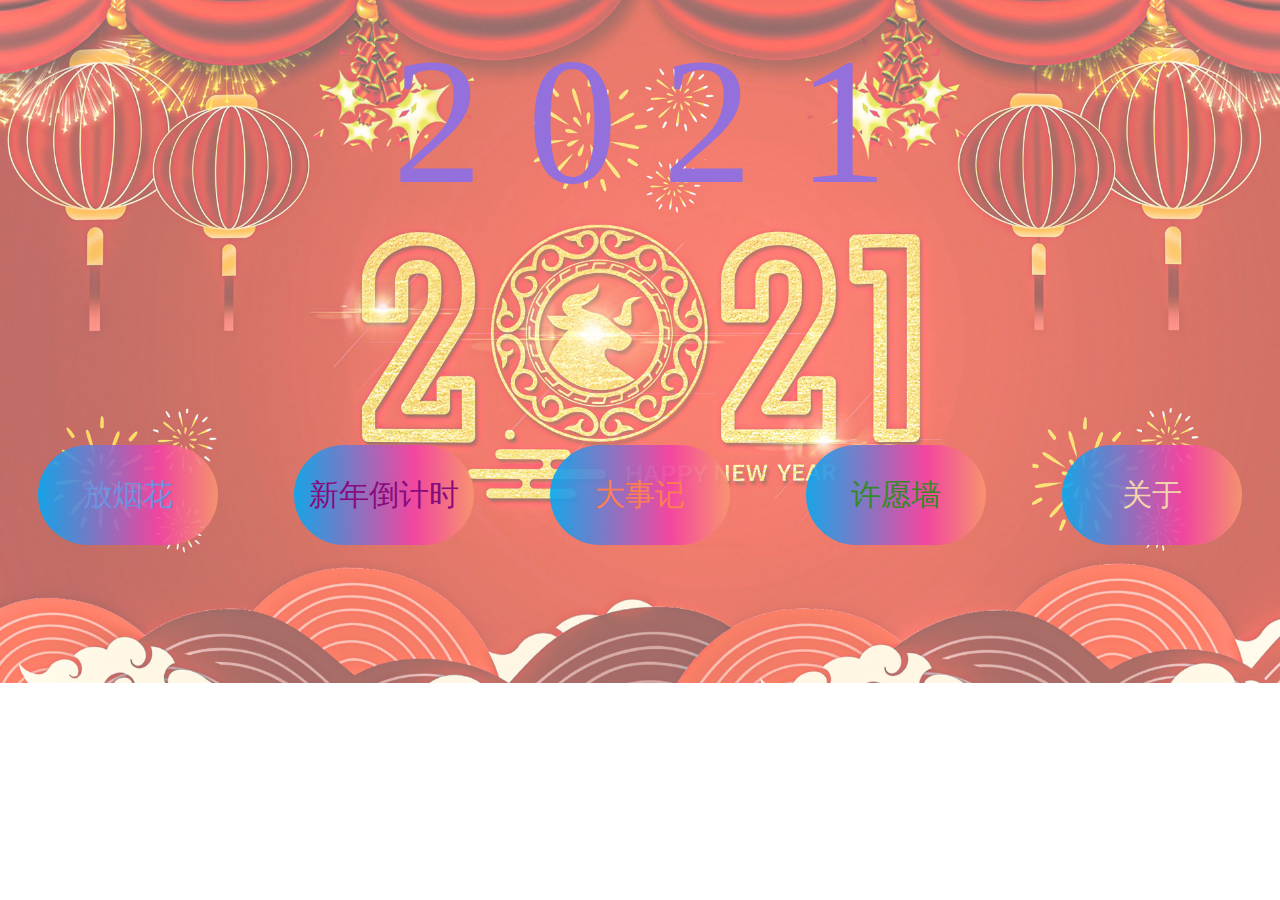
<file: index.html>
<!DOCTYPE html>
<html lang="en">
<head>
    <meta charset="UTF-8">
    <meta name="viewport" content="width=device-width,initial-scale=1.0">
    <link href="css/indexStyle.css" rel="stylesheet">

    <title>Navigate</title>
    <link rel="shortcut icon" href="images/index.ico">
</head>
<body>
<br>

<header style="text-align: center; font-size: 180px;color: mediumpurple;  ">2 0 2 1</header>
<!--按钮控件-->
<a href="html/firework.html" target="_blank" style="color: cornflowerblue; top:55%;left: 10%;">放烟花</a>
<a href="html/Clock.html" target="_blank" style="color: purple; top: 55%; left: 30%">新年倒计时</a>
<a href="html/event.html" target="_blank" style="color:coral; top: 55%; left: 50%">大事记</a>
<a href="html/WishWall.html" target="_blank" style="color: forestgreen; top:55%;left: 70%">许愿墙</a>
<a href="html/About.html" target="_blank" style="color: wheat;top: 55%;left: 90%">关于</a>

<script type="text/javascript">
    function browserRedirect() {
        let sUserAgent = navigator.userAgent.toLowerCase();
        if(/Android|webOS|iPhone|iPod|BlackBerry/i.test(navigator.userAgent)) {
            window.location.href = "html/index_Mobile.html";
        }
    }
    browserRedirect();
</script>
</body>
</html>
</file>
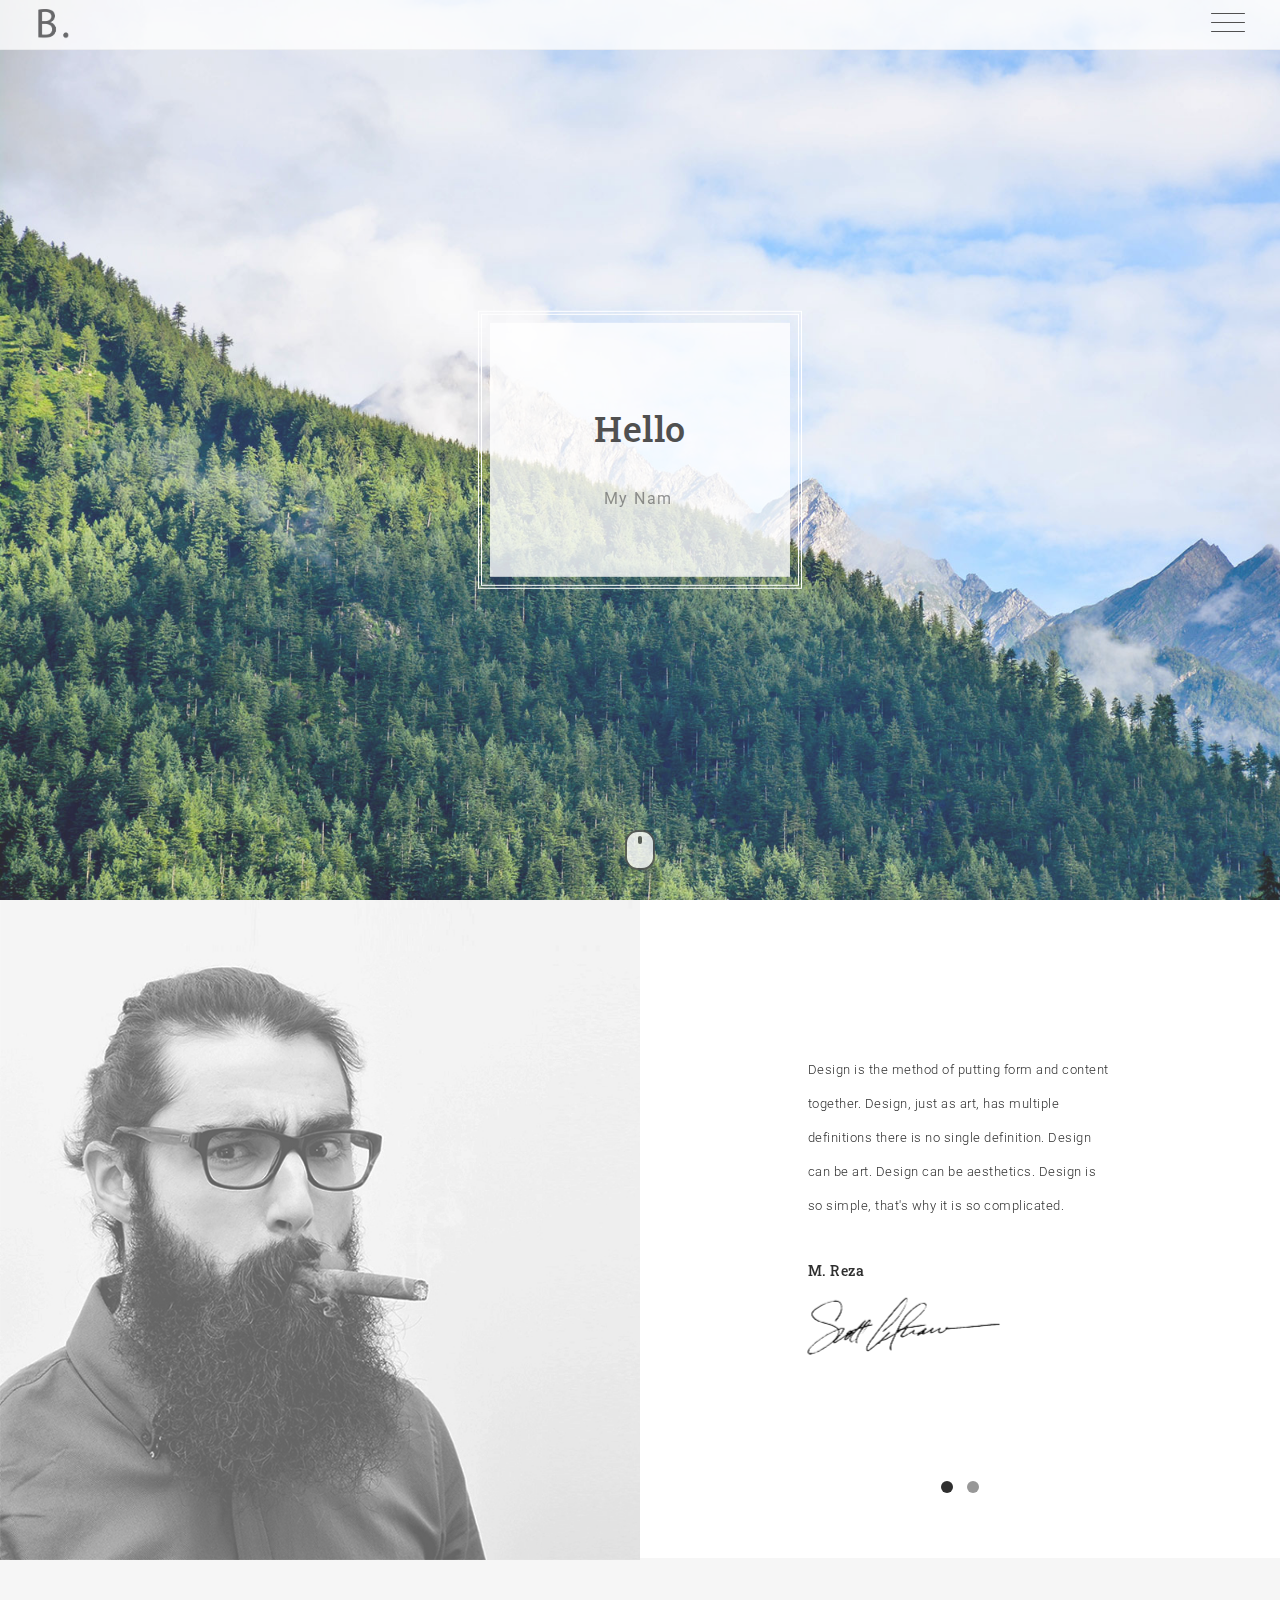
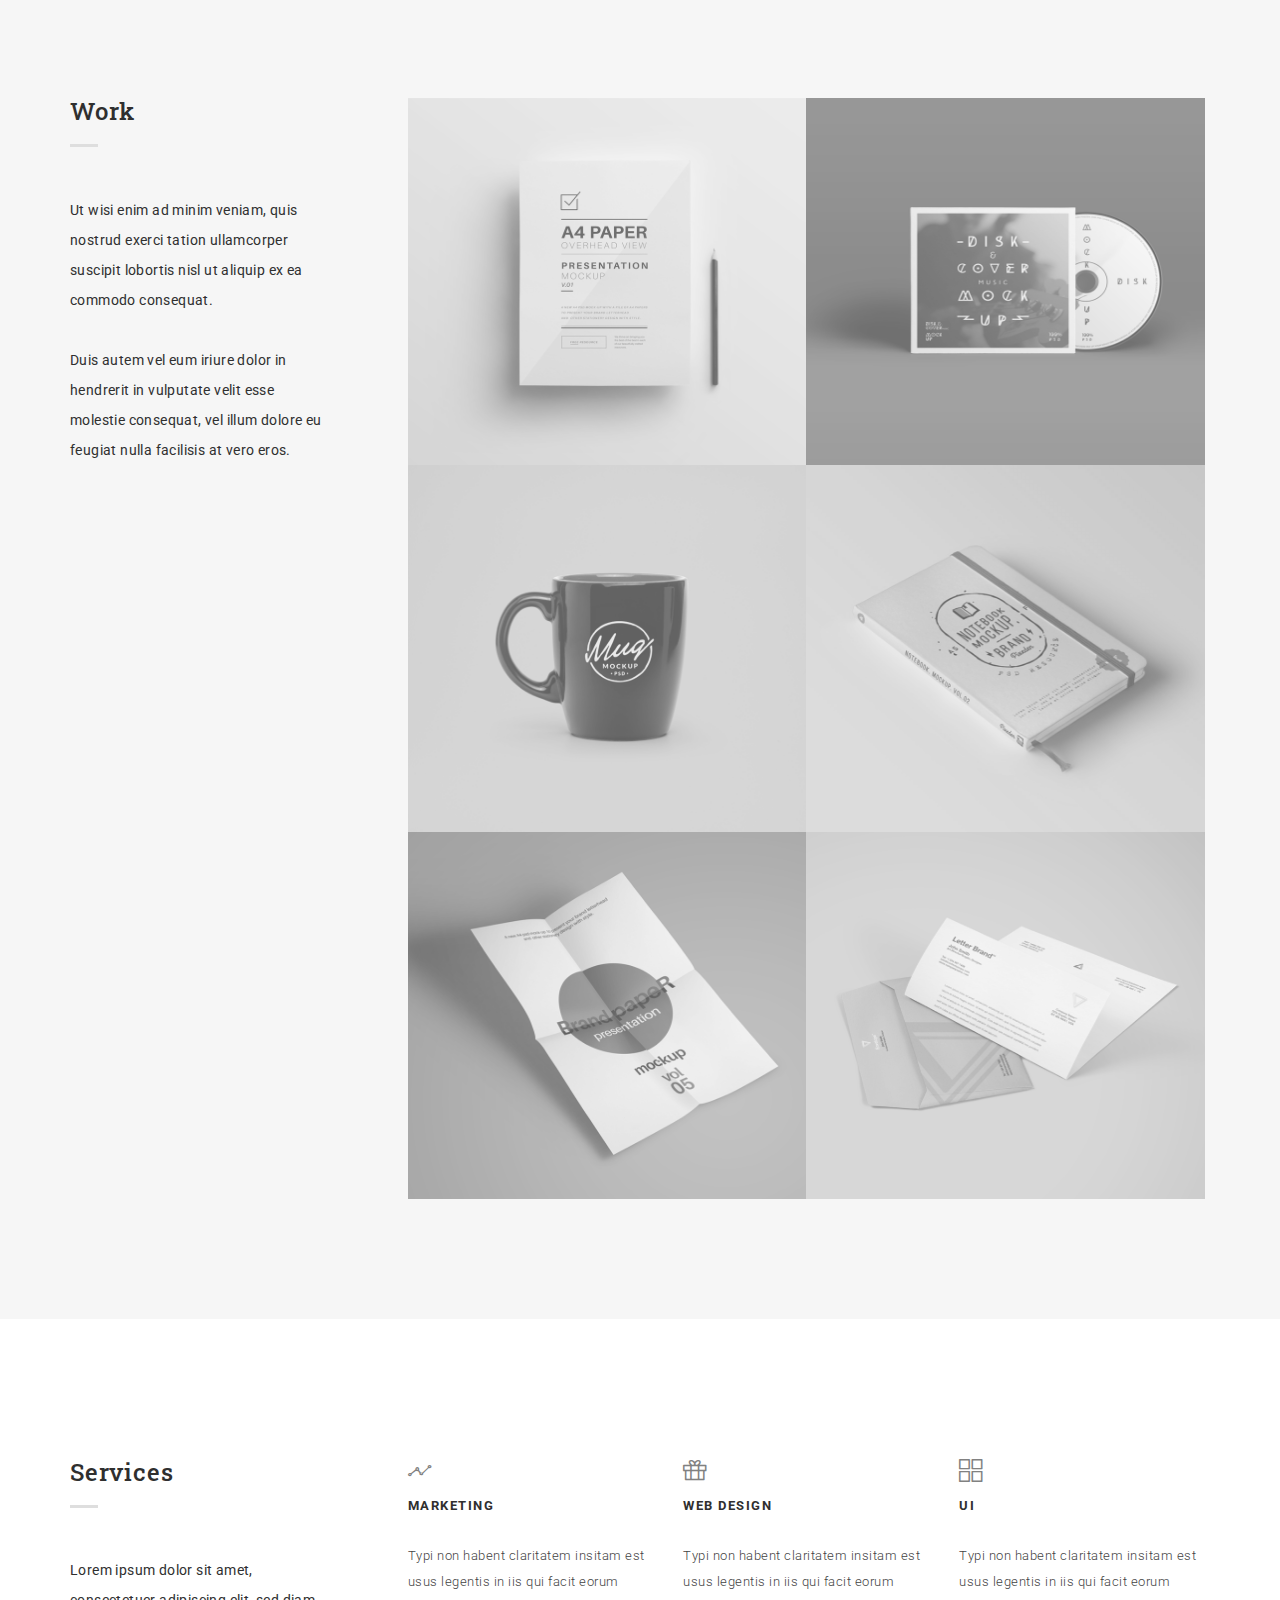
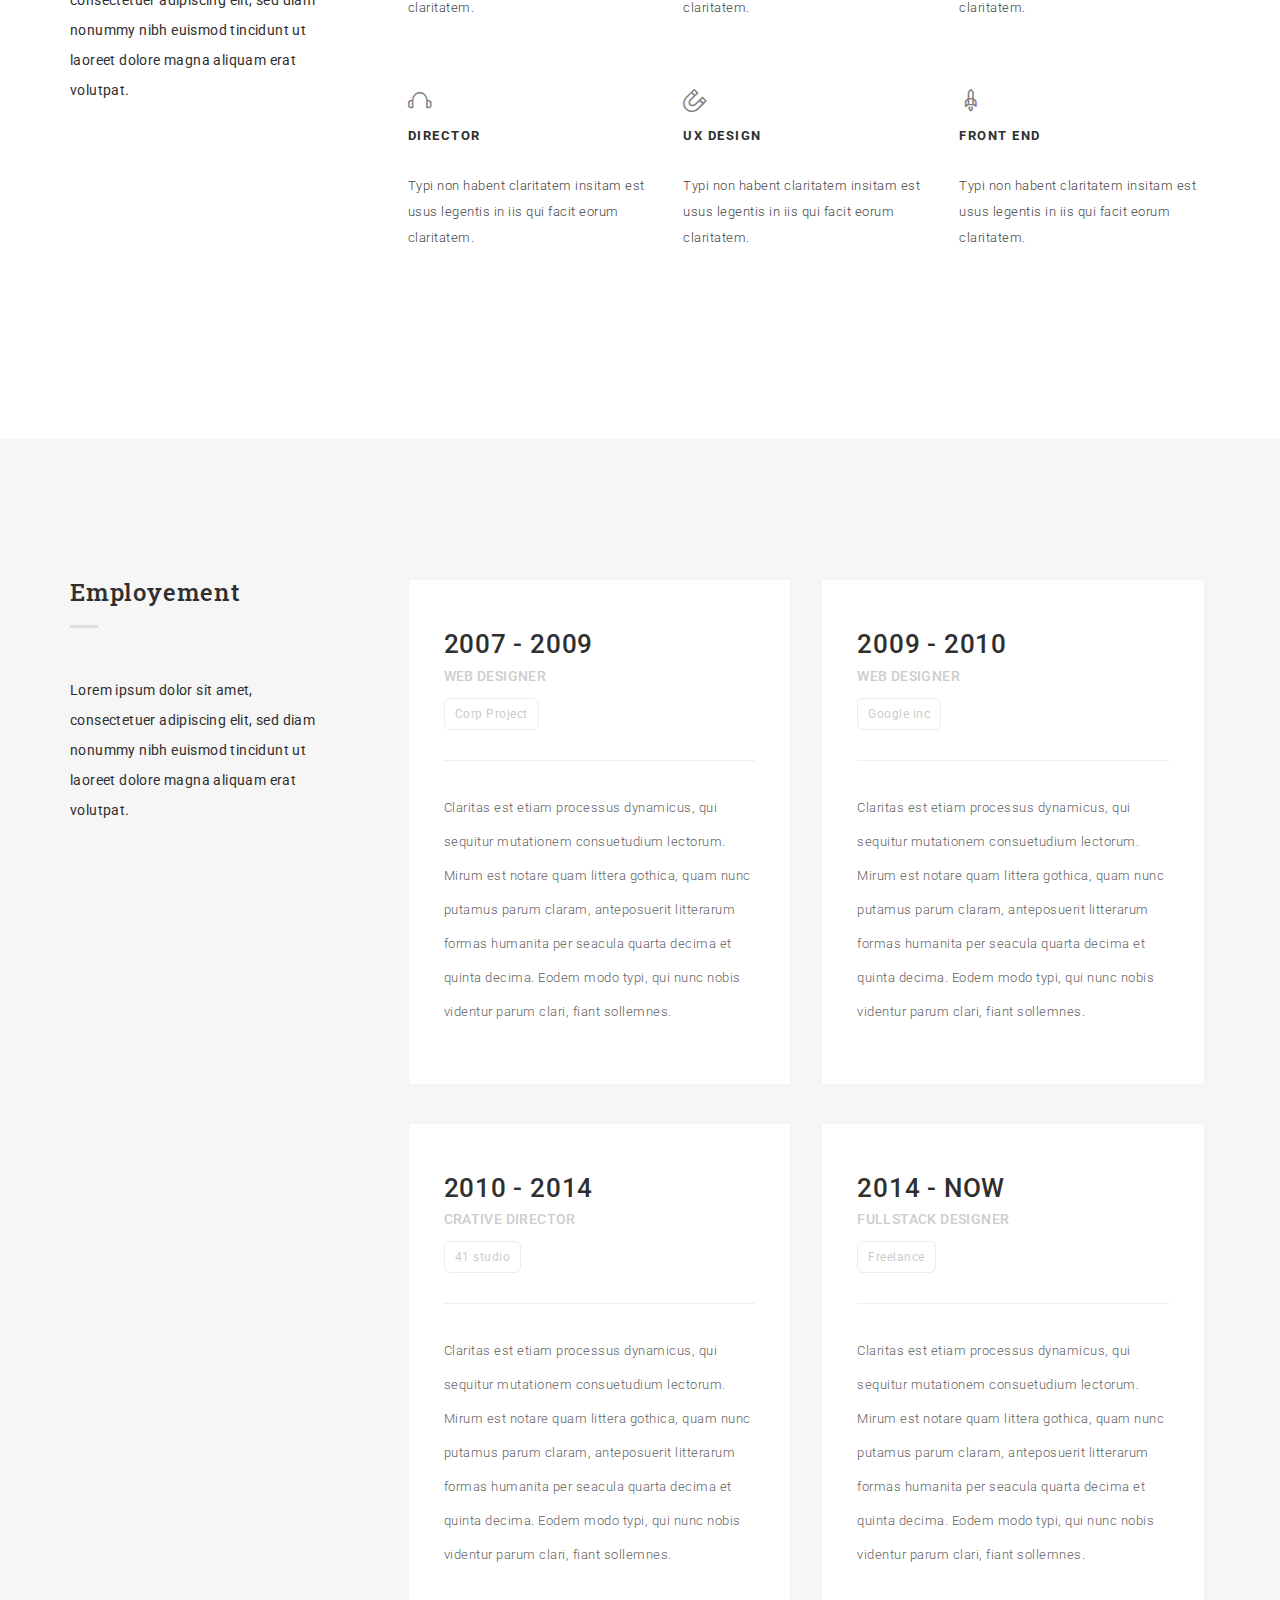
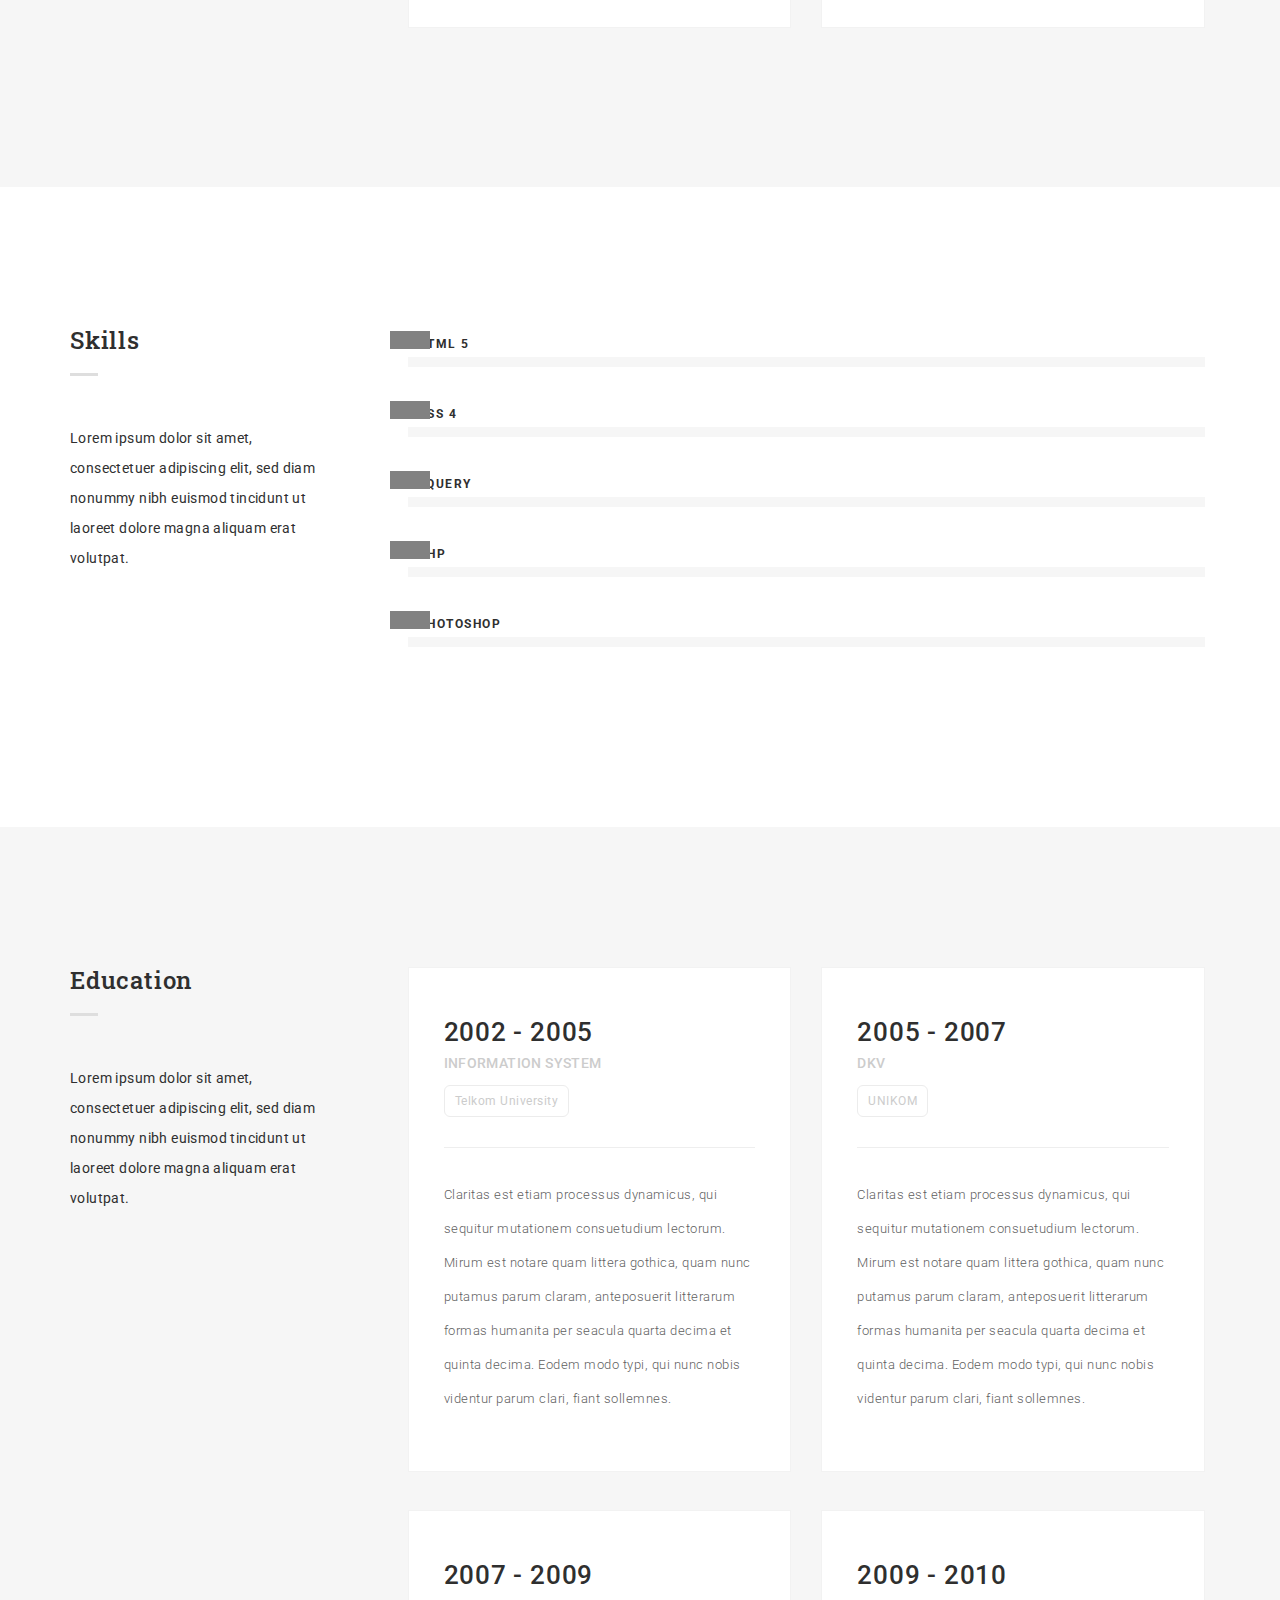
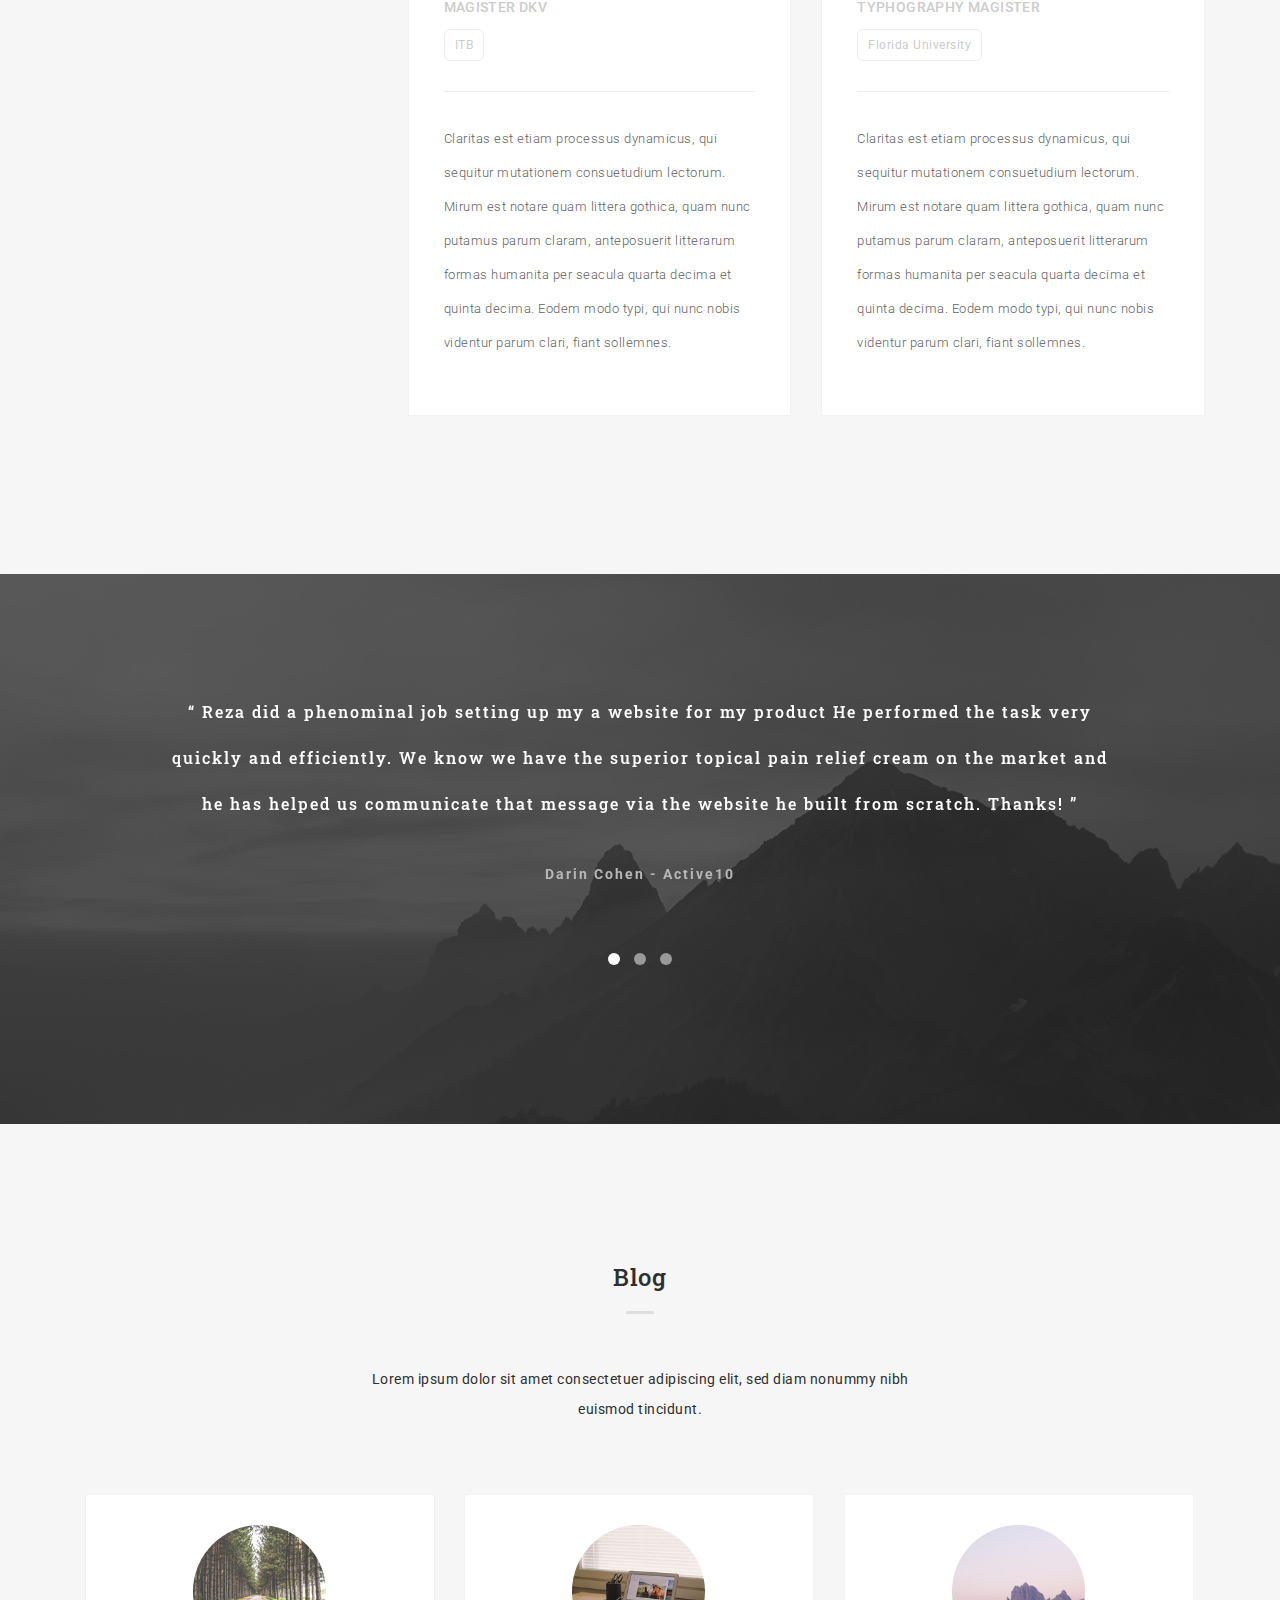
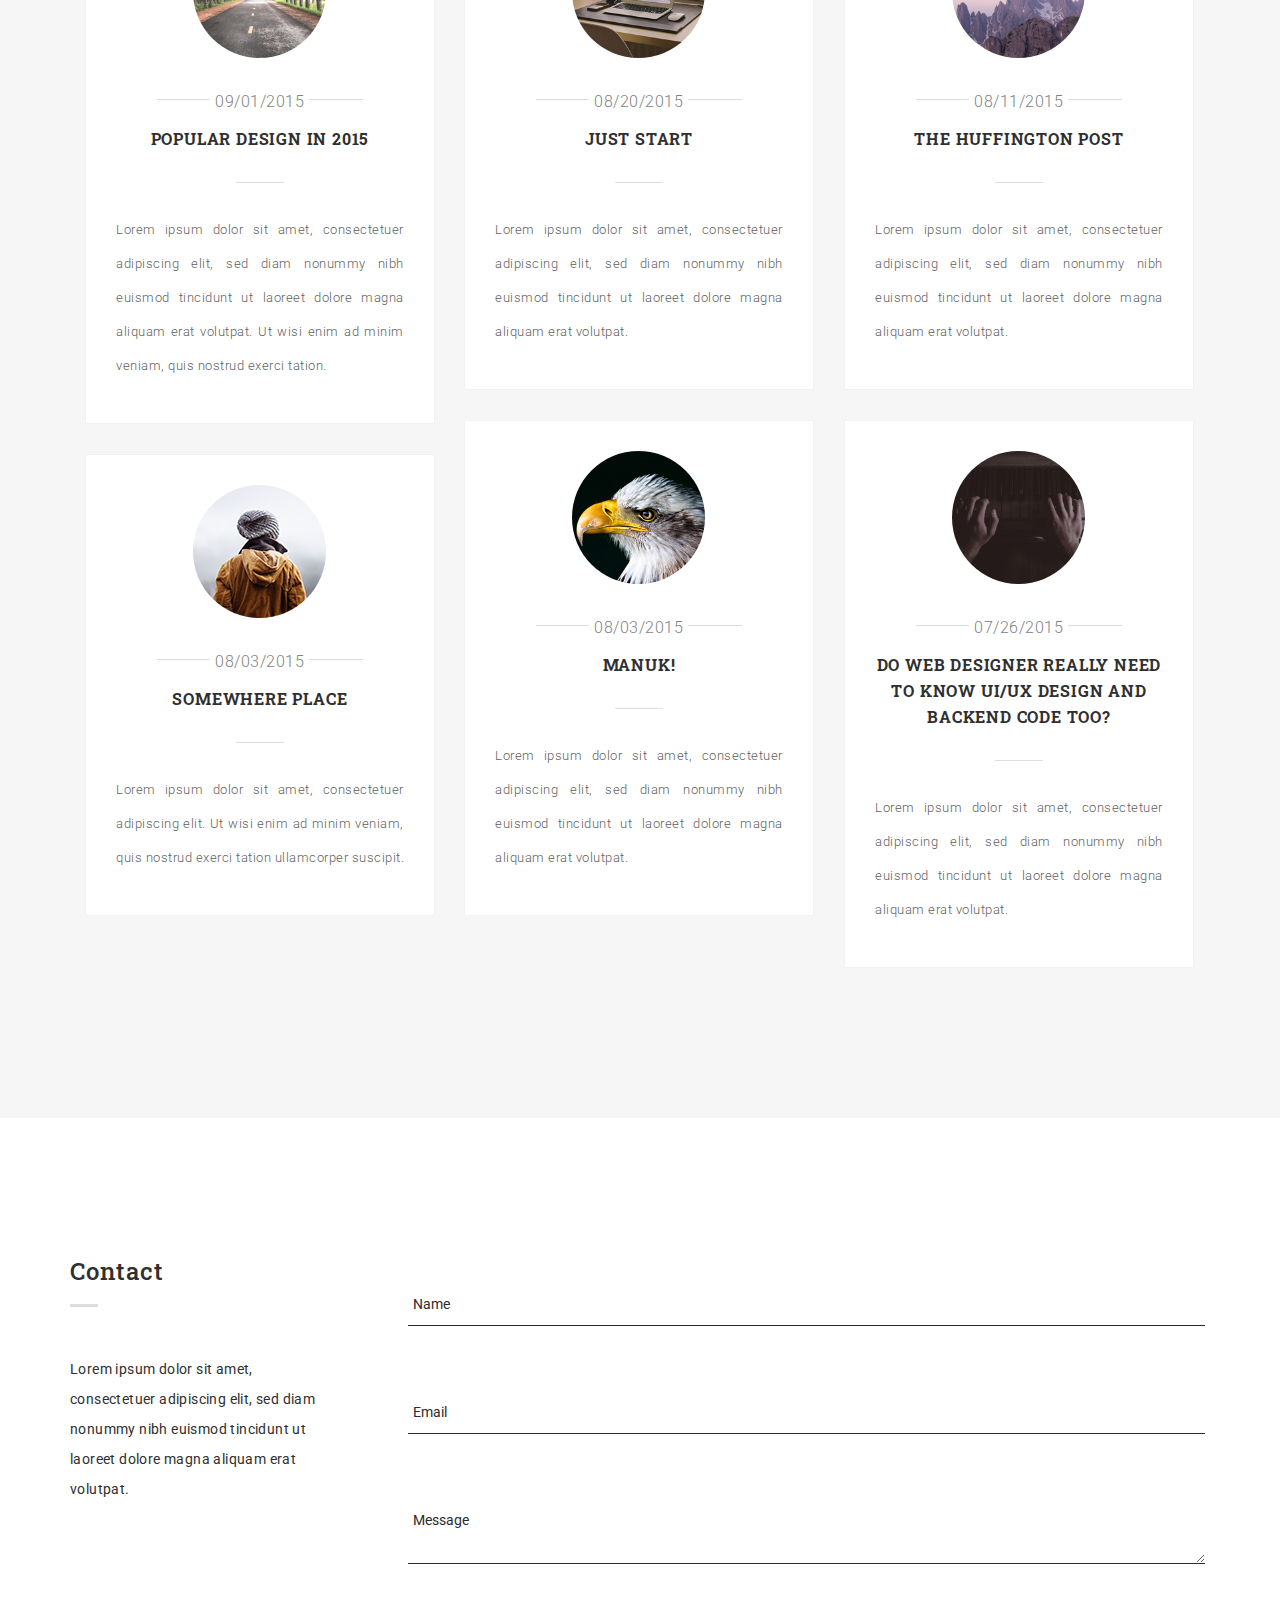
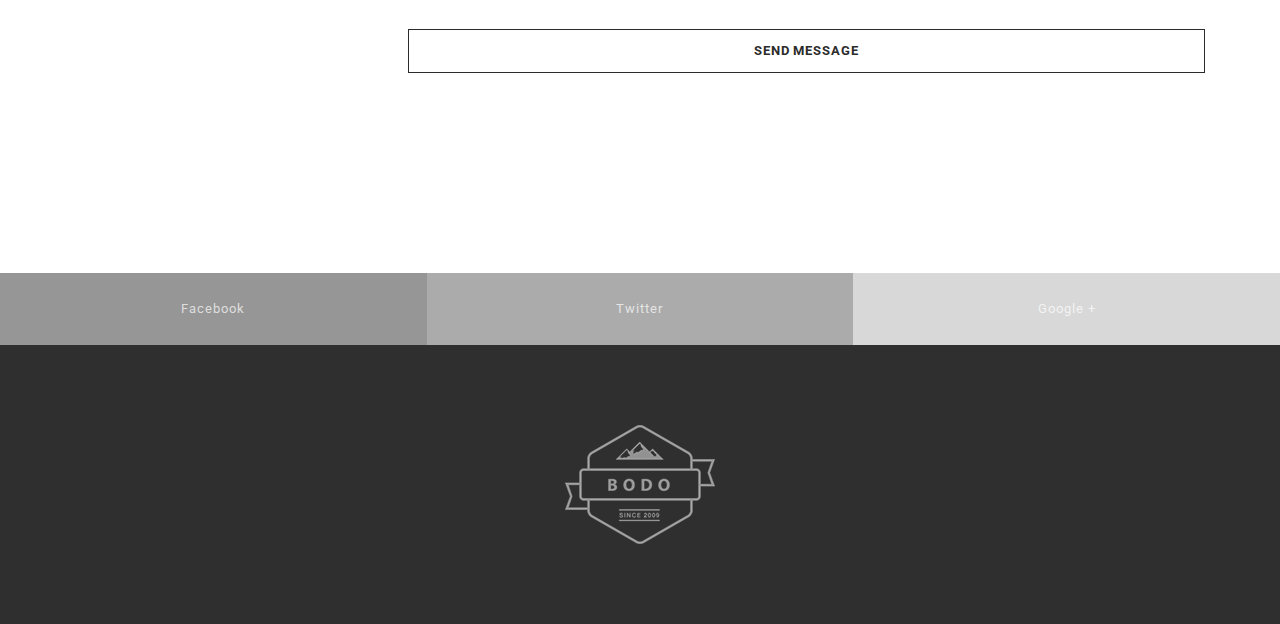
<file: 使用素材/bodo/index.html>
<!DOCTYPE html>
<html lang="en">
  <head>
    <meta charset="utf-8">
    <title>Bodo - Simple One Page Personal</title>
    <meta content="IE=edge" http-equiv="X-UA-Compatible">
    <meta content="width=device-width, initial-scale=1" name="viewport">
    <meta content="Bodo - Simple One Page Personal" name="description">
    <meta content="BdgPixel" name="author">
    <!--Fav-->
    <link href="images/favicon.ico" rel="shortcut icon">
    
    <!--styles-->
    <link href="css/bootstrap.min.css" rel="stylesheet">
    <link href="css/owl.carousel.css" rel="stylesheet">
    <link href="css/owl.theme.css" rel="stylesheet">
    <link href="css/magnific-popup.css" rel="stylesheet">
    <link href="css/style.css" rel="stylesheet">
    <link href="css/responsive.css" rel="stylesheet">
    
    <!--fonts google-->
    <link href='https://fonts.googleapis.com/css?family=Roboto+Slab:400,700' rel='stylesheet' type='text/css'>
    <link href='https://fonts.googleapis.com/css?family=Roboto:400,300,500,700' rel='stylesheet' type='text/css'>
    
    <!--[if lt IE 9]>
       <script type="text/javascript" src="js/html5shiv.min.js"></script>
    <![endif]-->
  </head>
  <body>
    <!--PRELOADER-->
    <div id="preloader">
      <div id="status">
        <img alt="logo" src="images/logo-big.png">
      </div>
    </div>
    <!--/.PRELOADER END-->

    <!--HEADER -->
    <div class="header">
      <div class="for-sticky">
        <!--LOGO-->
        <div class="col-md-2 col-xs-6 logo">
          <a href="index.html"><img alt="logo" class="logo-nav" src="images/logo.png"></a>
        </div>
        <!--/.LOGO END-->
      </div>
      <div class="menu-wrap">
        <nav class="menu">
          <div class="menu-list">
            <a data-scroll="" href="#home" class="active">
              <span>Home</span>
            </a>
            <a data-scroll="" href="#about">
              <span>About</span>
            </a>
            <a data-scroll="" href="#work">
              <span>Work</span>
            </a>
             <a data-scroll="" href="#services">
              <span>Services</span>
            </a>
            <a data-scroll="" href="#employement">
              <span>Employement</span>
            </a>
            <a data-scroll="" href="#skill">
              <span>Skills</span>
            </a>
            <a data-scroll="" href="#education">
              <span>Education</span>
            </a>
            <a data-scroll="" href="#testimonial">
              <span>Testimonial</span>
            </a>
            <a data-scroll="" href="#blog">
              <span>Blog</span>
            </a>
            <a data-scroll="" href="#contact">
              <span>Contact</span>
            </a>
          </div>
        </nav>
        <button class="close-button" id="close-button">Close Menu</button>
      </div>
      <button class="menu-button" id="open-button">
        <span></span>
        <span></span>
        <span></span>
      </button><!--/.for-sticky-->
    </div>
    <!--/.HEADER END-->
    
    <!--CONTENT WRAP-->
    <div class="content-wrap">
      <!--CONTENT-->
      <div class="content">
        <!--HOME-->
        <section id="home">
          <div class="container">
            <div class="row">
              <div class="wrap-hero-content">
                  <div class="hero-content">
                    <h1>Hello</h1>
                    <br>
                    <span class="typed"></span>
                  </div>
              </div>
              <div class="mouse-icon margin-20">
                <div class="scroll"></div>
              </div>
            </div>
          </div>
        </section>
        <!--/.HOME END-->

        <!--ABOUT-->
        <section id="about">
          <div class="col-md-6 col-xs-12 no-pad">
            <div class="bg-about"></div>
          </div>
          <div class="col-md-6 col-sm-12 col-xs-12 white-col">
            <div class="row">
              <!--OWL CAROUSEL2-->
              <div class="owl-carousel2">
                <div class="col-md-12">
                  <div class="wrap-about">
                    <div class="w-content">
                      <p class="head-about">
                        Design is the method of putting form and content together. Design, just as art, has multiple definitions there is no single definition. Design can be art. Design can be aesthetics. Design is so simple, that's why it is so complicated.
                      </p>
                      
                      <h5 class="name">
                        M. Reza
                      </h5>
                      <img alt="signature" src="images/signature.png">
                    </div>
                  </div>
                </div>
              
                <div class="col-md-12 col-sm-12 col-xs-12 white-col">
                  <div class="row">
                    <div class="col-md-8 col-md-offset-2 col-sm-8 col-sm-offset-2 col-xs-12">
                      <div class="wrap-about">
                        <table class="w-content">
                          <tr>
                            <td class="title">Name </td>
                            <td class="break">:</td>
                            <td> M. Reza</td>
                          </tr>
                          <tr>
                            <td class="title">Phone </td>
                            <td class="break">:</td>
                            <td> +62 8678 999 012</td>
                          </tr>
                          <tr>
                            <td class="title">Email </td>
                            <td class="break">:</td>
                            <td> bdgpixel@gmail.com</td>
                          </tr>
                          <tr>
                            <td class="title">Address </td>
                            <td class="break">:</td>
                            <td> Cipamokolan street 102 , Bandung, Indonesia</td>
                          </tr>
                          <tr>
                            <td class="title">Skype </td>
                            <td class="break">:</td>
                            <td> bdgpixel</td>
                          </tr>
                          <tr>
                            <td class="title">Dribbble </td>
                            <td class="break">:</td>
                            <td> Muh-Reza</td>
                          </tr>
                          <tr>
                            <td class="title">Behance</td>
                            <td class="break">:</td>
                            <td> m-reza</td>
                          </tr>
                        </table>
                      </div>
                    </div>
                  </div>
                </div>
              </div>
              <!--/.OWL CAROUSEL2 END-->
            </div>
          </div>
        </section>
        <!--/.ABOUT END-->

        <!--WORK-->
        <section class="grey-bg mar-tm-10" id="work">
          <div class="container">
            <div class="row">
              <div class="col-md-3">
                <h3 class="title-small">
                  <span>Work</span>
                </h3>
                <p class="content-detail">
                  Ut wisi enim ad minim veniam, quis nostrud exerci tation ullamcorper suscipit lobortis nisl ut aliquip ex ea commodo consequat. <br><br>Duis autem vel eum iriure dolor in hendrerit in vulputate velit esse molestie consequat, vel illum dolore eu feugiat nulla facilisis at vero eros.
                </p>
              </div>
              <div class="col-md-9 content-right">
                <!--PORTFOLIO IMAGE-->
                <ul class="portfolio-image">
                  <li class="col-md-6">
                    <a href="images/bw-1.png"><img alt="image" src="images/bw-1.png">
                      <div class="decription-wrap">
                        <div class="image-bg">
                           <p class="desc">My Resume</p>
                        </div>

                      </div>
                    </a>
                  </li>
                  <li class="col-md-6">
                    <a href="images/bw-2.png"><img alt="image" src="images/bw-2.png">
                      <div class="decription-wrap">
                        <div class="image-bg">
                          <p class="desc">
                            Pangirutan
                          </p>
                        </div>
                      </div>
                    </a>
                  </li>
                  <li class="col-md-6">
                    <a href="images/bw-3.png"><img alt="image" src="images/bw-3.png">
                      <div class="decription-wrap">
                        <div class="image-bg">
                          <p class="desc">
                            Black Mug
                          </p>
                        </div>
                      </div>
                    </a>
                  </li>
                  <li class="col-md-6">
                    <a href="images/bw-4.png"><img alt="image" src="images/bw-4.png">
                      <div class="decription-wrap">
                        <div class="image-bg">
                          <p class="desc">
                            Notebook Mockup
                          </p>
                        </div>
                      </div>
                    </a>
                  </li>
                  <li class="col-md-6">
                    <a href="images/bw-5.png"><img alt="image" src="images/bw-5.png">
                      <div class="decription-wrap">
                        <div class="image-bg">
                          <p class="desc">
                            Presentation
                          </p>  
                        </div>
                      </div>
                    </a>
                  </li>
                  <li class="col-md-6">
                    <a href="images/bw-6.png"><img alt="image" src="images/bw-6.png">
                      <div class="decription-wrap">
                        <div class="image-bg">
                          <p class="desc">
                            Letter Branding
                          </p>
                        </div>
                      </div>
                    </a>
                  </li>
                </ul>
                <!--/.PORTFOLIO IMAGE END-->
              </div>
            </div>
          </div>
        </section>
        <!--/.WORK END-->

        <!--SERVICES-->
        <section class="white-bg" id="services">
          <div class="container">
            <div class="row">
              <div class="col-md-3">
                <h3 class="title-small">
                  <span>Services</span>
                </h3>
                <p class="content-detail">
                  Lorem ipsum dolor sit amet, consectetuer adipiscing elit, sed diam nonummy nibh euismod tincidunt ut laoreet dolore magna aliquam erat volutpat.
                </p>
              </div>
              <div class="col-md-9 content-right">
                <div class="row">
                  <ul class="listing-item">
                    <li>
                      <div class="col-md-4 col-sm-4">
                        <h3 class="icon-use">
                          c
                        </h3>
                        <p class="head-sm">
                          MARKETING
                        </p>
                        <p class="text-grey">
                          Typi non habent claritatem insitam est usus legentis in iis qui facit eorum claritatem. 
                        </p>
                      </div>
                    </li>

                    <li>
                      <div class="col-md-4 col-sm-4">
                        <h3 class="icon-use">
                          b
                        </h3>
                        <p class="head-sm">
                          WEB DESIGN
                        </p>
                        <p class="text-grey">
                          Typi non habent claritatem insitam est usus legentis in iis qui facit eorum claritatem. 
                        </p>
                      </div>
                    </li>

                    <li>
                      <div class="col-md-4 col-sm-4">
                        <h3 class="icon-use">
                          d
                        </h3>
                        <p class="head-sm">
                          UI
                        </p>
                        <p class="text-grey">
                          Typi non habent claritatem insitam est usus legentis in iis qui facit eorum claritatem. 
                        </p>
                      </div>
                    </li>
                  </ul>

                  <ul class="listing-item">
                    <li>
                      <div class="col-md-4 col-sm-4">
                        <p class="icon-use">
                          f
                        </p>
                        <p class="head-sm">
                          DIRECTOR
                        </p>
                        <p class="text-grey">
                          Typi non habent claritatem insitam est usus legentis in iis qui facit eorum claritatem. 
                        </p>
                      </div>
                    </li>

                    <li>
                      <div class="col-md-4 col-sm-4">
                        <h3 class="icon-use">
                          p
                        </h3>
                        <p class="head-sm">
                          UX DESIGN
                        </p>
                        <p class="text-grey">
                          Typi non habent claritatem insitam est usus legentis in iis qui facit eorum claritatem. 
                        </p>
                      </div>
                    </li>

                    <li>
                      <div class="col-md-4 col-sm-4">
                        <h3 class="icon-use">
                          m
                        </h3>
                        <p class="head-sm">
                          FRONT END
                        </p>
                        <p class="text-grey">
                          Typi non habent claritatem insitam est usus legentis in iis qui facit eorum claritatem. 
                        </p>
                      </div>
                    </li>
                  </ul>

                </div>
              </div>
            </div>
          </div>
        </section>
        <!--/.SERVICES END-->

        <!--EMPLOYEMENT-->
        <section class="grey-bg" id="employement">
          <div class="container">
            <div class="row">
              <div class="col-md-3">
                <h3 class="title-small">
                  <span>Employement</span>
                </h3>
                <p class="content-detail">
                  Lorem ipsum dolor sit amet, consectetuer adipiscing elit, sed diam nonummy nibh euismod tincidunt ut laoreet dolore magna aliquam erat volutpat.
                </p>
              </div>
              <div class="col-md-9 content-right">
                <div class="row">
                  <ul class="listing-item">
                    <li>
                      <div class="col-md-6 col-sm-6">
                        <div class="wrap-card">
                          <div class="card">
                            <h2 class="year">
                              2007 - 2009
                            </h2>
                            <p class="job">
                              web designer
                            </p>
                            <p class="company">
                              Corp Project
                            </p>
                            <hr>
                            <div class="text-detail">
                              <p>
                                Claritas est etiam processus dynamicus, qui sequitur mutationem consuetudium lectorum. Mirum est notare quam littera gothica, quam nunc putamus parum claram, anteposuerit litterarum formas humanita per seacula quarta decima et quinta decima. Eodem modo typi, qui nunc nobis videntur parum clari, fiant sollemnes.
                              </p>
                            </div>
                          </div>
                        </div>
                      </div>
                    </li>

                    <li>
                      <div class="col-md-6 col-sm-6">
                        <div class="wrap-card">
                          <div class="card">
                            <h2 class="year">
                              2009 - 2010
                            </h2>
                            <p class="job">
                              web designer
                            </p>
                            <p class="company">
                              Google inc
                            </p>
                            <hr>
                            <div class="text-detail">
                              <p>
                                Claritas est etiam processus dynamicus, qui sequitur mutationem consuetudium lectorum. Mirum est notare quam littera gothica, quam nunc putamus parum claram, anteposuerit litterarum formas humanita per seacula quarta decima et quinta decima. Eodem modo typi, qui nunc nobis videntur parum clari, fiant sollemnes.
                              </p>
                            </div>
                          </div>
                        </div>
                      </div>
                    </li>
                  </ul>  
                  <ul class="listing-item">
                    <li>
                      <div class="col-md-6 col-sm-6">
                        <div class="wrap-card">
                          <div class="card">
                            <h2 class="year">
                              2010 - 2014
                            </h2>
                            <p class="job">
                              crative director 
                            </p>
                            <p class="company">
                              41 studio
                            </p>
                            <hr>
                            <div class="text-detail">
                              <p>
                                Claritas est etiam processus dynamicus, qui sequitur mutationem consuetudium lectorum. Mirum est notare quam littera gothica, quam nunc putamus parum claram, anteposuerit litterarum formas humanita per seacula quarta decima et quinta decima. Eodem modo typi, qui nunc nobis videntur parum clari, fiant sollemnes.
                              </p>
                            </div>
                          </div>
                        </div>
                      </div>
                    </li>

                    <li>
                      <div class="col-md-6 col-sm-6">
                        <div class="wrap-card">
                          <div class="card">
                            <h2 class="year">
                              2014 - NOW
                            </h2>
                            <p class="job">
                              fullstack designer
                            </p>
                            <p class="company">
                              Freelance
                            </p>
                            <hr>
                            <div class="text-detail">
                              <p>
                                Claritas est etiam processus dynamicus, qui sequitur mutationem consuetudium lectorum. Mirum est notare quam littera gothica, quam nunc putamus parum claram, anteposuerit litterarum formas humanita per seacula quarta decima et quinta decima. Eodem modo typi, qui nunc nobis videntur parum clari, fiant sollemnes.
                              </p>
                            </div>
                          </div>
                        </div>
                      </div>
                    </li>
                  </ul>

                </div>
              </div>
            </div>
          </div>
        </section>
        <!--/.EMPLOYEMENT END-->

        <!--SKILLS-->
        <section class="white-bg" id="skill">
          <div class="container">
            <div class="row">
              <div class="col-md-3">
                <h3 class="title-small">
                  <span>Skills</span>
                </h3>
                <p class="content-detail">
                  Lorem ipsum dolor sit amet, consectetuer adipiscing elit, sed diam nonummy nibh euismod tincidunt ut laoreet dolore magna aliquam erat volutpat.
                </p>
              </div>
              <div class="col-md-9 content-right">
                <!--SKILLST-->
                <div class="skillst">
                  <div class="skillbar" data-percent="78%">
                    <div class="title head-sm">
                      HTML 5
                    </div>
                    <div class="count-bar">
                      <div class="count"></div>
                    </div>
                  </div>
                  <div class="skillbar" data-percent="91%">
                    <div class="title head-sm">
                      CSS 4
                    </div>
                    <div class="count-bar">
                      <div class="count"></div>
                    </div>
                  </div>
                  <div class="skillbar" data-percent="58%">
                    <div class="title head-sm">
                      jQuery
                    </div>
                    <div class="count-bar">
                      <div class="count"></div>
                    </div>
                  </div>
                  <div class="skillbar" data-percent="63%">
                    <div class="title head-sm">
                      PHP
                    </div>
                    <div class="count-bar">
                      <div class="count"></div>
                    </div>
                  </div>
                  <div class="skillbar" data-percent="95%">
                    <div class="title head-sm">
                      Photoshop
                    </div>
                    <div class="count-bar">
                      <div class="count"></div>
                    </div>
                  </div>
                </div>
                <!--/.SKILLST END-->
              </div>
            </div>
          </div>
        </section>
        <!--/.SKILLS END-->

        <!--EDUCATION-->
        <section class="grey-bg" id="education">
          <div class="container">
            <div class="row">
              <div class="col-md-3">
                <h3 class="title-small">
                  <span>Education</span>
                </h3>
                <p class="content-detail">
                  Lorem ipsum dolor sit amet, consectetuer adipiscing elit, sed diam nonummy nibh euismod tincidunt ut laoreet dolore magna aliquam erat volutpat.
                </p>
              </div>
              <div class="col-md-9 content-right">
                <div class="row">
                  <ul class="listing-item">
                    <li>
                      <div class="col-md-6 col-sm-6">
                        <div class="wrap-card">
                          <div class="card">
                            <h2 class="year">
                              2002 - 2005
                            </h2>
                            <p class="job">
                              Information System
                            </p>
                            <p class="company">
                              Telkom University
                            </p>
                            <hr>
                            <div class="text-detail">
                              <p>
                                Claritas est etiam processus dynamicus, qui sequitur mutationem consuetudium lectorum. Mirum est notare quam littera gothica, quam nunc putamus parum claram, anteposuerit litterarum formas humanita per seacula quarta decima et quinta decima. Eodem modo typi, qui nunc nobis videntur parum clari, fiant sollemnes.
                              </p>
                            </div>
                          </div>
                        </div>
                      </div>
                    </li>

                    <li>
                      <div class="col-md-6 col-sm-6">
                        <div class="wrap-card">
                          <div class="card">
                            <h2 class="year">
                              2005 - 2007
                            </h2>
                            <p class="job">
                              DKV
                            </p>
                            <p class="company">
                              UNIKOM
                            </p>
                            <hr>
                            <div class="text-detail">
                              <p>
                                Claritas est etiam processus dynamicus, qui sequitur mutationem consuetudium lectorum. Mirum est notare quam littera gothica, quam nunc putamus parum claram, anteposuerit litterarum formas humanita per seacula quarta decima et quinta decima. Eodem modo typi, qui nunc nobis videntur parum clari, fiant sollemnes.
                              </p>
                            </div>
                          </div>
                        </div>
                      </div>
                    </li>
                  </ul>
                  <ul class="listing-item">
                    <li>
                      <div class="col-md-6 col-sm-6">
                        <div class="wrap-card">
                          <div class="card">
                            <h2 class="year">
                              2007 - 2009
                            </h2>
                            <p class="job">
                              Magister DKV 
                            </p>
                            <p class="company">
                              ITB
                            </p>
                            <hr>
                            <div class="text-detail">
                              <p>
                                Claritas est etiam processus dynamicus, qui sequitur mutationem consuetudium lectorum. Mirum est notare quam littera gothica, quam nunc putamus parum claram, anteposuerit litterarum formas humanita per seacula quarta decima et quinta decima. Eodem modo typi, qui nunc nobis videntur parum clari, fiant sollemnes.
                              </p>
                            </div>
                          </div>
                        </div>
                      </div>
                    </li>

                    <li>
                      <div class="col-md-6 col-sm-6">
                        <div class="wrap-card">
                          <div class="card">
                            <h2 class="year">
                              2009 - 2010
                            </h2>
                            <p class="job">
                              Typhography Magister
                            </p>
                            <p class="company">
                              Florida University
                            </p>
                            <hr>
                            <div class="text-detail">
                              <p>
                                Claritas est etiam processus dynamicus, qui sequitur mutationem consuetudium lectorum. Mirum est notare quam littera gothica, quam nunc putamus parum claram, anteposuerit litterarum formas humanita per seacula quarta decima et quinta decima. Eodem modo typi, qui nunc nobis videntur parum clari, fiant sollemnes.
                              </p>
                            </div>
                          </div>
                        </div>
                      </div>
                    </li>
                  </ul>

                </div>
              </div>
            </div>
          </div>
        </section>
        <!--/.EDUCATION END-->

        <!--TESTIMONIAL-->
        <section id="testimonial">
          <div class="container">
            <div class="row wrap-testimonial">
              <div class="col-md-10 col-md-offset-1">
                <div class="owl-carousel">
                  <div class="list-testimonial">
                    <div class="content-testimonial">
                      <h3 class="testi">
                        “ Reza did a phenominal job setting up my a website for my product He performed the task very quickly and efficiently. We know we have the superior topical pain relief cream on the market and he has helped us communicate that message via the website he built from scratch. Thanks! ”
                      </h3>
                      <p class="people">
                        Darin Cohen - Active10
                      </p>
                    </div>
                  </div>
                  <div class="list-testimonial">
                    <div class="content-testimonial">
                      <h3 class="testi">
                        “ Another successful project working with Reza. He has great design skills, is very responsive and professional. Looking forward to the next opportunity to work together. ”
                      </h3>
                      <p class="people">
                        Marko Milicevic
                      </p>
                    </div>
                  </div>
                  <div class="list-testimonial">
                    <div class="content-testimonial">
                      <h3 class="testi">
                        “ Great designer! I like his sense of design, especially the color scheme. Quick turnaround. Look forward to work with him again. Thanks!! ”
                      </h3>
                      <p class="people">
                        JK Thang
                      </p>
                    </div>
                  </div>
                </div>
              </div>
            </div>
          </div>
          <div class="mask-testimonial"></div>
        </section>
        <!--/.TESTMONIAL END-->

        <!--BLOG-->
        <section class="grey-bg" id="blog">
          <div class="container">
            <div class="row">
              <div class="col-md-12">
                <h3 class="title-small-center text-center">
                  <span>Blog</span>
                </h3>
                <div class="row">
                  <div class="col-md-6 col-md-offset-3">
                    <p class="content-details text-center">
                      Lorem ipsum dolor sit amet consectetuer adipiscing elit, sed diam nonummy nibh euismod tincidunt. 
                    </p>
                  </div>
                </div>
                <!--GRID BLOG-->
                <div class="grid">
                  <div class="grid-item">
                    <div class="wrap-article">
                      <img alt="blog-1" class="img-circle text-center" src="images/blog-1.png">
                      <p class="subtitle fancy">
                        <span>09/01/2015</span>
                      </p>
                      <a href="#">
                        <h3 class="title">
                          Popular Design in 2015 
                        </h3>
                      </a>
                      <p class="content-blog">
                        Lorem ipsum dolor sit amet, consectetuer adipiscing elit, sed diam nonummy nibh euismod tincidunt ut laoreet dolore magna aliquam erat volutpat. Ut wisi enim ad minim veniam, quis nostrud exerci tation.
                      </p>
                    </div>
                  </div>

                  <div class="grid-item">
                    <div class="wrap-article">
                     <img alt="blog-4" class="img-circle text-center" src="images/blog-4.jpg">
                     <p class="subtitle fancy">
                        <span>08/20/2015</span>
                      </p>
                      <a href="#">
                        <h3 class="title">
                          Just Start
                        </h3>
                      </a>
                      <p class="content-blog">
                        Lorem ipsum dolor sit amet, consectetuer adipiscing elit, sed diam nonummy nibh euismod tincidunt ut laoreet dolore magna aliquam erat volutpat. 
                      </p>
                    </div>
                  </div>

                  <div class="grid-item">
                    <div class="wrap-article">
                      <img alt="blog6" class="img-circle text-center" src="images/blog-6.jpg">
                      <p class="subtitle fancy">
                        <span>08/11/2015</span>
                      </p>
                      <a href="#">
                        <h3 class="title">
                          The Huffington Post
                        </h3>
                      </a>
                      <p class="content-blog">
                       Lorem ipsum dolor sit amet, consectetuer adipiscing elit, sed diam nonummy nibh euismod tincidunt ut laoreet dolore magna aliquam erat volutpat. 
                      </p>
                    </div>
                  </div>
                  
                  <div class="grid-item">
                    <div class="wrap-article">
                      <img alt="blog2" class="img-circle text-center" src="images/blog-2.jpg">
                      <p class="subtitle fancy">
                        <span>08/03/2015</span>
                      </p>
                      <a href="#">
                        <h3 class="title">
                          Manuk!
                        </h3>
                      </a>
                      <p class="content-blog">
                        Lorem ipsum dolor sit amet, consectetuer adipiscing elit, sed diam nonummy nibh euismod tincidunt ut laoreet dolore magna aliquam erat volutpat. 
                      </p>
                    </div>
                  </div>

                  <div class="grid-item">
                    <div class="wrap-article">
                      <img alt="blog5" class="img-circle text-center" src="images/blog-5.jpg">
                      <p class="subtitle fancy">
                        <span>07/26/2015</span>
                      </p>
                      <a href="#">
                        <h3 class="title">
                          Do Web Designer Really Need To Know UI/UX Design and Backend Code too?
                        </h3>
                      </a>
                      <p class="content-blog">
                        Lorem ipsum dolor sit amet, consectetuer adipiscing elit, sed diam nonummy nibh euismod tincidunt ut laoreet dolore magna aliquam erat volutpat. 
                      </p>
                    </div>
                  </div>

                  <div class="grid-item">
                    <div class="wrap-article">
                      <img alt="blog-3" class="img-circle text-center" src="images/blog-3.jpg">
                      <p class="subtitle fancy">
                        <span>08/03/2015</span>
                      </p>
                      <a href="#">
                        <h3 class="title">
                          Somewhere Place
                        </h3>
                      </a>
                      <p class="content-blog">
                        Lorem ipsum dolor sit amet, consectetuer adipiscing elit. Ut wisi enim ad minim veniam, quis nostrud exerci tation ullamcorper suscipit.
                      </p>
                    </div>
                  </div>                  

                </div>
                <!--/.GRID BLOG END-->
              </div>
            </div>
          </div>
        </section>
        <!--/.BLOG END-->

        <!--CONTACT-->
        <section id="contact" class="white-bg">
          <div class="container">
            <div class="row">
              <div class="col-md-3">
                <h3 class="title-small">
                  <span>Contact</span>
                </h3>
                <p class="content-detail">
                  Lorem ipsum dolor sit amet, consectetuer adipiscing elit, sed diam nonummy nibh euismod tincidunt ut laoreet dolore magna aliquam erat volutpat.
                </p>

              </div>
              <div class="col-md-9 content-right">
                <form>
                  <div class="group">
                    <input required="" type="text"><span class="highlight"></span><span class="bar"></span><label>Name</label>
                  </div>
                  <div class="group">
                    <input required="" type="email"><span class="highlight"></span><span class="bar"></span><label>Email</label>
                  </div>
                  <div class="group">
                    <textarea required=""></textarea><span class="highlight"></span><span class="bar"></span><label>Message</label>
                  </div>
                  <input id="sendMessage" name="sendMessage" type="submit" value="Send Message">
                </form>
              </div>
            </div>
          </div>
        </section>
        <!--/.CONTACT END-->
        
        <!--FOOTER-->
        <footer>
          <div class="footer-top">
            <ul class="socials">
              <li class="facebook">
                <a href="#" data-hover="Facebook">Facebook</a>
              </li>
              <li class="twitter">
                <a href="#" data-hover="Twitter">Twitter</a>
              </li>
              <li class="gplus">
                <a href="#" data-hover="Google +">Google +</a>
              </li>
            </ul>
          </div>

          <div class="footer-bottom">
            <div class="container">
              <div class="row">
                <img src="images/logo-bottom.png" alt="logo bottom" class="center-block" />
              </div>
            </div>
          </div>
        </footer>
        <!--/.FOOTER-END-->

      <!--/.CONTENT END-->
      </div>
    <!--/.CONTENT-WRAP END-->
    </div>
    

    <script src="js/jquery-1.9.1.min.js" type="text/javascript"></script>
    <script src="js/jquery.appear.js" type="text/javascript"></script>
    <script src="js/bootstrap.min.js" type="text/javascript"></script>
    <script src="js/classie.js" type="text/javascript"></script>
    <script src="js/owl.carousel.min.js" type="text/javascript"></script>
    <script src="js/jquery.magnific-popup.min.js" type="text/javascript"></script>
    <script src="js/masonry.pkgd.min.js" type="text/javascript"></script>
    <script src="js/masonry.js" type="text/javascript"></script>
    <script src="js/smooth-scroll.min.js" type="text/javascript"></script>
    <script src="js/typed.js" type="text/javascript"></script>
    <script src="js/main.js" type="text/javascript"></script>
  </body>
</html>
</file>
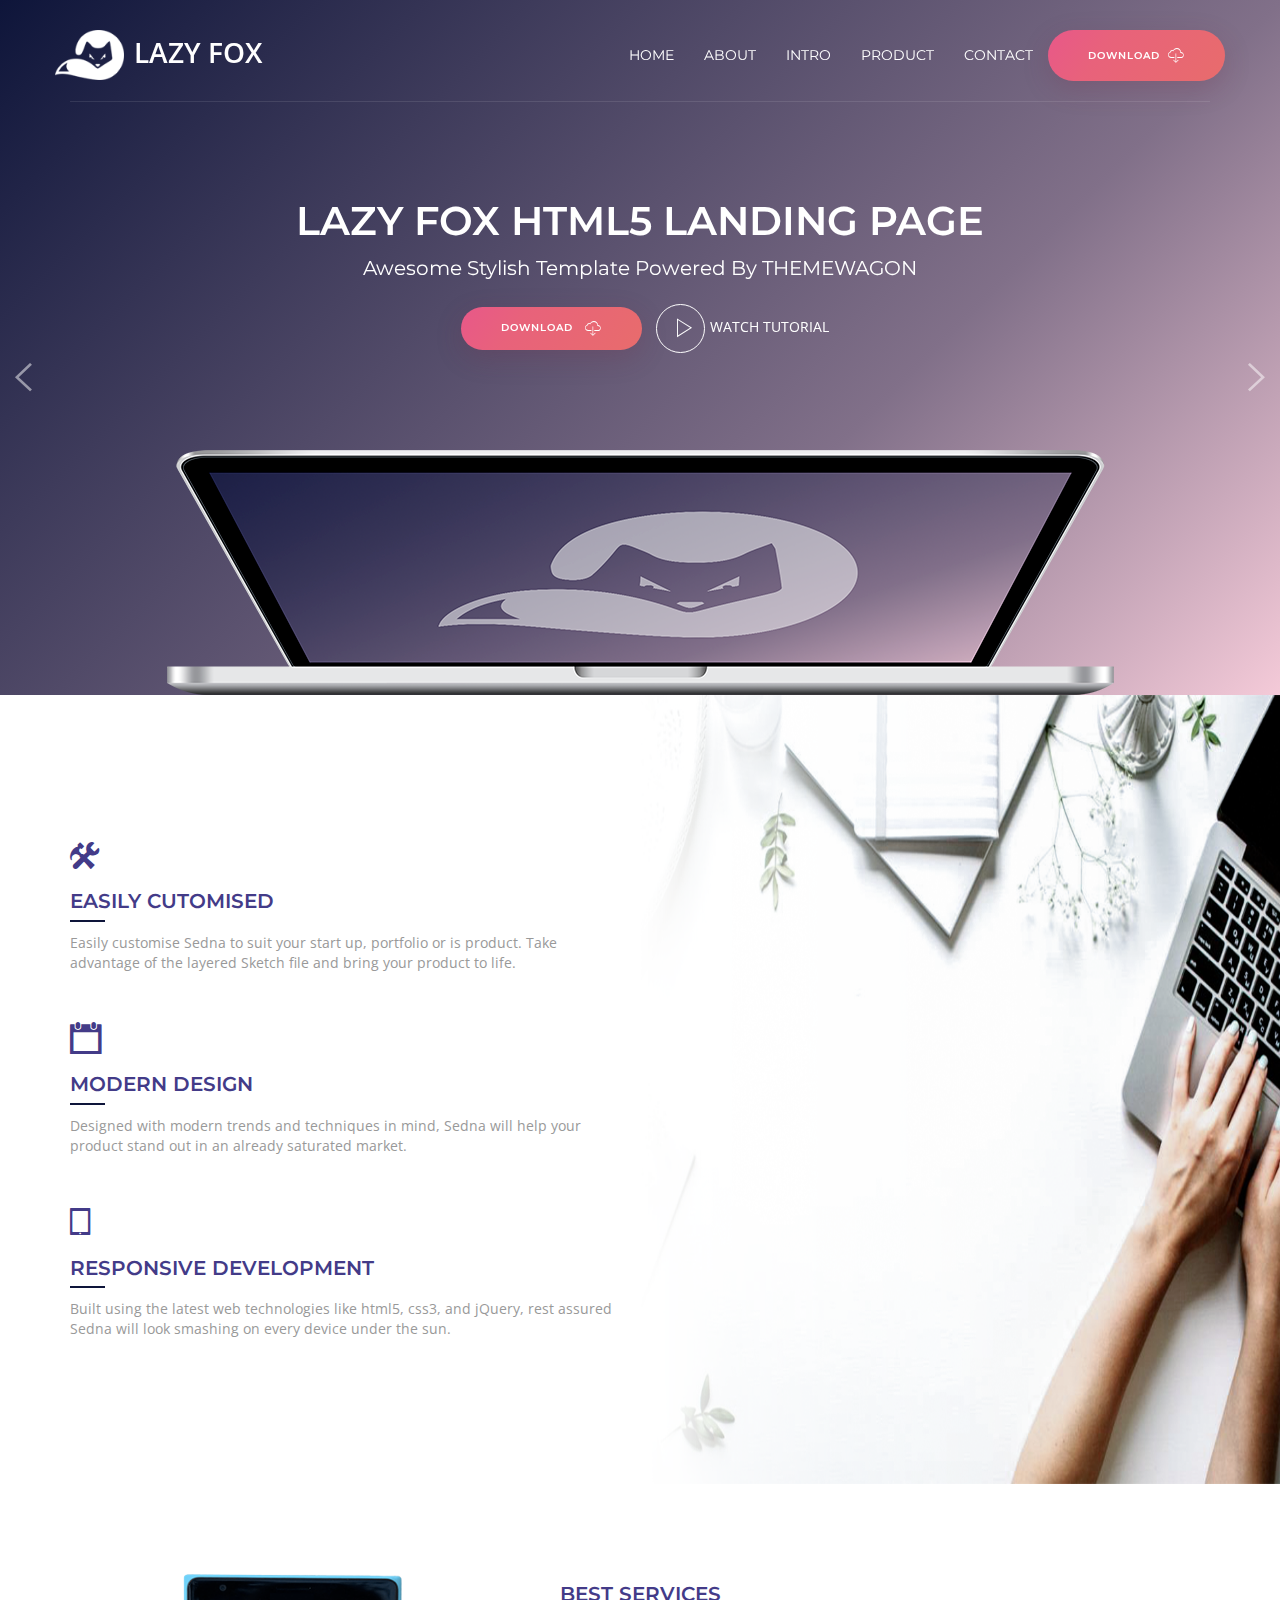
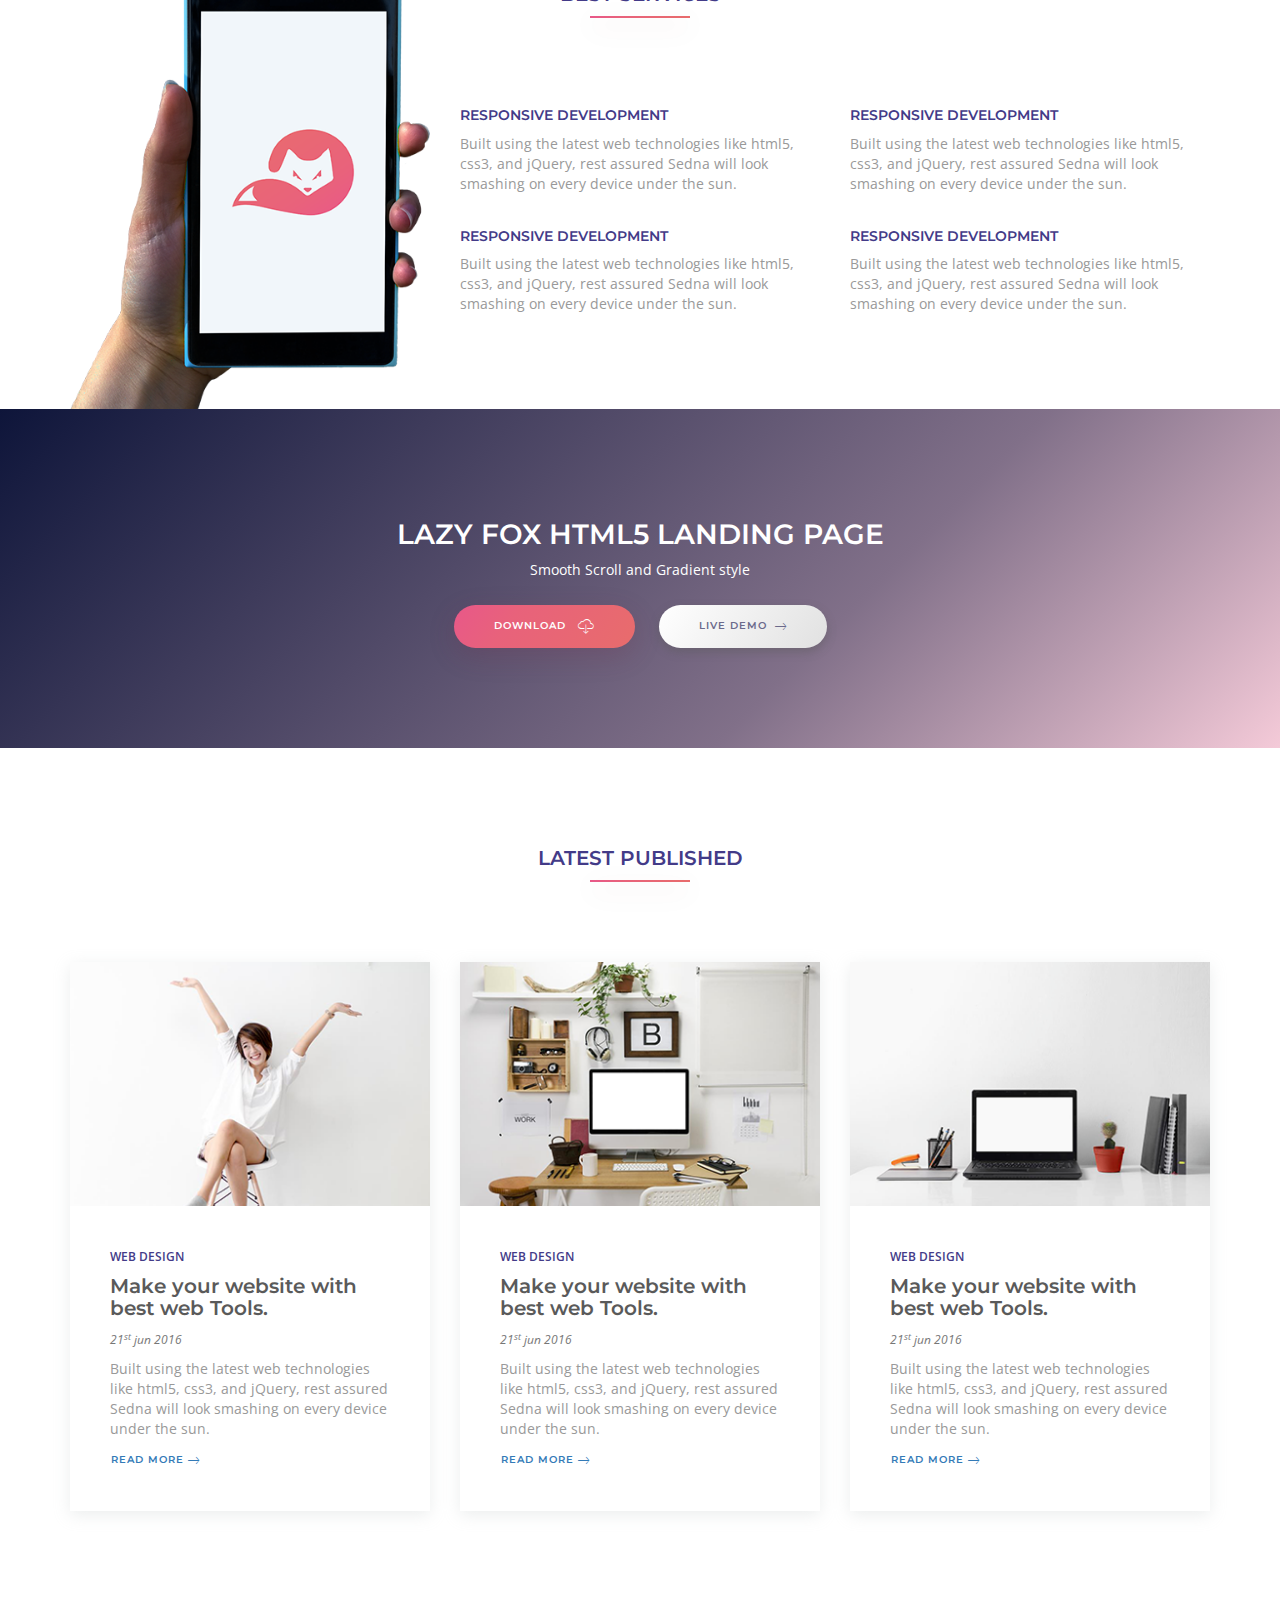
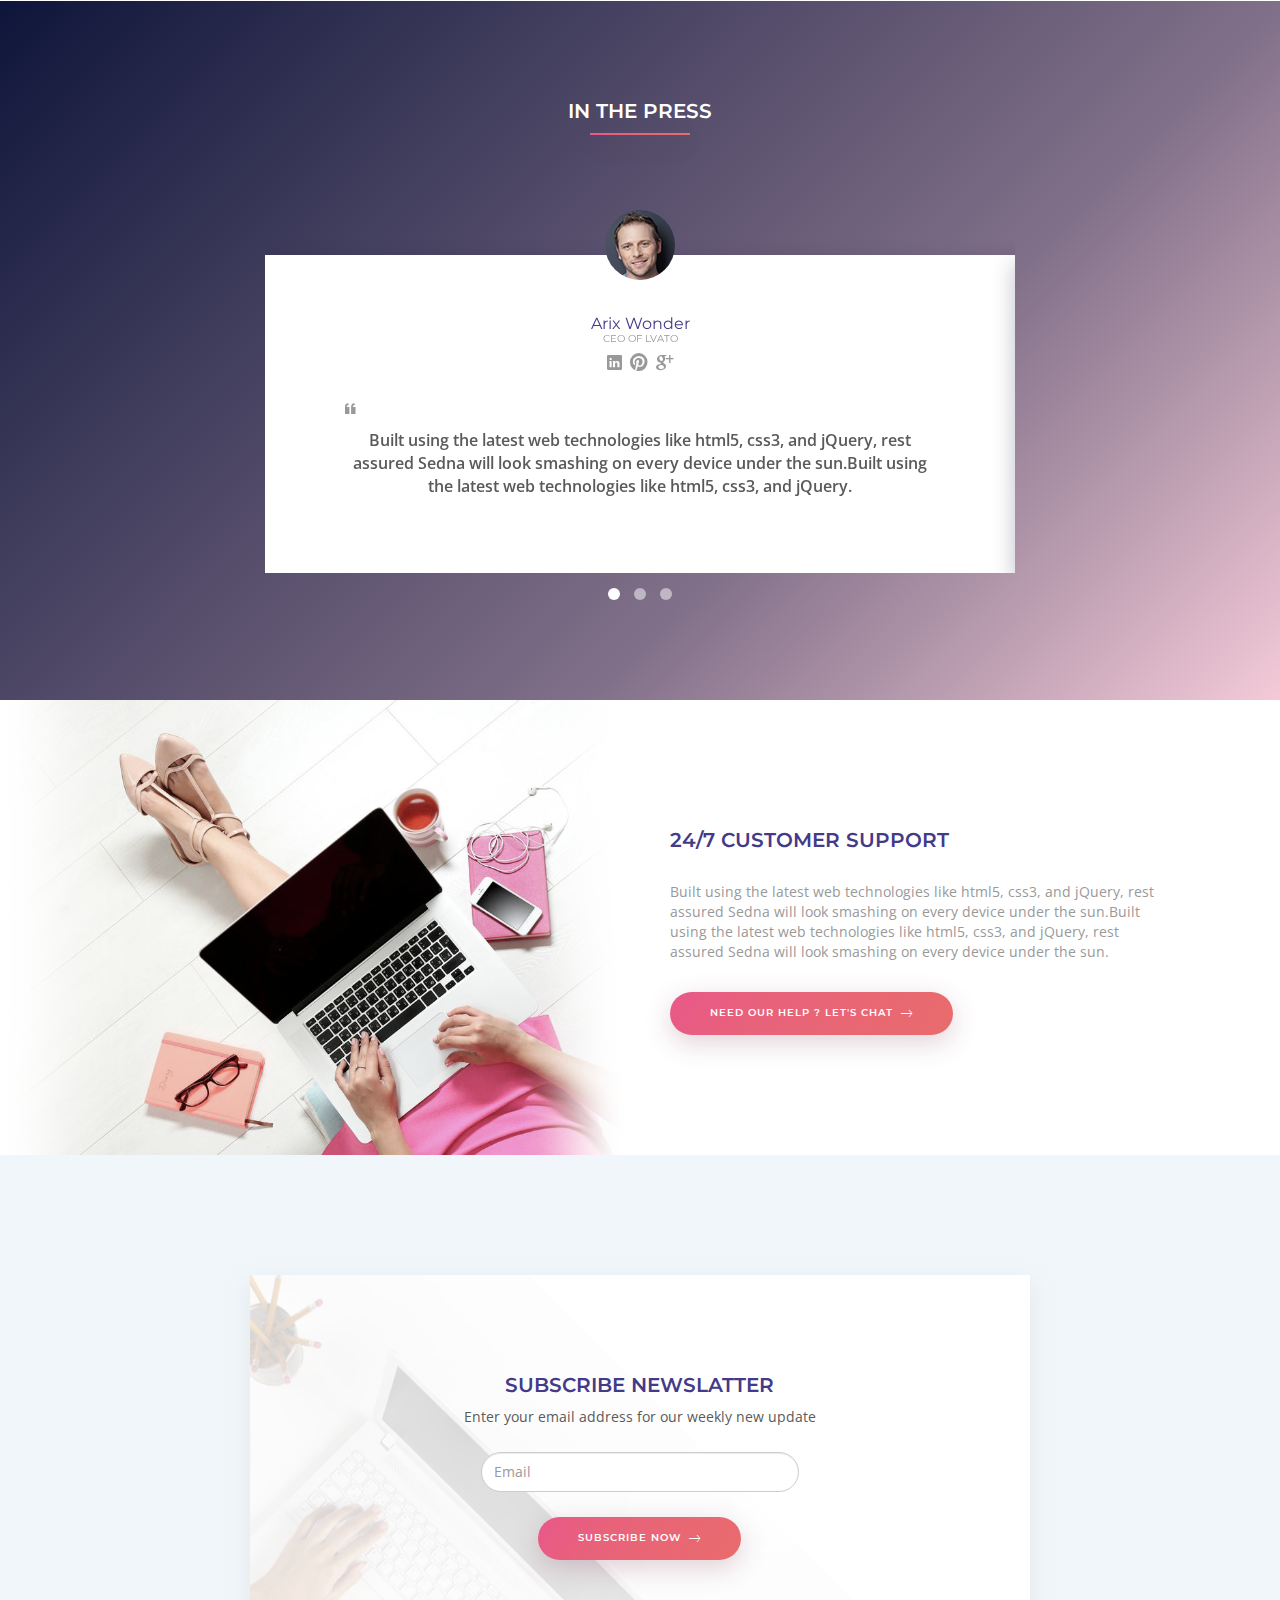
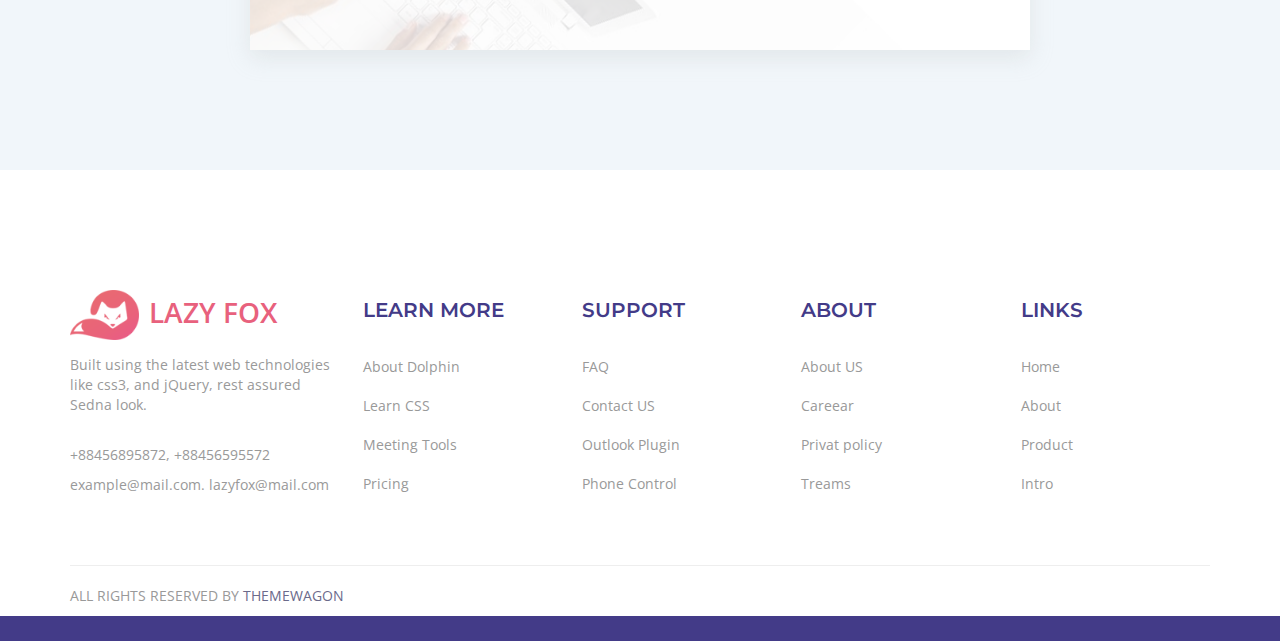
<file: 使用素材/lazyfox/index.html>
<!DOCTYPE html>
<html lang="en">
  <head>
    <!-- Required meta tags always come first -->
    <meta charset="utf-8">
    <meta name="viewport" content="width=device-width, initial-scale=1, shrink-to-fit=no">
    <meta http-equiv="x-ua-compatible" content="ie=edge">

    <!-- Bootstrap CSS -->
    <link rel="stylesheet" href="css/bootstrap.min.css">
    <link href="https://fonts.googleapis.com/css?family=Montserrat:400,700" rel="stylesheet">
    <link href="https://fonts.googleapis.com/css?family=Open+Sans:400,600,700" rel="stylesheet">
    <link rel="stylesheet" href="css/ionicons.min.css">
    <link rel="stylesheet" href="css/owl.carousel.css">
    <link rel="stylesheet" href="css/owl.theme.css">
    <link rel="stylesheet" href="css/style.css">
  </head>
  <body>
    <header id="home" class="gradient-violat">
      <nav class="navbar navbar-default navbar-fixed-top">
        <div class="container">
        <!-- Brand and toggle get grouped for better mobile display -->
          <div class="navbar-header">
            <button type="button" class="navbar-toggle collapsed" data-toggle="collapse" data-target="#bs-example-navbar-collapse-1" aria-expanded="false">
              <span class="sr-only">Toggle navigation</span>
              <span class="icon-bar"></span>
              <span class="icon-bar"></span>
              <span class="icon-bar"></span>
            </button>
            <a class="navbar-brand" href="#"><span class="logo-wraper logo-white">
                <img src="images/Logo.png" alt="">lazy fox
              </span></a>
          </div>

          <!-- Collect the nav links, forms, and other content for toggling -->
          <div class="collapse navbar-collapse" id="bs-example-navbar-collapse-1">
            <ul class="nav navbar-nav  navbar-right">
              <li class="active"><a href="#home">Home <span class="sr-only">(current)</span></a></li>
              <li><a href="#blog-card">About</a></li>
              <li><a href="#introduction">Intro</a></li>
              <li><a href="#feature">Product</a></li>
              <li><a href="#newsletter">Contact</a></li>
              <li><a href="#" class="btn btn-orange border-none btn-rounded-corner btn-navbar">Download<span class="icon-on-button"><i class="ion-ios-cloud-download-outline"></i></span></a></li>
            </ul>
          </div><!-- /.navbar-collapse -->
          <hr class="navbar-divider">
        </div><!-- /.container-fluid -->
      </nav>
    </header>
    <section id="introduction" class="gradient-violat padding-top-90 home-slider">
      <div id="home-slider" class="owl-carousel">
        <div>
          <div class="sliding-card-with-bottom-image text-center padding-top-90">
            <h2 class="cta-heading text-white">Lazy Fox HTML5 Landing page</h2>
            <p class="text-white slider-para">Awesome Stylish Template Powered By THEMEWAGON</p>
            <div class="cta-btn-group">
              <a class="btn btn-orange border-none btn-rounded-corner" href="#">Download <span class="icon-on-button"><i class="ion-ios-cloud-download-outline"></i></span></a>
              <a class="btn-video text-white" href="#"><span class="icon-rounded bordered-ios"><i class="ion-ios-play-outline"></i></span>watch tutorial</a>
            </div>
            <div class="image-container text-center sm-display-none">
              <img class="img-responsive" src="images/mockuo2.png" alt="">
            </div>
          </div>
        </div>
        
        <div>
          <div class="container">
            <div class="row">
              <div class="image-right-slide-bg clearfix" style="background-image:url(images/mockuo.png)">
                <div class="col-md-12">
                  <h2 class="cta-heading text-white">Lazy Fox HTML5 Landing page</h2>
                  <p class="text-white slider-para">Smooth Scroll and Gradient style</p>
                  <div class="cta-btn-group">
                    <a class="btn btn-orange border-none btn-rounded-corner" href="#">Download <span class="icon-on-button"><i class="ion-ios-cloud-download-outline"></i></span></a>
                    <a class="btn btn-white border-none btn-rounded-corner" href="#">Live demo<span class="icon-on-button"><i class="ion-ios-arrow-thin-right"></i></span></a>
                  </div>
                </div>
              </div>
            </div>
          </div>
        </div>
      </div>
    </section>
    <section id="feature" class="padding-top-bottom-120 bg-image-fit-50" style="background:url(images/1_back.png)">
      <div class="container">
        <div class="row">
          <div class="col-md-6">
            <div class="feature-wiget">
              <div class="icon-wraper">
                <i class="ion-settings"></i>
              </div>
              <div class="content">
                <h4 class="bottom-line">Easily Cutomised</h4>
                <p>Easily customise Sedna to suit your start up, portfolio or is product. Take advantage of the layered Sketch file and bring your product to life.</p>
              </div>
            </div>
            <div class="feature-wiget">
              <div class="icon-wraper">
                <i class="ion-calendar"></i>
              </div>
              <div class="content">
                <h4 class="bottom-line">MODERN DESIGN</h4>
                <p>Designed with modern trends and techniques in mind, Sedna will help your product stand out in an already saturated market.</p>
              </div>
            </div>
            <div class="feature-wiget">
              <div class="icon-wraper">
                <i class="ion-ipad"></i>
              </div>
              <div class="content">
                <h4 class="bottom-line">RESPONSIVE DEVELOPMENT</h4>
                <p>Built using the latest web technologies like html5, css3, and jQuery, rest assured Sedna will look smashing on every device under the sun.</p>
              </div>
            </div>
          </div>
        </div>
      </div>
    </section>
    <section id="services" class="padding-top-90">
      <div class="container">
        <div class="row">
          <div class="col-md-4">
            <img class="img-responsive sm-display-none" src="images/hand_phone.png" alt="">
          </div>
          <div class="col-md-8">
            <div class="row">
              <div class="col-md-6">
                <div class="heading-wraper text-center margin-bottom-80">
                  <h4>best services</h4>
                  <hr class="heading-devider gradient-orange">
                </div>
              </div>
            </div>
            <div class="row">
              <div class="col-md-6 col-sm-6">
                <h5 class="service-title">RESPONSIVE DEVELOPMENT</h5>
                <p class="services-content margin-bottom-25">Built using the latest web technologies like html5, css3, and jQuery, rest assured Sedna will look smashing on every device under the sun.</p>
              </div>
              <div class="col-md-6 col-sm-6">
                <h5 class="service-title">RESPONSIVE DEVELOPMENT</h5>
                <p class="services-content margin-bottom-25">Built using the latest web technologies like html5, css3, and jQuery, rest assured Sedna will look smashing on every device under the sun.</p>
              </div>
            </div>
            <div class="row">
              <div class="col-md-6 col-sm-6">
                <h5 class="service-title">RESPONSIVE DEVELOPMENT</h5>
                <p class="services-content margin-bottom-25">Built using the latest web technologies like html5, css3, and jQuery, rest assured Sedna will look smashing on every device under the sun.</p>
              </div>
              <div class="col-md-6 col-sm-6">
                <h5 class="service-title">RESPONSIVE DEVELOPMENT</h5>
                <p class="services-content margin-bottom-25">Built using the latest web technologies like html5, css3, and jQuery, rest assured Sedna will look smashing on every device under the sun.</p>
              </div>
            </div>
          </div>
        </div>
      </div>
    </section>
    <section id="cta" class="gradient-violat cta padding-top-bottom-90">
      <div class="container">
        <div class="row">
          <div class="col-md-12 text-center">
            <h3 class="cta-heading text-white">Lazy Fox HTML5 Landing page</h3>
            <p class="text-white">Smooth Scroll and Gradient style</p>
            <div class="cta-btn-group">
              <a class="btn btn-orange border-none btn-rounded-corner" href="#">Download <span class="icon-on-button"><i class="ion-ios-cloud-download-outline"></i></span></a>
              <a class="btn btn-white gradient-white border-none btn-rounded-corner" href="#">Live demo<span class="icon-on-button"><i class="ion-ios-arrow-thin-right"></i></span></a>
            </div>
          </div>
        </div>
      </div>
    </section>
    <section id="blog-card" class="padding-top-bottom-90">
      <div class="container">
        <div class="heading-wraper text-center margin-bottom-80">
          <h4>latest published</h4>
          <hr class="heading-devider gradient-orange">
        </div>
        <div class="row">
          <div class="col-md-4">
            <div class="card">
              <img class="card-img-top img-responsive max-width-100" src="images/b1.png" alt="Card image cap">
              <div class="card-block">
                <p class="card-text"><small class="text-muted blog-category">web design</small></p>
                <h4 class="card-title">Make your website with best web Tools.</h4>
                <p class="card-text"><small class="text-muted italic">21<sup>st</sup> jun 2016</small></p>
                <p class="card-text">Built using the latest web technologies like html5, css3, and jQuery, rest assured Sedna will look smashing on every device under the sun.</p>
                <a href="" class="btn btn-link">read more <span><i class="ion-ios-arrow-thin-right"></i></span> </a>
              </div>
            </div>
          </div>
          <div class="col-md-4">
            <div class="card">
              <img class="card-img-top img-responsive max-width-100" src="images/b2.png" alt="Card image cap">
              <div class="card-block">
                <p class="card-text"><small class="text-muted blog-category">web design</small></p>
                <h4 class="card-title">Make your website with best web Tools.</h4>
                <p class="card-text"><small class="text-muted italic">21<sup>st</sup> jun 2016</small></p>
                <p class="card-text">Built using the latest web technologies like html5, css3, and jQuery, rest assured Sedna will look smashing on every device under the sun.</p>
                <a href="" class="btn btn-link">read more <span><i class="ion-ios-arrow-thin-right"></i></span> </a>
              </div>
            </div>
          </div>
          <div class="col-md-4">
            <div class="card">
              <img class="card-img-top img-responsive max-width-100" src="images/b3.png" alt="Card image cap">
              <div class="card-block">
                <p class="card-text"><small class="text-muted blog-category">web design</small></p>
                <h4 class="card-title">Make your website with best web Tools.</h4>
                <p class="card-text"><small class="text-muted italic">21<sup>st</sup> jun 2016</small></p>
                <p class="card-text">Built using the latest web technologies like html5, css3, and jQuery, rest assured Sedna will look smashing on every device under the sun.</p>
                <a href="" class="btn btn-link">read more <span><i class="ion-ios-arrow-thin-right"></i></span> </a>
              </div>
            </div>
          </div>

        </div>
      </div>
    </section> 
    <section id="testimonial" class="testimonial-section padding-top-bottom-90 gradient-violat">
      <div class="container">
        <div class="heading-wraper text-center">
          <h4 class="text-white">in the press</h4>
          <hr class="heading-devider gradient-orange">
        </div>
        <div class="row">
          <div class="col-md-8 col-md-offset-2">
            <div id="testimonial-carousel" class="owl-carousel">
              <div>
                <div class="testimonial-container">
                  <div class="client-details text-center">
                    <img src="images/t-1.png" alt="">
                    <h5 class="client-name">Arix Wonder</h5>
                    <p class="client-designation">CEO Of LVATO</p>
                    <ul class="social-list">
                      <li><a href=""><i class="ion-social-linkedin"></i></a></li>
                      <li><a href=""><i class="ion-social-pinterest"></i></a></li>
                      <li><a href=""><i class="ion-social-googleplus"></i></a></li>
                    </ul>
                  </div>
                  <div class="testimonial-content">
                    <p><i class="ion-quote"></i></p>
                    <p class="testimonial-speech">Built using the latest web technologies like html5, css3, and jQuery, rest assured Sedna will look smashing on every device under the sun.Built using the latest web technologies like html5, css3, and jQuery.</p>
                  </div>
                </div>
              </div>
              <div>
                <div class="testimonial-container">
                  <div class="client-details text-center">
                    <img src="images/t-1.png" alt="">
                    <h5 class="client-name">Arix Wonder</h5>
                    <p class="client-designation">CEO Of LVATO</p>
                    <ul class="social-list">
                      <li><a href=""><i class="ion-social-linkedin"></i></a></li>
                      <li><a href=""><i class="ion-social-pinterest"></i></a></li>
                      <li><a href=""><i class="ion-social-googleplus"></i></a></li>
                    </ul>
                  </div>
                  <div class="testimonial-content">
                    <p><i class="ion-quote"></i></p>
                    <p class="testimonial-speech">Built using the latest web technologies like html5, css3, and jQuery, rest assured Sedna will look smashing on every device under the sun.Built using the latest web technologies like html5, css3, and jQuery.</p>
                  </div>
                </div>
              </div>
              <div>
                <div class="testimonial-container">
                  <div class="client-details text-center">
                    <img src="images/t-1.png" alt="">
                    <h5 class="client-name">Arix Wonder</h5>
                    <p class="client-designation">CEO Of LVATO</p>
                    <ul class="social-list">
                      <li><a href=""><i class="ion-social-linkedin"></i></a></li>
                      <li><a href=""><i class="ion-social-pinterest"></i></a></li>
                      <li><a href=""><i class="ion-social-googleplus"></i></a></li>
                    </ul>
                  </div>
                  <div class="testimonial-content">
                    <p><i class="ion-quote"></i></p>
                    <p class="testimonial-speech">Built using the latest web technologies like html5, css3, and jQuery, rest assured Sedna will look smashing on every device under the sun.Built using the latest web technologies like html5, css3, and jQuery.</p>
                  </div>
                </div>
              </div>
            </div>              
          </div>
        </div>
      </div>
    </section>
    <section id="customer-support" class="overflow-x-hidden">
      <div class="row">
        <div class="col-md-6">
          <div class="image-wraper">
            <img class="img-responsive" src="images/support.png" alt="">
          </div>
        </div>
        <div class="col-md-5">
          <div class="customer-support-content padding-top-bottom-120 sm-padding-top-bottom-50-75">
            <h4>24/7 Customer Support</h4>
            <p class="margin-top-bottom-30">Built using the latest web technologies like html5, css3, and jQuery, rest assured Sedna will look smashing on every device under the sun.Built using the latest web technologies like html5, css3, and jQuery, rest assured Sedna will look smashing on every device under the sun.</p>
            <a class="btn btn-orange border-none btn-rounded-corner" href="#">need our help ? let's chat<span class="icon-on-button"><i class="ion-ios-arrow-thin-right"></i></span></a>
          </div>
        </div>
      </div>
    </section>
    <section id="newsletter" class="padding-top-bottom-120 newsletter">
      <div class="container">
        <div class="row">
          <div class="col-md-8 sunscription-wraper-outer col-md-offset-2 bg-fit" style="background:url(images/newsletter.png)">
            <div class="row">
              <div class="col-md-8 col-md-offset-2 padding-top-bottom-90">
                <div class="subscription-wraper text-center">
                  <h4 class="text-upper">Subscribe newslatter</h4>
                  <p>Enter your email address for our weekly new update</p>
                  <form class="subscription-form">
                    <div class="form-group">
                      <input type="email" class="form-control" id="exampleInputEmail1" placeholder="Email">
                    </div>
                    <a class="btn btn-orange border-none btn-rounded-corner" href="#">Subscribe  now<span class="icon-on-button"><i class="ion-ios-arrow-thin-right"></i></span></a>
                  </form>
                </div>
              </div>
            </div>
          </div>
        </div>
      </div>
    </section>
    <footer class="padding-top-120">
      <div class="container">
        <div class="row">
          <div class="col-md-3">
            <div class="footer-left-content">
              <div class="logo-colored">
                <img src="images/Logo_color.png" alt="">lazy fox
              </div>
              <div class="content">
                <p class="margin-bottom-30 margin-top-30">Built using the latest web technologies like css3, and jQuery, rest assured Sedna look.</p>
                <p>+88456895872, +88456595572</p>
                <p>example@mail.com. lazyfox@mail.com</p>
              </div>
            </div>
          </div>
          <div class="col-md-9">
            <div class="row">
              <div class="col-md-3 col-sm-6">
                <div class="footer-list-wiget">
                  <h4>learn more</h4>
                  <div class="list-group">
                    <a href="#" class="list-group-item">About Dolphin</a>
                    <a href="#" class="list-group-item">Learn CSS</a>
                    <a href="#" class="list-group-item">Meeting Tools</a>
                    <a href="#" class="list-group-item">Pricing</a>
                  </div>
                </div>
              </div>
              <div class="col-md-3 col-sm-6">
                <div class="footer-list-wiget">
                  <h4>Support</h4>
                  <div class="list-group">
                    <a href="#" class="list-group-item">FAQ</a>
                    <a href="#" class="list-group-item">Contact US</a>
                    <a href="#" class="list-group-item">Outlook Plugin</a>
                    <a href="#" class="list-group-item">Phone Control</a>
                  </div>
                </div>
              </div>
              <div class="col-md-3 col-sm-6">
                <div class="footer-list-wiget">
                  <h4>About</h4>
                  <div class="list-group">
                    <a href="#" class="list-group-item">About US</a>
                    <a href="#" class="list-group-item">Careear</a>
                    <a href="#" class="list-group-item">Privat policy</a>
                    <a href="#" class="list-group-item">Treams</a>
                  </div>
                </div>
              </div>
              <div class="col-md-3 col-sm-6">
                <div class="footer-list-wiget">
                  <h4>Links</h4>
                  <div class="list-group">
                    <a href="#" class="list-group-item">Home</a>
                    <a href="#" class="list-group-item">About</a>
                    <a href="#" class="list-group-item">Product</a>
                    <a href="#" class="list-group-item">Intro</a>
                  </div>
                </div>
              </div>
              </div>
            </div>
          </div>
          <hr class="footer-divider">
          <div class="copyright-cta">
            <p class="text-uppercase">All rights Reserved By <a href="https://themewagon.com/"><span class="span text-violat ">Themewagon</span></a></p>
          </div>
        </div>
      </div>
      <div class="footer-end-line"></div>
    </footer>
    <div id="scroll-top-div" class="scroll-top-div">
      <div class="scroll-top-icon-container">
        <i class="ion-ios-arrow-thin-up"></i>
      </div>
    </div>
    <!-- jQuery first, then Tether, then Bootstrap JS. -->
    <script src="js/jquery.min.js"></script>
    <script src="js/bootstrap.min.js"></script>
    <script src="js/owl.carousel.min.js"></script>
    <script src="js/script.js"></script>
  </body>
</html>
</file>
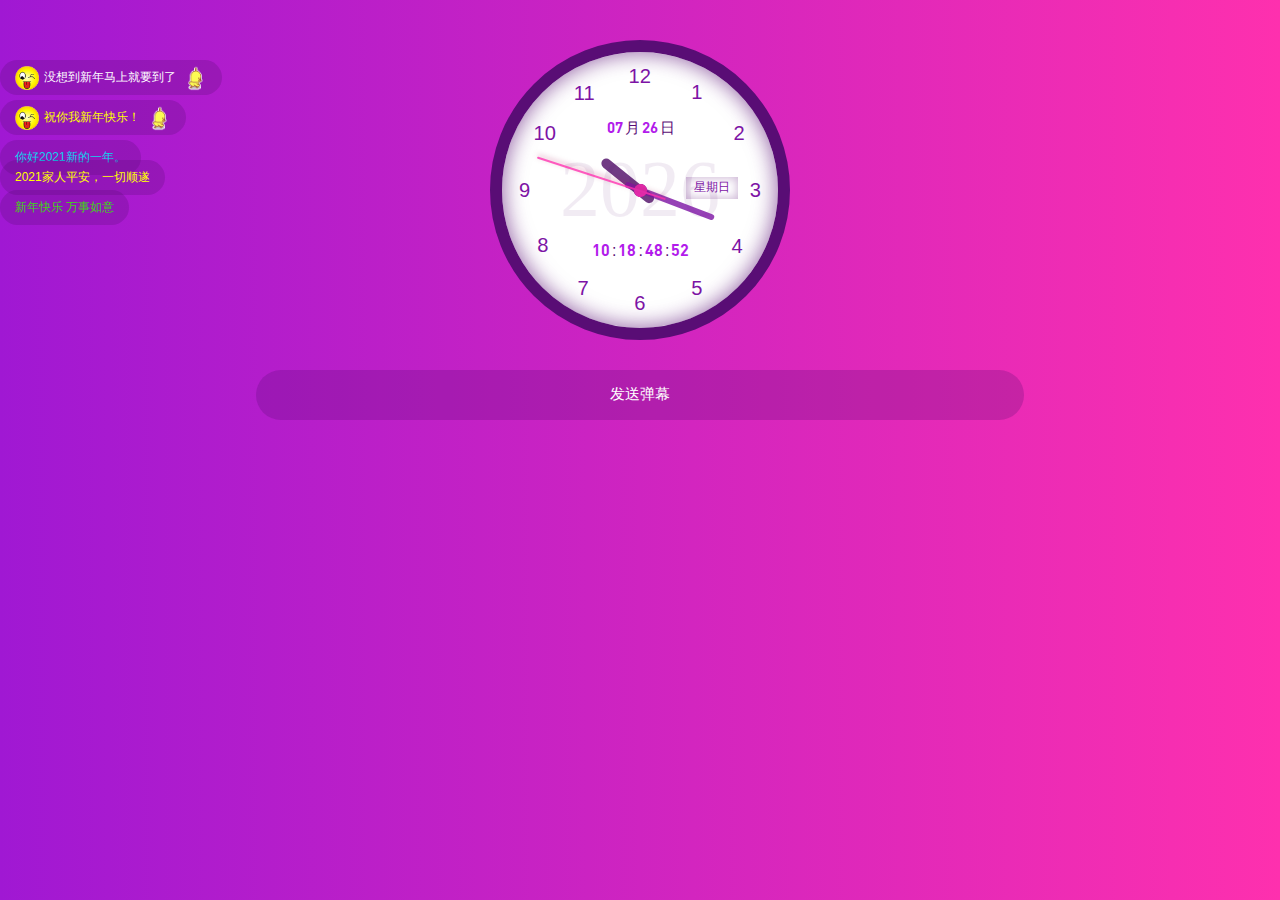
<file: 使用素材/snowy/2021雪花飘新年倒计时源码/index.html>
<!DOCTYPE html>
<html>
<head>
<meta charset="utf-8">
<title>你好 2021</title>
<meta name="chenc" content="Runoob">
<meta name="description" content="时钟 时间 & 钟表 日历">
<meta name="viewport" content="width=device-width, initial-scale=1.0,minimum-scale=1.0,maximum-scale=1.0, user-scalable=no">
<link rel="stylesheet" type="text/css" href="css/style.css">
<link rel="stylesheet" type="text/css" href="css/font_1191451_h720mljzrsc.css">
<link rel="stylesheet" href="css/bootstrap.css">
<script src="js/jquery.min.js"></script>
<script src="js/bootstrap.min.js"></script>
<script src="js/jweixin-1.4.0.js"></script> 
<script src="js/app.js"></script>

</head>
<body>
    <div class="key">
        <div class="iocnBox"><i class="iconfont icon-delete"></i></div>
        <div class="empty">清空</div>
        <textarea placeholder="在此述说新年寄语..." rows="1" class="van-field__control"></textarea>
        <div class="buts">发送</div>
    </div>
    <div class="today">
        <div class="clock">
            <div class="pos SS"></div>
            <div class="pos MM"></div>
            <div class="pos HH"></div>
            <div class="spot"></div>
        </div>
        <!-- <p>北京时间</p> -->
        <!-- <div class="day"></div>         -->
        <div class="time"></div>
        <div class="sydate"></div>
    </div>
    <div class="Barrage"></div>
    <div class="message">发送弹幕</div>

<script src="js/snowy.js"></script>
<style type="text/css">
.snow-container{position:fixed;top:0;left:0;width:100%;height:100%;pointer-events:none;z-index:100001;}</style>
<div class="snow-container"></div>

</body>
</html>
</file>
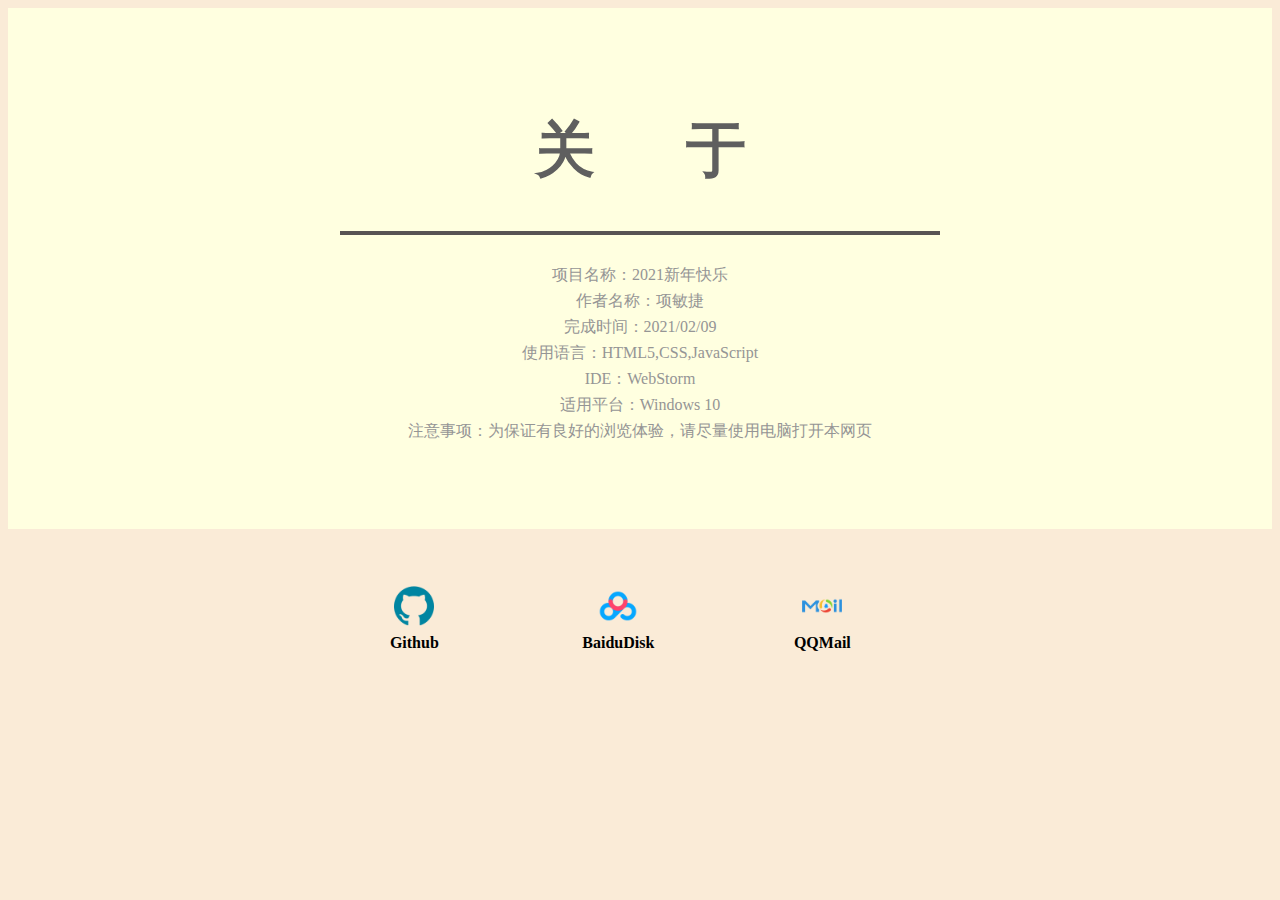
<file: html/About.html>
<!DOCTYPE html>
<html lang="en">
<head>
    <meta charset="UTF-8">
    <title>关于</title>
    <link rel="shortcut icon" href="../images/about.ico">
    <style>
        @font-face {
            font-family: "SecondFont";
            src: url("../fonts/DIN-Black_0.otf");
        }
        @font-face {
            font-family: "ThirdFont";
            src: url("../fonts/FontAwesome.otf");
        }
        html{
            background-color: antiquewhite;
        }
        #about-us {
            padding: 60px 0;
            background: lightyellow;
        }
        #about-us .block {
            text-align: center;

        }
        #about-us .block p {
            color: #959595;
            font-size: 16px;
            line-height: 26px;
            padding: 10px 0;
            font-family: ThirdFont,serif;
        }
        #about-us .block h1{
            font-family: SecondFont,serif;
            font-size: 60px;
            color: #5f5f5f;
        }
    </style>
</head>
<body>
<section id="about-us">
    <div class="container">
        <div class="row">
            <div class="col-md-12">
                <div class="block">
                    <h1 class="heading wow fadeInUp" data-wow-duration="400ms" data-wow-delay="500ms" >
                        关 &nbsp;&nbsp; &nbsp;&nbsp;&nbsp;于
                    </h1>
                    <hr style="border:0;background-color:#585454;height:4px; width: 600px">
                    <p class="wow fadeInUp" data-wow-duration="300ms" data-wow-delay="600ms">
                        项目名称：2021新年快乐<br>
                        作者名称：项敏捷<br>
                        完成时间：2021/02/09<br>
                        使用语言：HTML5,CSS,JavaScript<br>
                        IDE：WebStorm<br>
                        适用平台：Windows 10<br>
                        注意事项：为保证有良好的浏览体验，请尽量使用电脑打开本网页<br>
                    </p>
                </div>
            </div><!-- .col-md-12 close -->
        </div><!-- .row close -->
    </div><!-- .containe close -->
</section>
<br><br><br>
<!--footer begin-->
<table style="margin-left: 24%">
    <tr>
        <td  style="width: 200px; text-align: center">
            <a href="https://github.com/Xiang-M-J/2021HappyNewYear" target="_blank"><img src="../images/github.ico" style="width: 40px;height: 40px" alt="Github" /></a>
        </td>
        <td  style="width: 200px; text-align: center">
            <a href="https://pan.baidu.com/s/1VO_6r9g5p6FmJdVQS7s1GQ " target="_blank">
               <img src="../images/baidudisk.ico" onclick="alert('提取码：y49v')" style="width: 40px;height: 40px; cursor: pointer;" alt="百度网盘" />
            </a>
        </td>
        <td style="width: 200px; text-align: center">

            <img src="../images/QQmail.ico" onclick="alert('QQ邮箱账号:3291493948@qq.com')" style="width: 40px;height: 40px;cursor: pointer" alt="QQ邮箱" />
        </td>
    </tr>
    <tr>
        <td style="text-align: center" >
            <span style="font-family: FontAwesome,serif; font-size: 16px; font-weight: bold ">Github</span>
        </td>
        <td style="text-align: center" >
            <span style="font-family: FontAwesome,serif; font-size: 16px; font-weight: bold ">BaiduDisk</span>
        </td>                                  
        <td style="text-align: center">
            <span style="font-family: FontAwesome,serif; font-size: 16px; font-weight: bold ">QQMail</span>
        </td>
    </tr>
</table>
<!--footer end-->
</body>
</html>
</file>
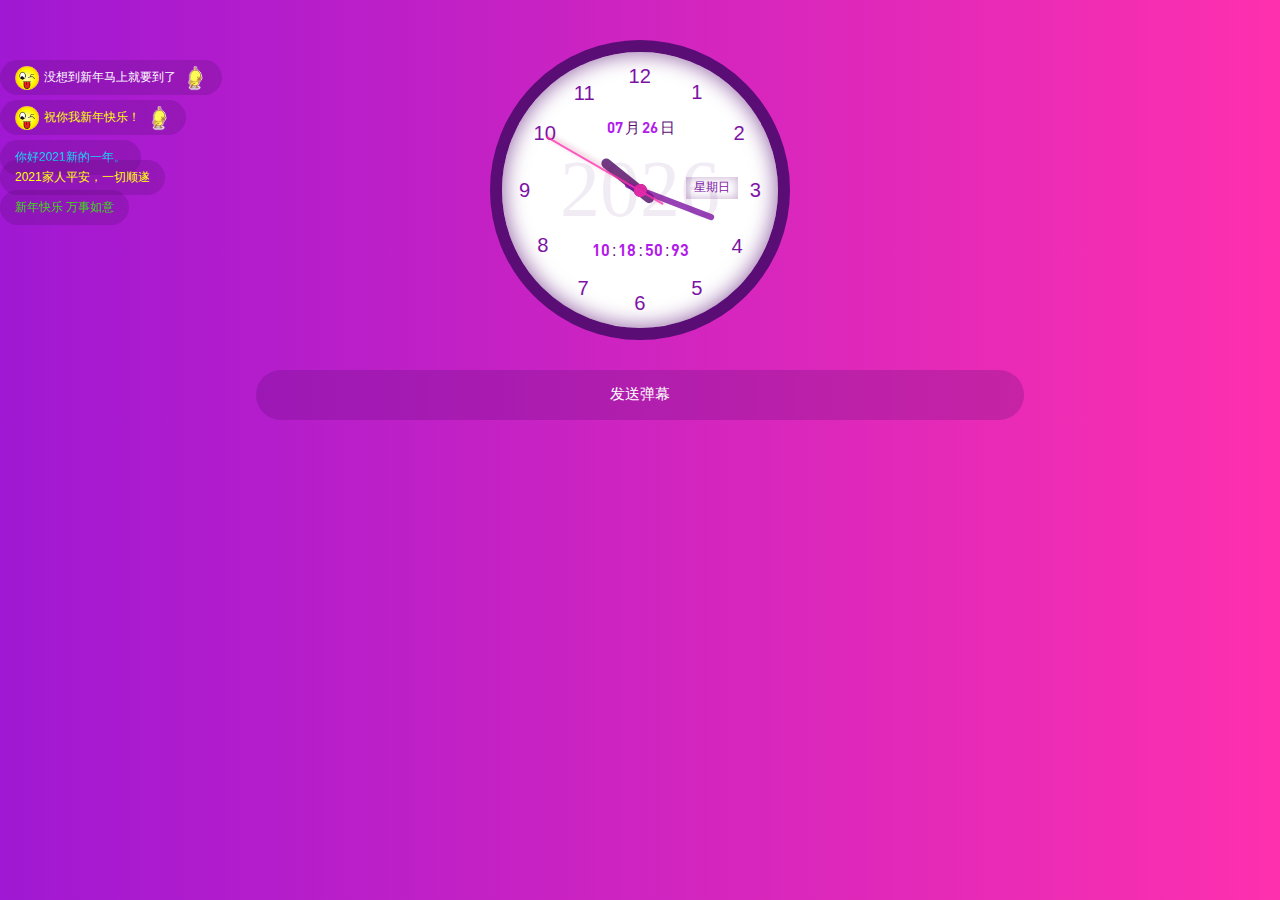
<file: html/Clock.html>
<!DOCTYPE html>
<html lang="zh">
<head>
<meta charset="utf-8">
<title>新年倒计时</title>
    <link rel="shortcut icon" href="../images/clock.ico">
<meta name="chenc" content="Runoob">
<meta name="description" content="时钟 时间 & 钟表 日历">
<meta name="viewport" content="width=device-width, initial-scale=1.0,minimum-scale=1.0,maximum-scale=1.0, user-scalable=no">
<link rel="stylesheet" type="text/css" href="../css/ClockStyle.css">
<link rel="stylesheet" type="text/css" href="../css/font_1191451_h720mljzrsc.css">
<link rel="stylesheet" href="../css/bootstrap.css">
<script src="../js/jquery.min.js"></script>
<script src="../js/bootstrap.min.js"></script>
<script src="../js/jweixin-1.4.0.js"></script>
<script src="../js/app.js"></script>

</head>
<body>
<audio controls="controls" autoplay="autoplay" hidden="hidden" loop="loop">
    <source src="../Music/bgMusic2.mp3" type="audio/mp3">
    <source src="../Music/bgMusic2.mp3" type="audio/ogg">
    <embed height="50px" width="100px" src="../Music/bgMusic2.mp3">
</audio>
    <div class="key">
        <div class="iocnBox"><i class="iconfont icon-delete"></i></div>
        <div class="empty">清空</div>
        <label>
            <textarea placeholder="在此述说新年寄语..." rows="1" class="van-field__control"></textarea>
        </label>
        <div class="buts">发送</div>
    </div>
    <div class="today">
        <div class="clock">
            <div class="pos SS"></div>
            <div class="pos MM"></div>
            <div class="pos HH"></div>
            <div class="spot"></div>
        </div>
        <!-- <p>北京时间</p> -->
        <!-- <div class="day"></div>         -->
        <div class="time"></div>
        <div class="sydate"></div>
    </div>
    <div class="Barrage"></div>
    <div class="message">发送弹幕</div>

<script src="../js/snowy.js"></script>
<style type="text/css">
.snow-container{position:fixed;top:0;left:0;width:100%;height:100%;pointer-events:none;z-index:100001;}</style>
<div class="snow-container"></div>

</body>
</html>
</file>
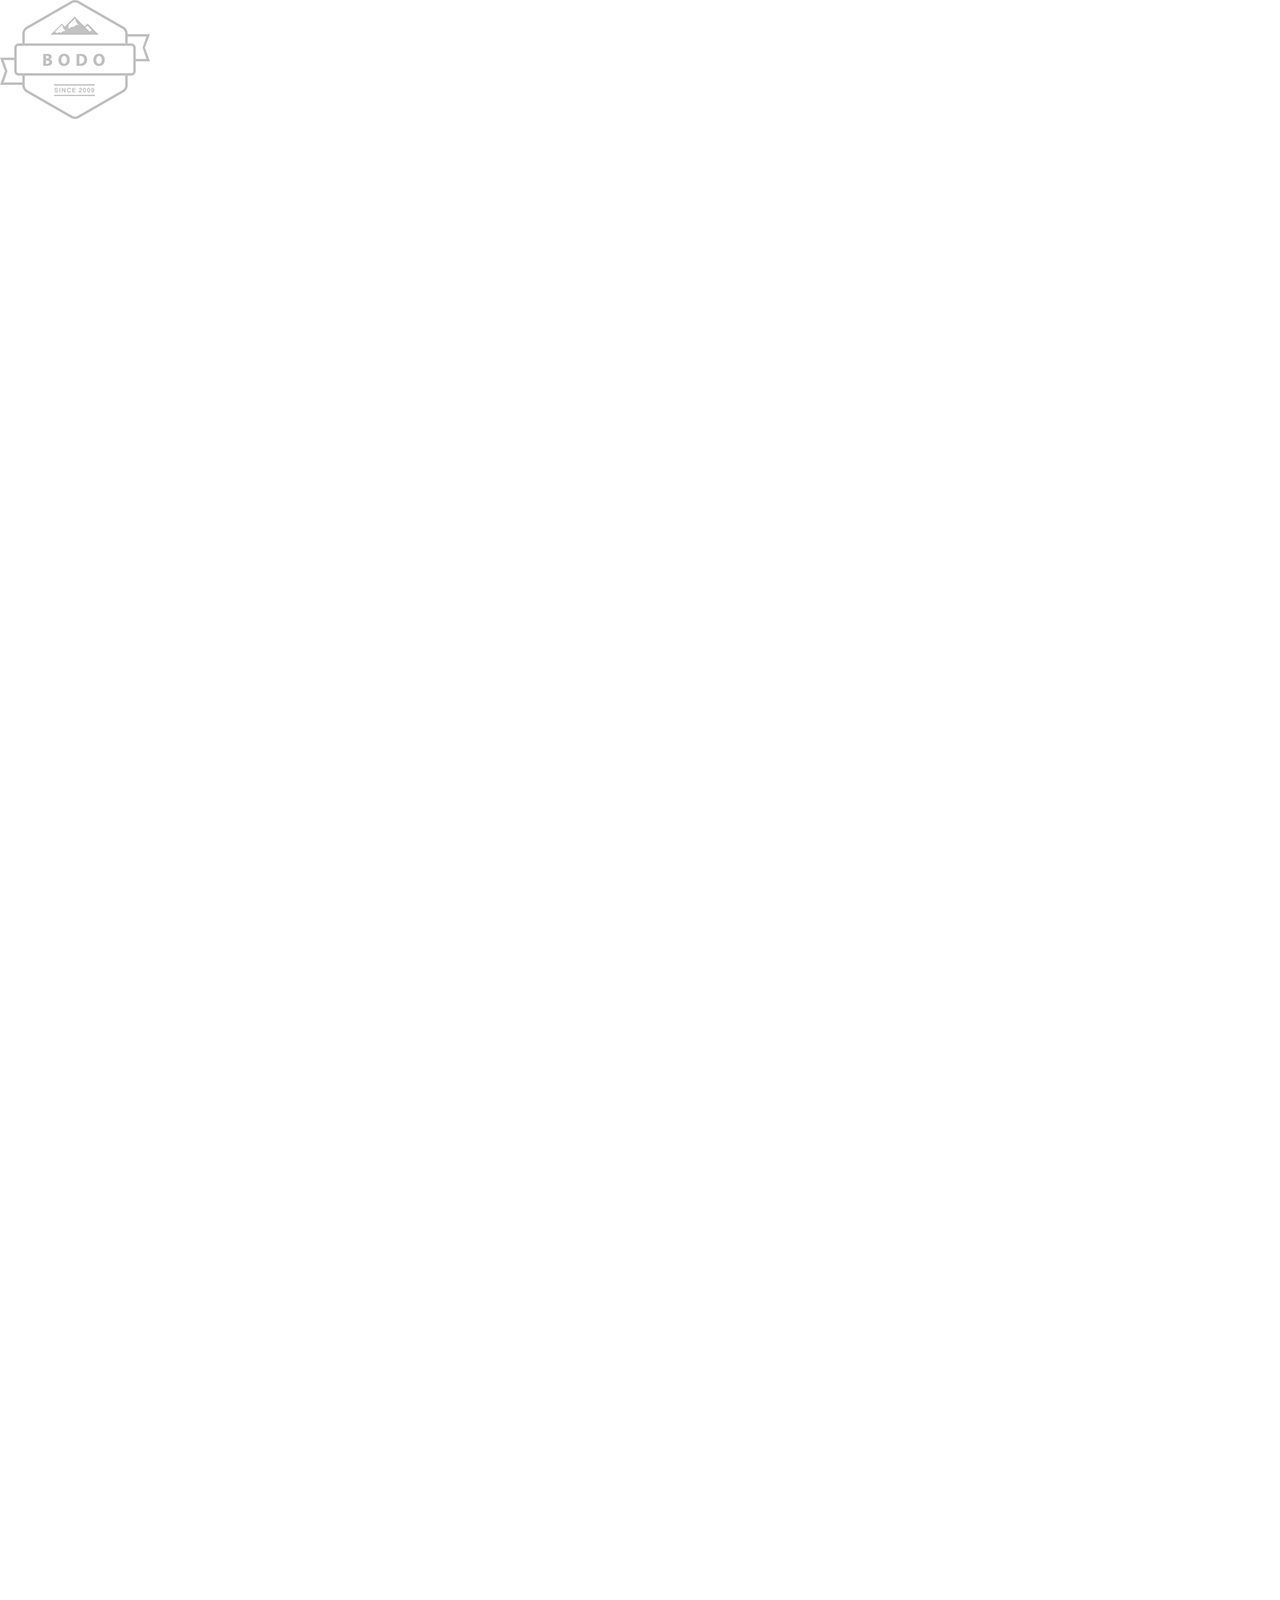
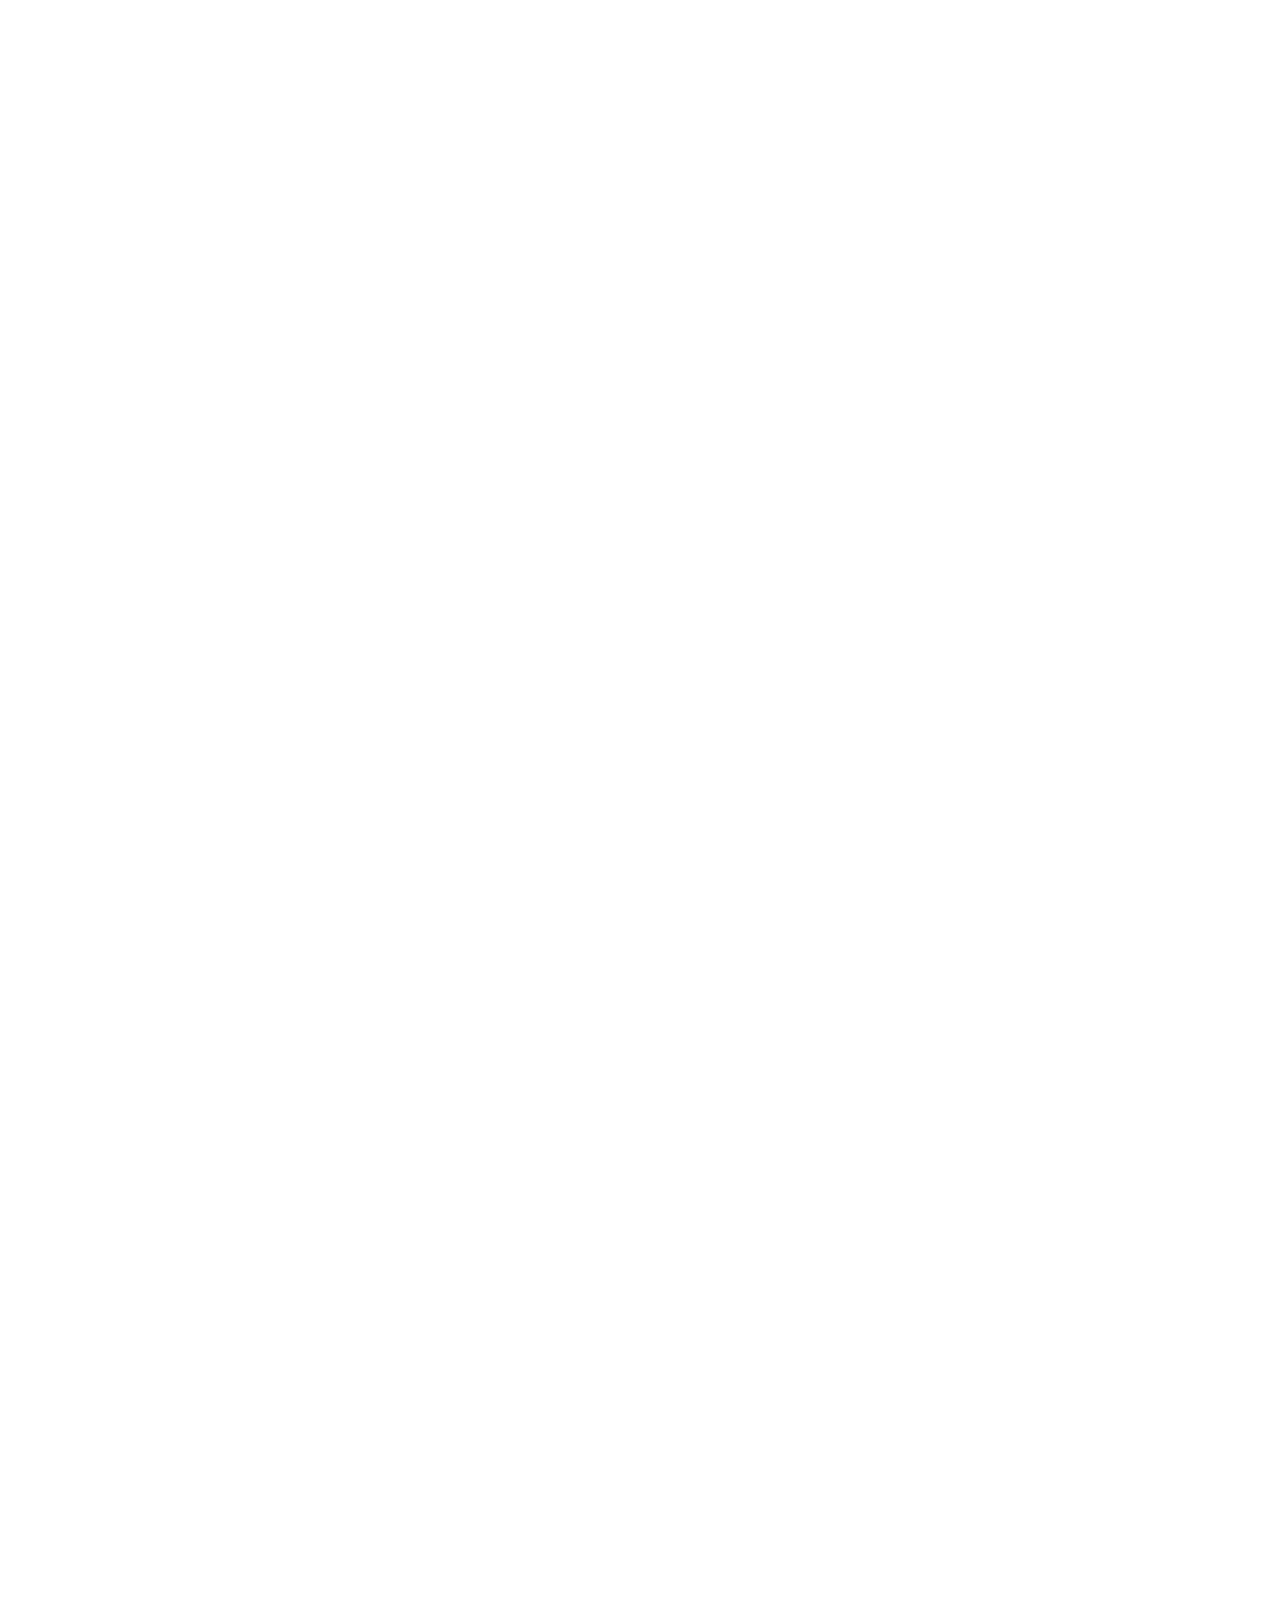
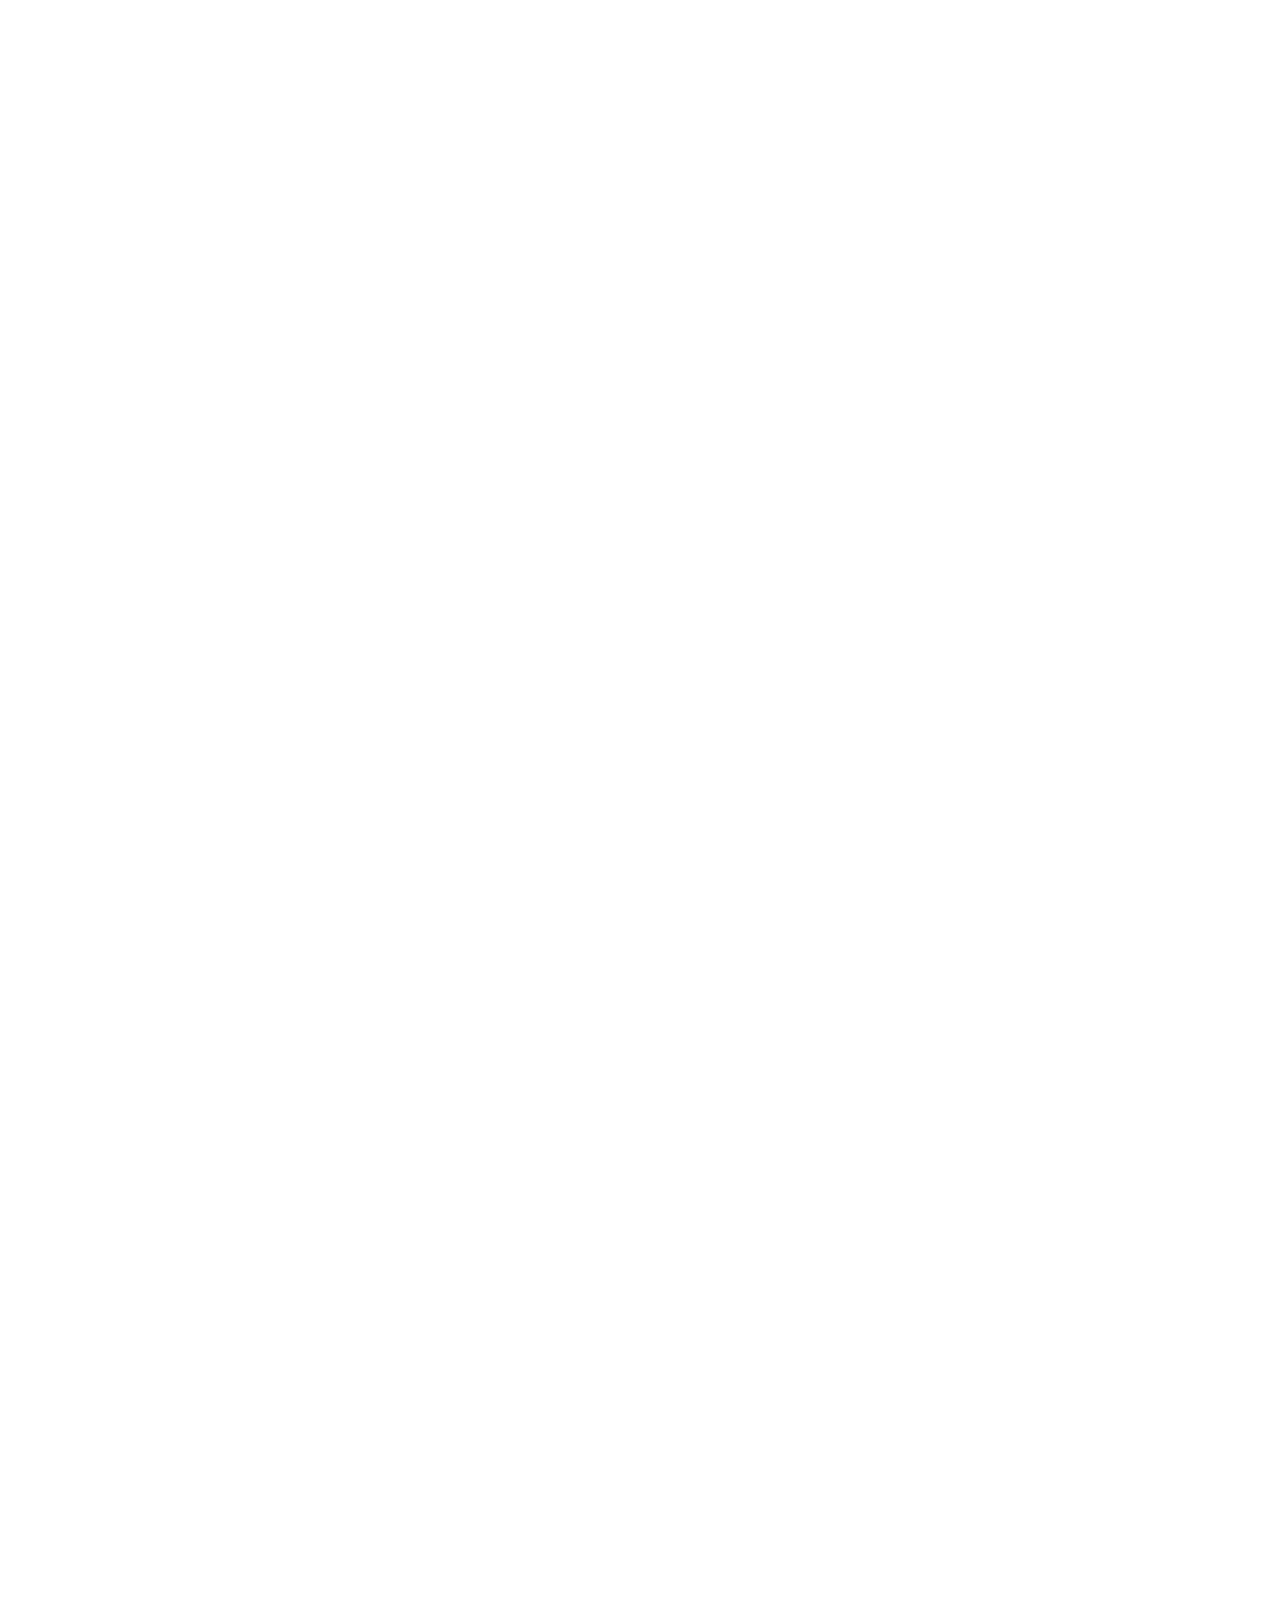
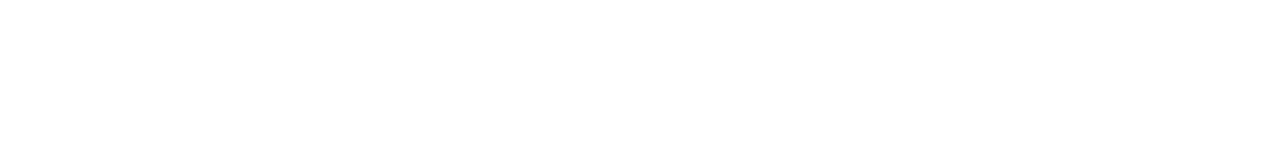
<file: html/event.html>
<!DOCTYPE html>
<html lang="en">

<head>
	<meta charset="UTF-8">
	<meta http-equiv="X-UA-Compatible" content="IE=edge">
	<meta name="viewport" content="width=device-width, initial-scale=1">
	<title>大事记</title>
	<meta name="description" content="Cardio is a free one page template made exclusively for Codrops by Luka Cvetinovic" />
	<meta name="keywords" content="html template, css, free, one page, gym, fitness, web design" />
	<meta name="author" content="Luka Cvetinovic for Codrops" />
	<!-- Favicons (created with http://realfavicongenerator.net/)-->
	<meta name="msapplication-TileColor" content="#00a8ff">
	<meta name="msapplication-config" content="img/favicons/browserconfig.xml">
	<meta name="theme-color" content="#ffffff">
	<link rel="stylesheet" type="text/css" href="../css/eventcss/bootstrap.css">
	<link rel="stylesheet" type="text/css" href="../css/eventcss/evet_animate.css">
	<link rel="stylesheet" type="text/css" href="../css/eventcss/event_cardio.css">
	<link rel="stylesheet" href="../css/eventcss/event_bootstrap.min.css">
	<link rel="stylesheet" href="../css/eventcss/event_style.css">
	<link rel="stylesheet" href="../css/eventcss/learn_button.css">
	<link rel="shortcut icon" href="../images/notepad.ico">
</head>
<body>
<div class="preloader">
	<img src="../images/loading.png" alt="Preloader image">
</div>
<audio id="music1" controls="controls" autoplay="autoplay" hidden="hidden" loop="loop">
	<source src="../Music/bgMusic3.mp3" type="audio/mp3">
	<source src="../Music/bgMusic3.mp3" type="audio/ogg">
	<embed height="50px" width="100px" src="../Music/bgMusic3.mp3">
</audio>
<!-- Header Begin-->
	<header id="intro">
		<div class="container">
			<div class="table">
				<div class="header-text">
					<div class="row">
						<div class="col-md-12 text-center">
							<br>
							<br>
							<br>
							<h33 class="light white" style="font-family: FontAwesome,serif;font-weight: bolder" >
								It's &nbsp; 2 0 2 1
							</h33>
							<br>
							<br>
							<br>
							<br>

							<h11 class="white typed" >Let's look back at what happened in 2020 !</h11>
							<span class="typed-cursor">|</span>
						</div>
					</div>
				</div>
			</div>
		</div>
	</header>
<!--Header End-->
<br>
<br>
<!--draw line-->
<canvas id="MYCanvas" style="width: 1800px; height: 50px">Your browser does not support the H5 Canvas property</canvas>
<br>
<br>
<!--Event Begin-->
	<section class="grey-bg" id="education">
		<div class="container">
			<div class="row">
				<div class="col-md-3">
					<h3 class="title-small">
						<span style="color: #57390a;font-size: 40px; font-weight:bolder;">2 0 2 0</span>
					</h3>
					<p class="content-detail">
						<span style="font-size: 20px">2020年</span><br>
						公历闰年，共366天，52周零2天;<br>
						2019年2月5日～2020年1月24日为农历己亥年（猪年）;<br>
						2020年1月25日～2021年2月11日为农历庚子年（鼠年）;<br>
						中华人民共和国成立71周年; <br>
						二十一世纪二十年代的第1年。<br>
						<br>
						<br>
						<span style="color: black;font-size: 20px">年度记事</span><br><br>
						1月1日——《中华人民共和国外商投资法》、《中华人民共和国密码法》开始施行。荷兰更改国家徽标。<br><br>
						1月2日——中国与厄瓜多尔建交40周年。<br><br>
						1月3日——当日起，中国有关方面定期向世界卫生组织、有关国家和地区组织以及中国港澳台地区通报新型冠状病毒肺炎疫情的信息。<br>
						同日，伊拉克首都巴格达国际机场附近遭美军导弹袭击，卡西姆·苏莱曼尼丧生。<br><br>
						1月7日——中国西昌卫星发射中心长三乙成功发射通信技术试验卫星五号。<br><br>
						1月8日——1·8乌克兰客机坠毁事故 <br><br>
						1月9日至22日——2020年洛桑冬季青年奥林匹克运动会在瑞士洛桑举行。<br><br>
						1月11日——中国台湾地区领导人选举。<br><br>
						1月15日（美国东部时间）——中美双方在美国华盛顿签署《中华人民共和国政府和美利坚合众国政府经济贸易协议》。 <br><br>
						1月22日——国家主席习近平作出重要指示，要求立即对湖北省、武汉市人员流动和对外通道实行严格封闭的交通管控。 <br><br>
						1月23日——凌晨2时许，武汉市疫情防控指挥部发布1号通告，23日10时起机场、火车站离汉通道暂时关闭。<br>
						同日起至29日，全国各省份陆续启动重大突发公共卫生事件省级一级应急响应。 <br><br>
						1月24日——2020年中央广播电视总台春节联欢晚会在央视一号演播大厅现场直播。<br>
						同日开始，中国从各地和军队调集346支国家医疗队、4.26万名医务人员和965名公共卫生人员驰援湖北省和武汉市。 <br><br>
						1月26日——第62届格莱美奖在美国洛杉矶颁发。<br><br>
						1月31日——英国正式脱离欧洲联盟。<br>
						<span style="font-size: 20px">......</span><br><br>
						<a href="https://baike.baidu.com/item/2020%E5%B9%B4/7709224?fromtitle=2020&fromid=371059"
						   target="_blank"  class="button">想要了解更多?</a>
						<br>
						<br>
						<br>
						<br>
						<br>
						<img src="../images/event/event9.jpg" alt="再见2020，你好2021">
					</p>
				</div>
				<div class="col-md-9 content-right">
					<div class="row">
						<ul class="listing-item">
							<li>
								<div class="col-md-6 col-sm-6">
									<div class="wrap-card">
										<div class="card">
											<p class="event">
												<span>澳大利亚丛林大火</span>
											</p>
											<span style="font-weight: bolder;color: black; font-family: FontAwesome,serif">时间：</span>
											<p class="time">
												2019/07-2020/01
											</p>
											<span style="font-weight: bolder;color: black; font-family: FontAwesome,serif">标签：</span>
											<p class="tag">
												自然
											</p>
											<hr style="border:0;background-color:#585454;height:2px;">
											<img src="../images/event/event1.jpg" alt="澳洲大火图片">
											<div class="text-detail">
												<p>
													<span style="color: #1b6d85">
														澳大利亚丛林大火（英文：Bush fires in Australia）是澳大利亚炎热干燥季节频繁发生的野外火灾。
														有大面积的土地每年都会被破坏，并且造成财产损失和人员伤亡。
														2020年1月末，澳大利亚燃烧了数月的山火继续肆虐，并且受热浪天气影响，
														山火开始渐渐逼近首都堪培拉，澳大利亚首都特区也在近20年来首次宣布进入紧急状态。
														据悉，2020年1月11日，本次山火季澳大利亚遇难人数上升到28人，其中消防员人数已达4人。
													</span>

												</p>
											</div>
											<a href="https://baike.baidu.com/item/%E6%BE%B3%E5%A4%A7%E5%88%A9%E4%BA%9A%
											E4%B8%9B%E6%9E%97%E5%A4%A7%E7%81%AB/15571010?fr=aladdin"
											   target="_blank"  class="button">Learn More</a>
										</div>
									</div>
								</div>
							</li>
							<li>
								<div class="col-md-6 col-sm-6">
									<div class="wrap-card">
										<div class="card">
											<h2 class="event">
												新冠肺炎影响全球
											</h2>
											<span style="font-weight: bolder;color: black; font-family: FontAwesome,serif">时间：</span>
											<p class="time">
												2020年初至今
											</p>
											<span style="font-weight: bolder;color: black; font-family: FontAwesome,serif">标签：</span>
											<p class="tag">
												社会
											</p>
											<hr style="border:0;background-color:#585454;height:2px;">
											<img src="../images/event/event2.jpg" alt="新冠肺炎病毒图片">
											<div class="text-detail">
												<p>
													<span style="color: #906b2e">
													新型冠状病毒肺炎（Corona Virus Disease 2019，COVID-19），简称“新冠肺炎”，
													世界卫生组织命名为“2019冠状病毒病”。新冠疫情几乎肆虐了全球所有国家整个2020年。
													根据一直追踪全球新冠肺炎疫情数据的worldometer发布的实时统计数据显示，
													截至北京时间2021年1月26日7时，全球新冠肺炎累计确诊病例已经超过1亿例，
													达到100203700例，累计死亡病例超过214万例，达到2147411例。
													</span>
												</p>
											</div>
											<a href="https://baike.baidu.com/item/%E6%96%B0%E5%9E%8B%E5%86%A0%E7%8A%B6%
											E7%97%85%E6%AF%92%E8%82%BA%E7%82%8E/24282529?fromtitle=%E6%96%B0%E5%86%A0%E8
											%82%BA%E7%82%8E&fromid=55661602"
											   target="_blank"  class="button">Learn More</a>

										</div>
									</div>
								</div>
							</li>
						</ul>
						<ul class="listing-item">
							<li>
								<div class="col-md-6 col-sm-6">
									<div class="wrap-card">
										<div class="card">
											<p class="event">
												<span>英国脱欧</span>
											</p>
											<span style="font-weight: bolder;color: black; font-family: FontAwesome,serif">时间：</span>
											<p class="time">
												2020/01
											</p>
											<span style="font-weight: bolder;color: black; font-family: FontAwesome,serif">标签：</span>
											<p class="tag">
												政治
											</p>
											<hr style="border:0;background-color:#585454;height:2px;">
											<img src="../images/event/event3.jpg" alt="英国脱欧漫画">
											<div class="text-detail">
												<p>
													<span style="color: #005b86">
														2020年1月9日，英国下议院以330票赞成、231票反对的投票结果通过脱欧法。
														2020年1月29日，欧洲议会全会以 621票赞成、49票否定、13票
														弃权的投票结果通过英国“脱欧”协议。2020年1月30日，欧盟正式批准了英国脱欧，
														这是英国1月31日离开欧盟前内部程序的最后一步。2020年1月31日，
														英国正式“脱欧”，结束其47年的欧盟成员国身份 。
													</span>
												</p>
											</div>
											<a href="https://baike.baidu.com/item/%E8%8B%B1%E5%9B%BD%E8%84%B1%E6%AC%A7/
											15850385?fr=aladdin"
											   target="_blank"  class="button">Learn More</a>
										</div>
									</div>
								</div>
							</li>

							<li>
								<div class="col-md-6 col-sm-6">
									<div class="wrap-card">
										<div class="card">
											<p class="event">
												<span>东非蝗灾</span>
											</p>
											<span style="font-weight: bolder;color: black; font-family: FontAwesome,serif">时间：</span>
											<p class="time">
												2020/02
											</p>
											<span style="font-weight: bolder;color: black; font-family: FontAwesome,serif">标签：</span>
											<p class="tag">
												自然
											</p>
											<hr style="border:0;background-color:#585454;height:2px;">
											<img src="../images/event/event4.jpg" alt="东非蝗灾图片">
											<div class="text-detail">
												<p>
													<span style="color: green">
														东非地区蝗灾肆虐，蝗虫数量之多几十年未见，且这种现象未来可能会更加普遍。
														肯尼亚、埃塞俄比亚和索马里境内的东非地区，多达3600亿只沙漠蝗虫大量出现，
														这也是东非近25年来最严重的一次蝗灾。据悉，沙漠蝗虫作为最危险的蝗虫种类，
														一平方公里规模的蝗虫一天进食量就相当于3.5万人的进食量，
														逾十万公顷的庄稼被毁，这无疑对本就有着食物危机的非洲造成了巨大的威胁。
													</span>
												</p>
											</div>
											<a href="https://baike.baidu.com/item/2020%E5%B9%B4%E4%B8%9C%E9%9D%9E%E8%9
											D%97%E7%81%BE/24393811?fr=aladdin"
											   target="_blank"  class="button">Learn More</a>
										</div>
									</div>
								</div>
							</li>
						</ul>
						<ul class="listing-item">
							<li>
								<div class="col-md-6 col-sm-6">
									<div class="wrap-card">
										<div class="card">
											<p class="event">
												<span>美股四次熔断</span>
											</p>
											<span style="font-weight: bolder;color: black; font-family: FontAwesome,serif">时间：</span>
											<p class="time">
												2020/03
											</p>
											<span style="font-weight: bolder;color: black; font-family: FontAwesome,serif">标签：</span>
											<p class="tag">
												经济
											</p>
											<hr style="border:0;background-color:#585454;height:2px;">
											<img src="../images/event/event5.jpg" alt="美股熔断图片">
											<div class="text-detail">
												<p>
													<span style="color: #761c19">
														美股历史上总共发生过五次熔断。第1次熔断：1997年10月27日；
														第2次熔断：020年3月9日; 第3次熔断：2020年3月12日;
														第4次熔断：2020年3月16日; 第5次熔断：2020年3月19日;
														由于2020年新冠肺炎影响导致美股在3月份短短十天内发生了四次熔断。
														所谓的熔断机制，是指由于极端下跌导致交易所停止或关闭市场交易的门槛，
														这些等级是根据标普1987年“熔断500指数在美国东部时间早上30分到下午25分
														之间下跌“第一级13%，则将触发”停盘，同样持续20%，当日交易将停止。

													</span>
												</p>
											</div>
											<a href="https://baike.baidu.com/item/%E7%86%94%E6%96%AD%E6%9C%BA%E5%88%B6
											/1200831?fr=aladdin"
											   target="_blank"  class="button">Learn More</a>
										</div>
									</div>
								</div>
							</li>

							<li>
								<div class="col-md-6 col-sm-6">
									<div class="wrap-card">
										<div class="card">
											<p class="event">
												<span>弗洛伊德之死</span>
											</p>
											<span style="font-weight: bolder;color: black; font-family: FontAwesome,serif">时间：</span>
											<p class="time">
												2020/05/26
											</p>
											<span style="font-weight: bolder;color: black; font-family: FontAwesome,serif">标签：</span>
											<p class="tag">
												社会
											</p>
											<hr style="border:0;background-color:#585454;height:2px;">
											<img src="../images/event/event6.jpg" alt="美国民众抗议图片">
											<div class="text-detail">
												<p>
													<span style="color: #585454">
														5月26日，一段长达10分钟的手机拍摄视频在社交网络上被点击播放了数百万次，
														视频中一位白人警察用膝盖死死压住弗洛伊德的脖子，弗洛伊德趴在地上从抗争到哀求
														，不到8分钟时间，他最终失去了呼吸。当日，在明尼阿波利斯市，
														数百人聚集在事发地路口，抗议警方的行为。
														5月29日，这场源于非裔男子之死的抗议已经蔓延至美国多地，持续4天。
														美国CNN总部遭示威者丢掷爆炸物。
													</span>
												</p>
											</div>
											<a href="https://www.sohu.com/a/398533404_132930"
											   target="_blank"  class="button">Learn More</a>
										</div>
									</div>
								</div>
							</li>
						</ul>
						<ul class="listing-item">
							<li>
								<div class="col-md-6 col-sm-6">
									<div class="wrap-card">
										<div class="card">
											<p class="event">
												<span>美国退出巴黎协定</span>
											</p>
											<span style="font-weight: bolder;color: black; font-family: FontAwesome,serif">时间：</span>
											<p class="time">
												2020/11/04

											</p>
											<span style="font-weight: bolder;color: black; font-family: FontAwesome,serif">标签：</span>
											<p class="tag">
												政治
											</p>
											<hr style="border:0;background-color:#585454;height:2px;">
											<img src="../images/event/event7.jpg" alt="美国退出巴黎协定图片">
											<div class="text-detail">
												<p>
													<span style="color: purple">
														2020年11月4日，美国在特朗普的领导下正式退出了《巴黎协定》。
														实际上，早在2017年6月份，美国特朗普就在白宫宣布将要退出《巴黎协定》，
														但在真正退出的这一刻，还是在全球引起了热议。
														迄今为止，全球超过190个签署《巴黎协定》的国家中，
														美国是首个、也是唯一一个宣布退出的国家。据不完全统计，
														特朗普政府在2017年至2019年间，放弃了至少128项环保法规。
														同样在今年7月9日，美国正式提交退出世界卫生组织的申请。
													</span>
												</p>
											</div>
											<a href="https://www.chinanews.com/gj/2020/07-11/9235352.shtml"
											   target="_blank"  class="button">Learn More</a>
										</div>
									</div>
								</div>
							</li>

							<li>
								<div class="col-md-6 col-sm-6">
									<div class="wrap-card">
										<div class="card">
											<p class="event">
												<span>2020美国大选</span>
											</p>
											<span style="font-weight: bolder;color: black; font-family: FontAwesome,serif">时间：</span>
											<p class="time">
												2020/11/03
											</p>
											<span style="font-weight: bolder;color: black; font-family: FontAwesome,serif">标签：</span>
											<p class="tag">
												政治
											</p>
											<hr style="border:0;background-color:#585454;height:2px;">
											<img src="../images/event/event8.jpg" alt="美国大选图片">
											<div class="text-detail">
												<p>
													<span style="color: orange">
														美国时间2020年8月18日，约瑟夫·拜登正式成为2020年美国民主党总统候选人。
														8月24日下午，唐纳德·特朗普正式被提名为2020年美国共和党总统候选人。
														北京时间11月3日13点左右（美国东部时间3日凌晨），
														2020年美国大选选举日投票正式开始。北京时间11月8日凌晨（美国时间11月7日），
														据美国媒体测算，民主党总统候选人约瑟夫·拜登已获得超过270张选举人票 。
														2021年1月20日，拜登宣誓就任美国第46任总统。
													</span>

												</p>
											</div>
											<a href="https://baike.baidu.com/item/2020%E5%B9%B4%E7%BE%8E%E5%9B%BD%E6%80
											%BB%E7%BB%9F%E9%80%89%E4%B8%BE/23292450?fr=aladdin"
											   target="_blank"  class="button">Learn More</a>
										</div>
									</div>
								</div>
							</li>
						</ul>

					</div>
				</div>
			</div>
		</div>
	</section>
<!--Event End-->

	<!-- Scripts -->
	<script src="../js/eventjs/jquery-1.11.1.min.js"></script>
	<script src="../js/eventjs/owl.carousel.min.js"></script>
	<script src="../js/eventjs/typewriter.js"></script>
	<script src="../js/eventjs/type_main.js"></script>
    <script src="../js/eventjs/canvas.js"></script>
</body>

</html>
</file>
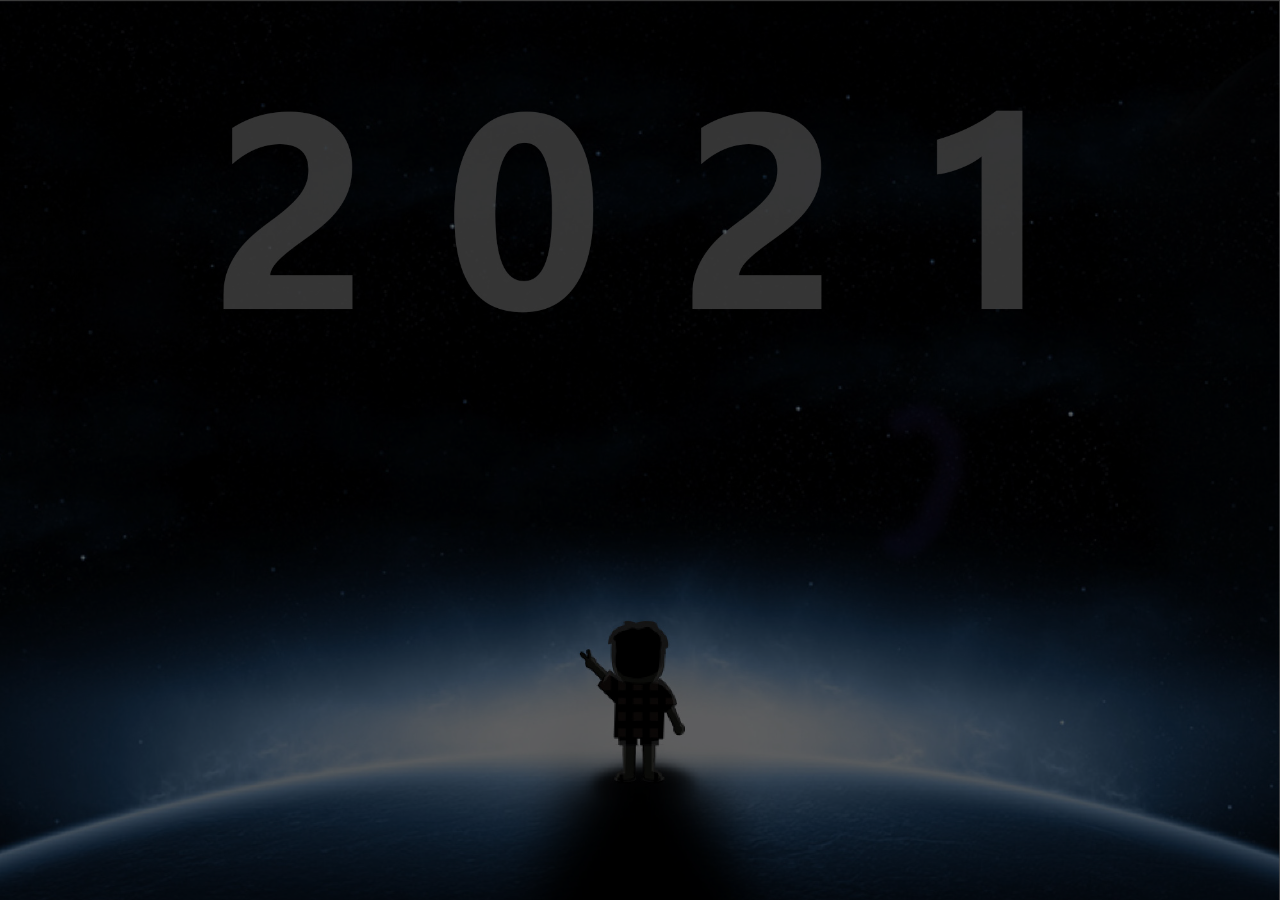
<file: html/firework.html>
<!doctype html>
<html lang="en">

<head>
    <meta charset="utf-8">
<!--    <meta name="viewport" content="width=device-width, initial-scale=1" />-->
    <title>代码烟花秀</title>
    <link rel="shortcut icon" href="../images/firework.ico">
    <style>
        html,
        * {
            margin: 0;
            padding: 0
        }

        body {
            background-image: url(../images/bg.jpg);
            background-size: 100%;
            background-repeat:no-repeat;
        }

        .demo {
            margin: 0 auto;
            width: 100%;
            height: 100%;
        }

        h1 {
            margin: 150px auto 30px auto;
            text-align: center;
            font-family: 'Roboto',serif;
        }
    </style>
</head>

<body>
    <div class="demo">
    </div>
    <script src="https://cdn.bootcdn.net/ajax/libs/jquery/3.5.1/jquery.js"></script>
    <script src="../js/fireworks.js"></script>
    <script>
        $('.demo').fireworks({
            sound: true,
            opacity: 0.8,
            width: '100%',
            height: '120%'
        });
    </script>

</body>

</html>
</file>
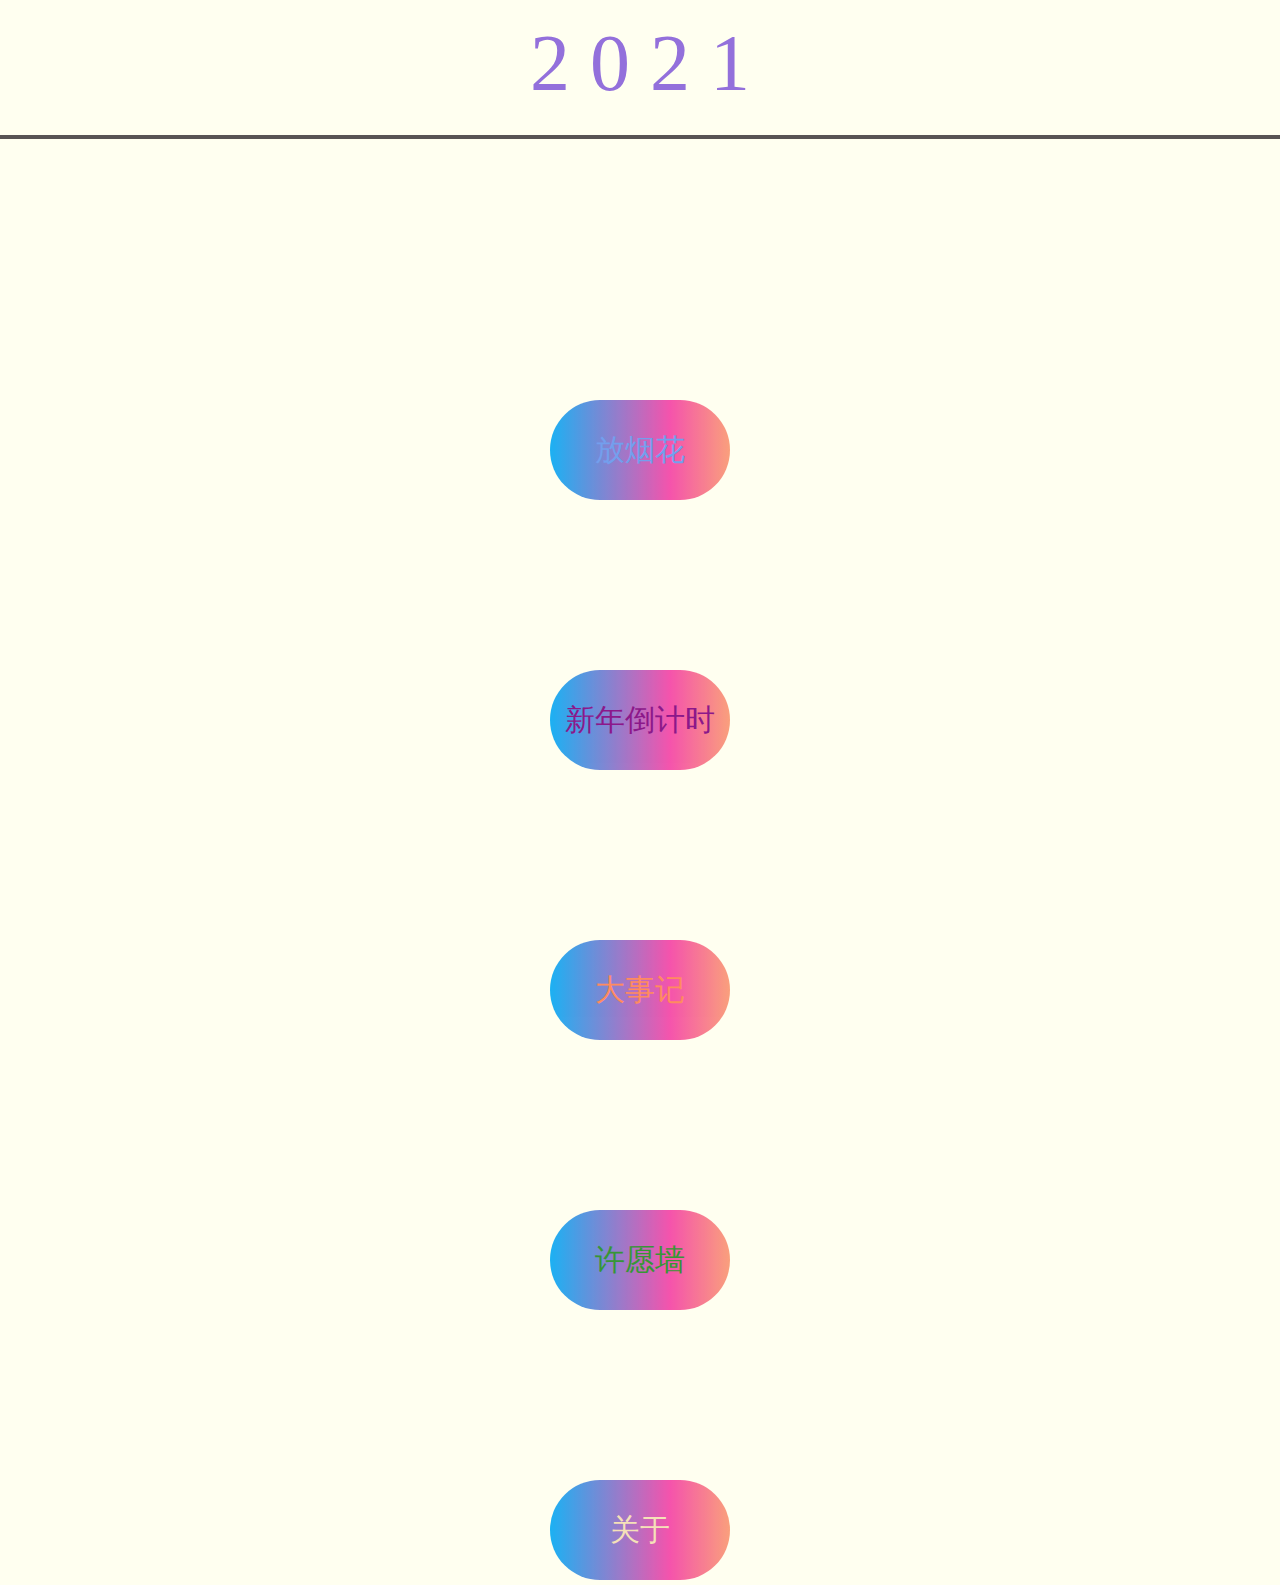
<file: html/index_Mobile.html>
<!DOCTYPE html>
<html lang="en">
<head>
    <meta charset="UTF-8">
    <meta name="viewport" content="width=device-width,initial-scale=1.0">
    <link href="../css/index_Mobile.css" rel="stylesheet">

    <title>Navigate</title>
    <link rel="shortcut icon" href="../images/index.ico">
</head>
<body>
<br>

<header style="text-align: center; font-size: 80px;color: mediumpurple;  ">2 0 2 1</header>
<br>
<hr style="border:0;background-color:#585454;height:4px; width: 100%">

<!--按钮控件-->
<a href="firework.html" target="_blank" style="color: cornflowerblue; top:50%;left: 50%;">放烟花</a>
<a href="Clock.html" target="_blank" style="color: purple; top: 80%; left: 50%">新年倒计时</a>
<a href="event.html" target="_blank" style="color:coral; top: 110%; left: 50%">大事记</a>
<a href="WishWall.html" target="_blank" style="color: forestgreen; top:140%;left: 50%">许愿墙</a>
<a href="About.html" target="_blank" style="color: wheat;top: 170%;left: 50%">关于</a>

</body>
</html>
</file>
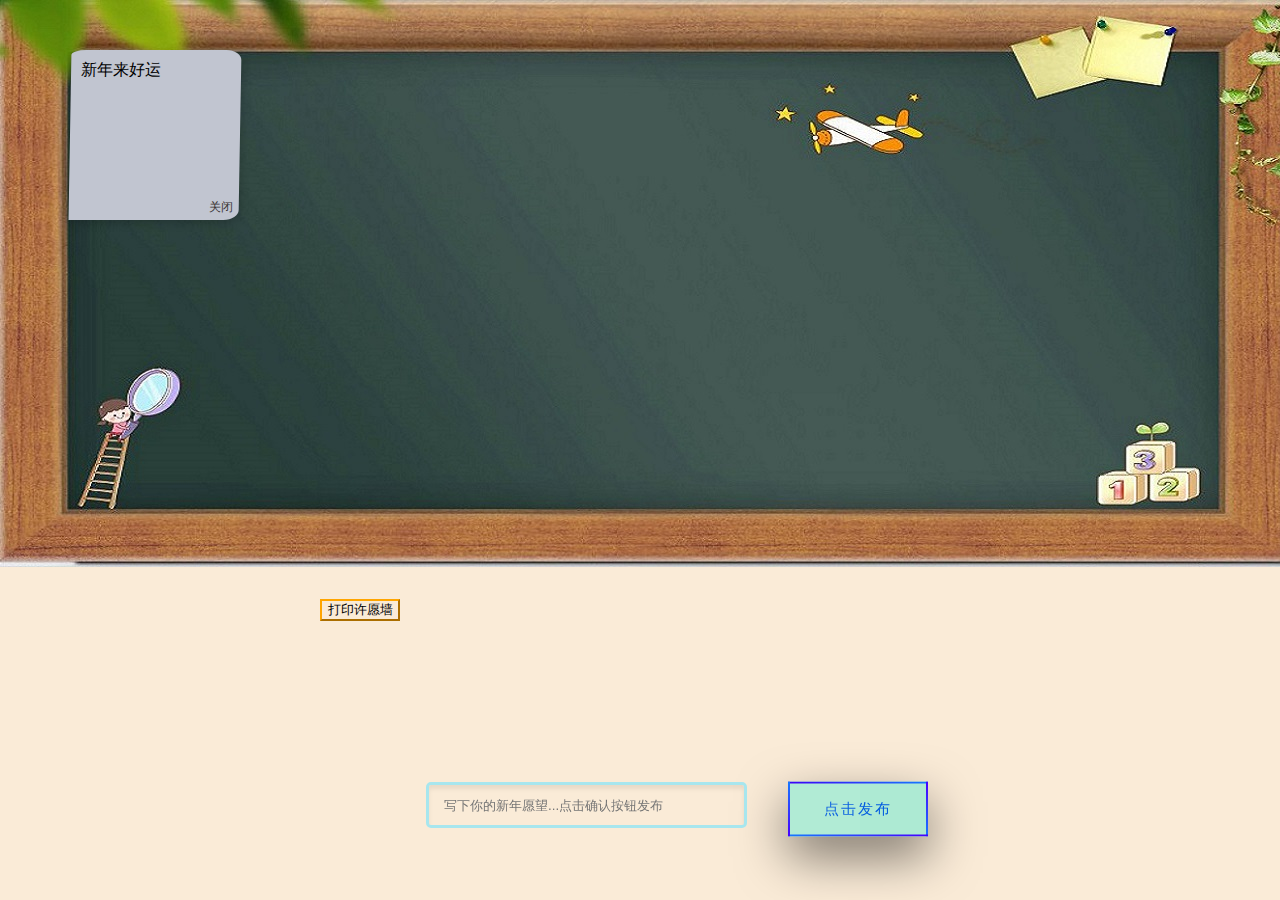
<file: html/WishWall.html>
<!DOCTYPE html>
<html lang="en">

<head>
    <meta charset="UTF-8">
    <meta name="viewport" content="width=device-width, initial-scale=1.0">
    <meta http-equiv="X-UA-Compatible" content="ie=edge">
    <title>许愿墙</title>
    <style>
        * {
            margin: 0;
            padding: 0;
        }

        html {
            height: 100%;
            background-size: cover;
            background: antiquewhite url("../images/wishwall.jpg") no-repeat ;
        }

        body {
            position: relative;
        }

        .container {
            width: 100%;
            height: 630px;
            position: relative;
        }

        input[id="res"] {
            width: 300px;
            height: 40px;
            position: fixed;
            bottom: 8%;
            left: 45%;
            background-color: transparent;
            margin-left: -150px;
            padding-left: 15px;
            border: 3px solid #a7e6ee;
            outline: none;
            border-radius: 5px;
            -webkit-box-shadow: inset 0 2px 2px rgba(0,0,0,.075);
            box-shadow: inset 0 4px 4px rgba(0,0,0,.075);
            -webkit-transition: border-color ease-in-out .15s,-webkit-box-shadow ease-in-out .15s;
            -o-transition: border-color ease-in-out .15s,box-shadow ease-in-out .15s;
            transition: border-color ease-in-out .15s,box-shadow ease-in-out .15s
        }
        input[id="res"]:focus{
            border-color: #01aee7;
            outline: 0;
            -webkit-box-shadow: inset 0 2px 2px rgba(0,0,0,.075),0 0 8px rgb(141, 233, 102);
            box-shadow: inset 0 2px 2px rgba(0,0,0,.075),0 0 8px rgb(102, 187, 233)
        }

        .item {
            width: 150px;
            height: 150px;
            position: absolute;
            top: 100px;
            left: 100px;
            box-shadow: 0 2px 10px 1px rgba(0, 0, 0, 0.2);
            padding: 10px;
            border-radius: 15px/5px 10px 10px 0;
            transform: skew(-1deg);
            cursor: move;
        }

        .item span {
            position: absolute;
            right: 6px;
            bottom: 4px;
            font-size: 12px;
            color: #383333;
            cursor: pointer;
        }
        .item span1{
            font-size: 15px;
            font-family: '微软雅黑', sans-serif;
            font-weight: bold;
        }
        a {
            position: fixed;
            bottom: 4%;
            left: 67%;
            font-size: 15px;
            color: #035de0;
            transform: translate(-50%, -50%);
            text-decoration: none;
            padding: 18px 36px;
            letter-spacing: 2px;
            text-transform: uppercase;
            background-color: #adead3;
            box-shadow: 0 20px 50px rgba(0, 0, 0, 0.5);
            overflow: hidden;
            transition: 0.4s ease;
            cursor: pointer;
        }
        a:focus {
            color: #ffffff;
            box-shadow: 0 20px 50px rgba(0, 0, 0, 0.3);
        }
        a::before {
            content: '';
            position: absolute;
            top: 2px;
            bottom: 2px;
            left: 2px;
            width: 50%;
            background-color: rgba(255, 255, 255, 0.05);
        }
        a span:nth-child(1) {
            position: absolute;
            top: 0;
            left: 0;
            width: 100%;
            height: 2px;
            background: linear-gradient(to right, #3d00f8, #1779ff);
            animation: animate1 2s linear infinite;
            animation-delay: 1s;
        }
        @keyframes animate1 {
            0% {
                transform: translateX(-100%);
            }
            100% {
                transform: translateX(100%);
            }
        }
        a span:nth-child(2) {
            position: absolute;
            top: 0;
            right: 0;
            width: 2px;
            height: 100%;
            background: linear-gradient(to bottom, #4900ff, #1779ff);
            animation: animate2 2s linear infinite;
        }
        @keyframes animate2 {
            0% {
                transform: translateY(-100%);
            }
            100% {
                transform: translateY(100%);
            }
        }
        a span:nth-child(3) {
            position: absolute;
            bottom: 0;
            left: 0;
            width: 100%;
            height: 2px;
            background: linear-gradient(to left, #4500ff, #1779ff);
            animation: animate3 2s linear infinite;
            animation-delay: 1s;
        }
        @keyframes animate3 {
            0% {
                transform: translateX(100%);
            }
            100% {
                transform: translateX(-100%);
            }
        }
        a span:nth-child(4) {
            position: absolute;
            top: 0;
            left: 0;
            width: 2px;
            height: 100%;
            background: linear-gradient(to top, #4600ff, #1779ff);
            animation: animate4 2s linear infinite;
        }
        @keyframes animate4 {
            0% {
                transform: translateY(100%);
            }
            100% {
                transform: translateY(-100%);
            }
        }
        @media print {
            .noprint { display: none;color:green }
        }
    </style>
</head>

<body>
<audio controls="controls" hidden="hidden" autoplay="autoplay"  loop="loop">
    <source src="../Music/bgMusic1.mp3" type="audio/mp3">
    <source src="../Music/bgMusic1.mp3" type="audio/ogg">
    <embed height="50px" width="100px" src="../Music/bgMusic1.mp3">
</audio>
<div class="container"></div>
<p class="noprint">
<a class="comfirmBtn" >
    <span></span>
    <span></span>
    <span></span>
    <span></span>
    点击发布</a>
</p>
<p class="noprint">
<input style="background-color: transparent;position:absolute;left: 25%;top: 95%;
border-color: orange;width:80px;cursor: pointer"
       type=button onclick="window.print()" value=打印许愿墙>
</p>
<p class="noprint"><label for="res"></label><input type="text" name="res" id="res" placeholder="写下你的新年愿望...点击确认按钮发布"></p>
<script>
    // 获取DOM元素
    let container = document.getElementsByClassName('container')[0];
    let btn = document.getElementsByClassName('comfirmBtn')[0];
    // 默认的许愿单文字
    let wishes = ['新年来好运'];
    // 许愿单随机背景颜色
    let bgcColors = ['#c1c5d0','purple', '#54e764',
        '#ec3d86', '#ffcc00', 'rgba(255,123,123,1)',
        'yellowgreen', 'pink', 'skyblue'];
    // 渲染函数 新增一个div元素 做好css配置以后将该div返回
    let init=function (wish){
        let bgcColorIndex= 0;
        let randomTop=50;
        let randomLeft=70;
        let content = `<div class="item" style="top:${randomTop}px;left:${randomLeft}px;background-color:${bgcColors[bgcColorIndex]}">${wish}<span>关闭</span></div>`;
        container.innerHTML += content;
    }
    let render = function (wish) {
        // 生成随机数据
        let bgcColorIndex = Math.floor(Math.random() * bgcColors.length);
        let randomTop = Math.floor(Math.random() * (630 - 150)); // container容器的高减去150
        let randomLeft = Math.floor(Math.random() * (window.innerWidth - 175)); // left值在减去盒子宽度150的基础上多减去了25px
        let content = `<div class="item" style="top:${randomTop}px;left:${randomLeft}px;background-color:${bgcColors[bgcColorIndex]}"><span1>${wish}</span1><span>关闭</span></div>`;
        container.innerHTML += content;
    }
    // 页面刚开始加载时 将默认的许愿单加载到页面上
    window.onload = function () {
        // 遍历所有默认的许愿单 将其渲染到页面上面
        // for (let i = 0; i < wishes.length; i++) {
        //     render(wishes[i]);
        // }
        init(wishes[0])
    }
    // 发布新内容函数
    let newContent = function () {
        if (res.value!==''){
            let inputText = res.value;
            render(inputText);
            res.value = '';
        }

    }
    // 有两种方式可以添加新的愿望 按回车键 或者 点击发布按钮
    document.onkeyup = function (e) {
        if (e.keyCode === 13) {
            newContent();
        }
    }
    // 为确认按钮添加点击事件
    btn.onclick = newContent;

    // 通过事件委托 给整个document绑定点击事件 但是只有点击span元素的时候 移除其父节点
    document.onclick = function (e) {
        if (e.target.nodeName === 'SPAN') {
            container.removeChild(e.target.parentNode);
        }
    }

    // 设置许愿单拖动
    container.onmousedown = function (e) {
        if (e.target.className === 'item') {
            let offsetX = parseInt(e.target.style.left); // 获取当前的x轴距离
            let offsetY = parseInt(e.target.style.top); // 获取当前的y轴距离
            let innerX = event.clientX - offsetX; // 获取鼠标在方块内的x轴距
            let innerY = event.clientY - offsetY; // 获取鼠标在方块内的y轴距
            let that = e.target;
            document.onmousemove = function (e) {
                that.style.left = event.clientX - innerX + "px";
                that.style.top = event.clientY - innerY + "px";
                // 边界判断
                if (parseInt(that.style.left) <= 0) // 左边边界
                {
                    that.style.left = "0px";
                }
                if (parseInt(that.style.top) <= 0) // 上边边界
                {
                    that.style.top = "0px";
                }
                if (parseInt(that.style.left) >= window.innerWidth - 175) // 右边边界 = 窗口宽度 - 盒子大小 稍微多减去了25px
                {
                    that.style.left = window.innerWidth - 175 + "px";
                }
                if (parseInt(that.style.top) >= 480) // 下边边界 = 630 - 150
                {
                    that.style.top = 480 + "px";
                }
            }

            document.onmouseup = function () {
                document.onmousemove = null;
                document.onmouseup = null;
            }


        }



    }
</script>
<script type="text/javascript">
    function browserRedirect() {
        var sUserAgent = navigator.userAgent.toLowerCase();
        if(/Android|webOS|iPhone|iPod|BlackBerry/i.test(navigator.userAgent)) {
            window.location.href = "WishWall_Mobile.html";
        }
    }
    browserRedirect();
</script>
</body>

</html>
</file>
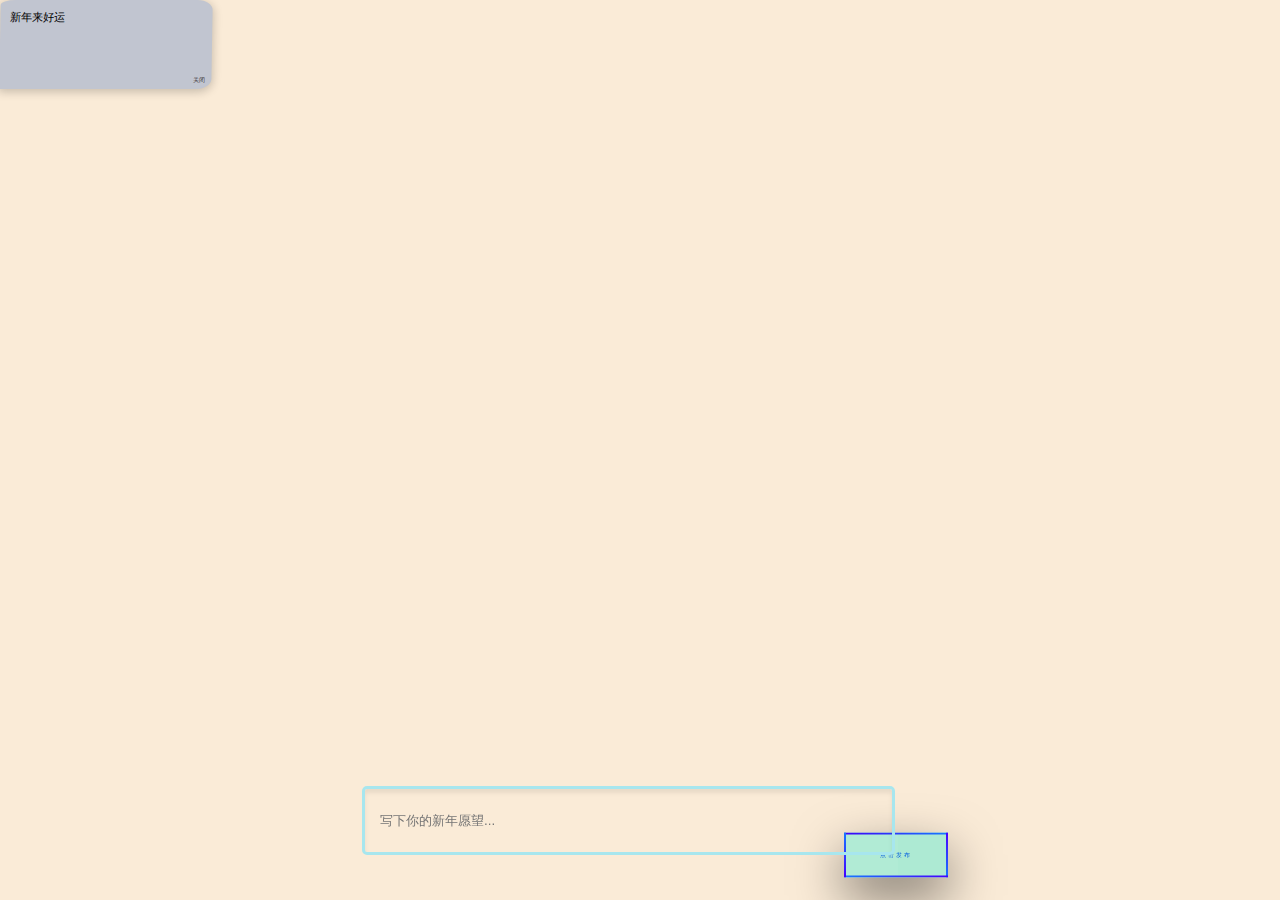
<file: html/WishWall_Mobile.html>
<!DOCTYPE html>
<html lang="en">

<head>
    <meta charset="UTF-8">
    <meta name="viewport" content="width=device-width, initial-scale=1.0">
    <meta http-equiv="X-UA-Compatible" content="ie=edge">
    <title>许愿墙</title>
    <style>
        * {
            margin: 0;
            padding: 0;
        }

        html {
            height: 100%;
            background-size: cover;
            background: antiquewhite ;
        }

        body {
            margin: 0 auto;
            padding: 0;
            font-size: 0.7em;
            position: relative;
        }

        .container {
            margin: 0 auto;
            width: 100%;
            height: 100%;
            position: relative;
        }

        input[id="res"] {
            width: 40%;
            height: 7%;
            position: fixed;
            bottom: 5%;
            left: 40%;
            background-color: transparent;
            margin-left: -150px;
            padding-left: 15px;
            border: 3px solid #a7e6ee;
            outline: none;
            border-radius: 5px;
            -webkit-box-shadow: inset 0 2px 2px rgba(0,0,0,.075);
            box-shadow: inset 0 4px 4px rgba(0,0,0,.075);
            -webkit-transition: border-color ease-in-out .15s,-webkit-box-shadow ease-in-out .15s;
            -o-transition: border-color ease-in-out .15s,box-shadow ease-in-out .15s;
            transition: border-color ease-in-out .15s,box-shadow ease-in-out .15s
        }
        input[id="res"]:focus{
            border-color: #01aee7;
            outline: 0;
            -webkit-box-shadow: inset 0 2px 2px rgba(0,0,0,.075),0 0 8px rgb(141, 233, 102);
            box-shadow: inset 0 2px 2px rgba(0,0,0,.075),0 0 8px rgb(102, 187, 233)
        }

        .item {
            width: 15%;
            height: 6.2em;
            position: absolute;
            top: 100px;
            left: 100px;
            box-shadow: 0 2px 10px 1px rgba(0, 0, 0, 0.2);
            padding: 10px;
            border-radius: 15px/5px 10px 10px 0;
            transform: skew(-1deg);
            cursor: move;
        }

        .item span {
            position: absolute;
            right: 6px;
            bottom: 4px;
            font-size: 0.5em;
            color: #383333;
            cursor: pointer;
        }
        .item span1{
            font-size: 0.5em;
            font-family: '微软雅黑', sans-serif;
        }
        a {
            position: fixed;
            bottom: 0;
            left: 70%;
            font-size: 0.5em;
            color: #035de0;
            transform: translate(-50%, -50%);
            text-decoration: none;
            padding: 18px 36px;
            letter-spacing: 2px;
            text-transform: uppercase;
            background-color: #adead3;
            box-shadow: 0 20px 50px rgba(0, 0, 0, 0.5);
            overflow: hidden;
            transition: 0.4s ease;
            cursor: pointer;
        }
        a:focus {
            color: #ffffff;
            box-shadow: 0 20px 50px rgba(0, 0, 0, 0.3);
        }
        a::before {
            content: '';
            position: absolute;
            top: 2px;
            bottom: 2px;
            left: 2px;
            width: 50%;
            background-color: rgba(255, 255, 255, 0.05);
        }
        a span:nth-child(1) {
            position: absolute;
            top: 0;
            left: 0;
            width: 100%;
            height: 2px;
            background: linear-gradient(to right, #3d00f8, #1779ff);
            animation: animate1 2s linear infinite;
            animation-delay: 1s;
        }
        @keyframes animate1 {
            0% {
                transform: translateX(-100%);
            }
            100% {
                transform: translateX(100%);
            }
        }
        a span:nth-child(2) {
            position: absolute;
            top: 0;
            right: 0;
            width: 2px;
            height: 100%;
            background: linear-gradient(to bottom, #4900ff, #1779ff);
            animation: animate2 2s linear infinite;
        }
        @keyframes animate2 {
            0% {
                transform: translateY(-100%);
            }
            100% {
                transform: translateY(100%);
            }
        }
        a span:nth-child(3) {
            position: absolute;
            bottom: 0;
            left: 0;
            width: 100%;
            height: 2px;
            background: linear-gradient(to left, #4500ff, #1779ff);
            animation: animate3 2s linear infinite;
            animation-delay: 1s;
        }
        @keyframes animate3 {
            0% {
                transform: translateX(100%);
            }
            100% {
                transform: translateX(-100%);
            }
        }
        a span:nth-child(4) {
            position: absolute;
            top: 0;
            left: 0;
            width: 2px;
            height: 100%;
            background: linear-gradient(to top, #4600ff, #1779ff);
            animation: animate4 2s linear infinite;
        }
        @keyframes animate4 {
            0% {
                transform: translateY(100%);
            }
            100% {
                transform: translateY(-100%);
            }
        }
    </style>
</head>

<body>
<audio controls="controls" hidden="hidden" autoplay="autoplay"  loop="loop">
    <source src="../Music/bgMusic1.mp3" type="audio/mp3">
    <source src="../Music/bgMusic1.mp3" type="audio/ogg">
    <embed height="50px" width="100px" src="../Music/bgMusic1.mp3">
</audio>
<div class="container"></div>
<p >
    <a class="comfirmBtn" id="btn">
        <span></span>
        <span></span>
        <span></span>
        <span></span>
        点击发布</a>
</p>

<p><label for="res"></label><input type="text" name="res" id="res" placeholder="写下你的新年愿望..."></p>
<script>
    // 获取DOM元素
    let container = document.getElementsByClassName('container')[0];
    let btn = document.getElementsByClassName('comfirmBtn')[0];
    // 默认的许愿单文字
    let wishes = ['新年来好运'];
    // 许愿单随机背景颜色
    let bgcColors = ['#c1c5d0','purple', '#54e764',
        '#ec3d86', '#ffcc00', 'rgba(255,123,123,1)',
        'yellowgreen', 'pink', 'skyblue'];
    let num=[0,1,2,3,4,5,6,7,8,9,10,11,12,13,14,15];
    // 渲染函数 新增一个div元素 做好css配置以后将该div返回
    let init=function (wish){
        let bgcColorIndex= 0;
        let randomTop=0;
        let randomLeft=0;
        let content = `<div class="item" style="top:${randomTop}px;left:${randomLeft}px;background-color:${bgcColors[bgcColorIndex]}">${wish}<span>关闭</span></div>`;
        container.innerHTML += content;
    }
    // let oBtn = document.getElementById("btn")[0];
    let count = 0;

    //利用全局变量不销毁的原理,把需要累加的数字定义为全局的变量
    //弊端:在项目中为了防止全局变量之间的冲突,我们一般是禁止或者减少使用全局变量的

    // 页面刚开始加载时 将默认的许愿单加载到页面上
    window.onload = function () {
        // 遍历所有默认的许愿单 将其渲染到页面上面
        // for (let i = 0; i < wishes.length; i++) {
        //     render(wishes[i]);
        // }
        init(wishes[0])
    }

    // 发布新内容函数
    let newContent = function () {

        if (res.value!==''){
            count++;
            console.log(count);
            let inputText = res.value;
            render(inputText);
            res.value = '';
        }

    }
    let render = function (wish) {
        // 生成随机数据

        let bgcColorIndex = Math.floor(Math.random() * bgcColors.length);
        let Left=0;
        let Top=0;
        if (num[count]<=3){
            Left=21*num[count];
            Top=0;
        }else if(num[count]>3&&num[count]<=7){
            Left=21*(num[count]-4);
            Top=9;
        }else if(num[count]>7&&num[count]<=11){
            Left=21*(num[count]-8);
            Top=18;
        }else if(num[count]>11&&num[count]<=15){
            Left=21*(num[count]-12);
            Top=27;
        }else {
            alert('Wish wall can only show a maximum of 16 wishes at the same time');
            Left=0;
            Top=0;
        }
        let content = `<div class="item" style="top:${Top}em;left:${Left}%;background-color:${bgcColors[bgcColorIndex]}"><span1>${wish}</span1><span>关闭</span></div>`;
        container.innerHTML += content;
    }
    // 为确认按钮添加点击事件
    btn.onclick = newContent;

    // 通过事件委托 给整个document绑定点击事件 但是只有点击span元素的时候 移除其父节点
    document.onclick = function (e) {

        if (e.target.nodeName === 'SPAN') {

            container.removeChild(e.target.parentNode);
        }
    }


</script>
</body>

</html>
</file>
<file: css/indexStyle.css>
body{
  margin: 0; /*外边距*/
  padding: 0; /*内边距*/
  /*background-color: #000; !*背景颜色*!*/
  background: url(../images/indexBg.jpg) no-repeat;
  background-size: cover;
}
a{
  position: absolute; /*绝对对位*/
  /*top: 50%; !*距上部*!*/
  /*left: 20%;*/
  transform: translate(-50%,-50%); /*移动，根据X,Y轴*/
  width: 180px; /*宽*/
  height: 100px; /*高*/
  text-align: center; /*字体水平居中*/
  font-size: 30px; /*字体大小*/
  line-height: 100px; /*行高*/
  color: #fff;
  text-transform: uppercase; /*字体大写*/
  text-decoration: none; /*字体增加装饰：去除下划线*/
  font-family: sans-serif; /*非衬线体*/
  box-sizing: border-box; /*盒模型大小规则*/
  background: linear-gradient(
          90deg,#03a9f4, #f441a5, #ffeb3b,
          #03a9f4, #f441a5, #ffeb3b, #03a9f4); /*渐变背景*/
  border-radius: 60px; /*边框圆角*/
  background-size: 400%; /*背景大小*/
  z-index: 1; /*层叠定位*/
  opacity: 0.9;
}
a:hover{
  animation: animate 8s linear infinite alternate; /*动画: 名称 时间 线性 循环 播放完回退播放*/
}
@keyframes animate{
  0%{
    background-position: 0; /*修改背景定位，实现渐变色炫光*/
  }
  50%{
    background-position: 100%;
  }
  100%{
    background-position: 0;
  }
}
a::before{ /*之前添加*/
  content: ''; /*内容*/
  position: absolute; /*绝对定位*/
  top:-5px; /*当设置对立的2个定位属性时，元素的大小将由对立的大小决定*/
  left: -5px;
  right: -5px;
  bottom: -5px; /*当设置对立的2个定位属性时，元素的大小将由对立的大小决定*/
  z-index: -1;
  background: linear-gradient(
          90deg,#03a9f4, #f441a5, #ffeb3b, #03a9f4,
          #f441a5, #ffeb3b, #03a9f4);
  border-radius: 40px;
  background-size: 400%;
  filter: blur(20px); /*过渡：模糊*/
  opacity: 0; /*透明度*/
  transition: 1s; /*过渡时间*/
}
a:hover::before{
  filter: blur(20px);
  opacity: 1;
  animation: animate 8s linear infinite; /*注意动画名称统一*/
}
</file>
<file: 使用素材/bodo/css/style.css>
/*
Template Name: Bodo - Simple One Page Personal
Author: BdgPixel
Author URI:  http://themeforest.net/user/BdgPixel
*/
/* -----------------------------------------------------------
TABLE OF CONTENTS:
--------------------------------------------------------------
1) General
2) Page Loader
3) Helper
4) Header
5) Typography
6) Hero
7) Sections
 7.a) portfolio
 7.b) service
 7.c) experience
 7.d) testimonial
 7.e) blog
 7.f) about
 7.g) contact
 7.h) footer
8) Components
 8.a) skills


-------------------------------------------------------------

------------------------------------------------------------*/
/*-----------------------------------------1) General--------------------------------------------------*/
@font-face {
  font-family: 'Glyphter';
  src: url('../fonts/Glyphter.eot');
  src: url('../fonts/Glyphter?#iefix') format('embedded-opentype'), url('../fonts/Glyphter.woff') format('woff'), url('../fonts/Glyphter.ttf') format('truetype'), url('../fonts/Glyphter.svg#Glyphter') format('svg');
  font-weight: normal;
  font-style: normal;
}
*,
*:after,
*:before {
  -webkit-box-sizing: border-box;
  -moz-box-sizing: border-box;
  -ms-box-sizing: border-box;
  box-sizing: border-box;
}
body,
html {
  left: 0;
  top: 0;
  margin: 0px;
  padding: 0px;
  overflow-x: hidden;
  font-family: 'Roboto', sans-serif;
  height: 100%;
  width: 100%;
}
body {
  color: #2f2f2f;
  font-size: 16px;
  line-height: 1.7;
  background-color: #fff;
}
a {
  color: #2f2f2f;
  text-decoration: none;
  transition: ease .6s;
  -webkit-transition: ease .6s;
  -moz-transition: ease .6s;
  -o-transition: ease .6s;
  -ms-transition: ease .6s;
}
a:hover {
  text-decoration: none;
  color: #818181;
}
a:focus {
  outline: none;
  color: #999999;
  text-decoration: none;
}
iframe {
  border: none;
  width: 100%;
}
img { max-width: 100%; }
*:focus {
  outline: none;
}

/*----------------------------------------- 2) Preloader --------------------------------------------------*/
#preloader {
  position: fixed;
  top: 0;
  left: 0;
  right: 0;
  bottom: 0;
  background-color: #fff;
  z-index: 999999;
}
#status {
  width: 200px;
  height: 200px;
  position: absolute;
  left: 50%;
  top: 50%;
  background-image: url(../images/loader.gif);
  background-repeat: no-repeat;
  background-position: center center;
  text-align: center;
  margin: -40px 0 0 -100px;
}
#status img {
  text-align: center;
  margin-top: -80px;
}

/*----------------------------------------- 3) Helper --------------------------------------------------*/
.no-pad {padding: 0 !important; margin: 0 !important;}
.pad-80 {padding-top: 80px;}
.mar-t-50{margin-top: 50px !important;}
.mar-tm-10{ margin-top: -10px;}

.white-col{
  background: #ffffff;
  padding: none;
}

/*---- span -----*/
.title-small span { position: relative;}
.title-small span:after {
  content: "";
  position: absolute;
  bottom: -20px;
  height: 3px;
  background: #DEDEDE;
  width: 28px;
  left: 0;
}
.title-small-center span {position: relative;}
.title-small-center span:after {
  content: "";
  display: block;
  margin: 0 auto;
  margin-top: 20px;
  height: 3px;
  background: #DEDEDE;
  width: 28px;
  left: 0;
}
/*----- background ------*/
.grey-bg {
  background: #f6f6f6;
  padding: 120px 0;
  display: block;
}
.white-bg {
  background: #ffffff;
  padding: 120px 0;
  display: block;
}
/*-------- content --------*/
.content-detail {
  font-weight: 400;
  margin-top: 70px;
  line-height: 30px;
  font-size: 14px;
  letter-spacing: 0.4px;
}
.content-details {
  font-weight: 400;
  margin-top: 40px;
  line-height: 30px;
  font-size: 14px;
}
.pad-bottom {
  padding-bottom: 80px;
}
.text-detail {
  margin-top: 30px;
  color: #5f5f5f;
}

.listing-item{
  list-style: none;
  display: inline-block;
  width: 100%;
  padding: 0;
  margin: 0;
}

/*----------------------------------------- 4) Header --------------------------------------------------*/
.header {
  width: 100%;
  z-index: 9999;
}
.for-sticky {
  position: fixed;
  z-index: -1;
  bottom: 0;
  width: 100%;
  height: 50px;
  opacity: 0.8;
  z-index: 1;
  top: 0;
  left: 0;
  border-bottom: 1px solid #f1f1f1;
  display: block;
  padding: 0px 15px 5px 15px;
  background: #ffffff;
  -webkit-transition: all 0.3s;
  -moz-transition: all 0.3s;
  -ms-transition: all 0.3s;
  -o-transition: all 0.3s;
  transition: all 0.3s;
}
.logo-nav {
  padding: 6px 0 10px 0;
  -webkit-transition: all 0.3s;
  -moz-transition: all 0.3s;
  -ms-transition: all 0.3s;
  -o-transition: all 0.3s;
  transition: all 0.3s;
  width: 45px;
  display: block;
}
.opacity-nav {
  opacity: 0.8;
  z-index: 2;
}
/*----------- panel ----------*/
.content-wrap {
  -webkit-overflow-scrolling: touch;
  height: 100%;
  width: 100%;
}
.content {
  position: absolute;
  width: 100%;
  height: 100%;
}
.content::before {
  position: fixed;
  top: 0;
  left: 0;
  z-index: 10;
  width: 100%;
  height: 100%;
  background: rgba(0, 0, 0, 0.3);
  content: '';
  opacity: 0;
  -webkit-transform: translate3d(100%, 0, 0);
  transform: translate3d(100%, 0, 0);
  -webkit-transition: opacity 0.4s, -webkit-transform 0s 0.4s;
  transition: opacity 0.4s, transform 0s 0.4s;
  -webkit-transition-timing-function: cubic-bezier(0.7, 0, 0.3, 1);
  transition-timing-function: cubic-bezier(0.7, 0, 0.3, 1);
}
/* Menu Button */
.menu-button {
  width: 34px;
  height: 45px;
  position: fixed;
  right: 0;
  margin-top: 13px;
  margin-right: 35px;
  z-index: 1000;
  padding: 0;
  cursor: pointer;
  background: transparent;
  border: none;
}
.menu-button span {
  display: block;
  position: absolute;
  height: 1px;
  width: 100%;
  background: #2f2f2f;
  border-radius: 9px;
  opacity: 1;
  left: 0;
}
.menu-button span:nth-child(1) {top: 0px;}

.menu-button span:nth-child(2) {top: 9px;}

.menu-button span:nth-child(3) {top: 18px;}
.menu-button:hover {opacity: 0.6;}
/* Close Button */
.close-button {
  width: 1em;
  height: 1em;
  position: absolute;
  right: 1em;
  top: 1em;
  overflow: hidden;
  text-indent: 1em;
  font-size: 0.75em;
  border: none;
  background: transparent;
  color: transparent;
}
.close-button::before,
.close-button::after {
  content: '';
  position: absolute;
  width: 3px;
  height: 100%;
  top: 0;
  left: 50%;
  background: #bdc3c7;
}
.close-button::before {
  -webkit-transform: rotate(45deg);
  transform: rotate(45deg);
}
.close-button::after {
  -webkit-transform: rotate(-45deg);
  transform: rotate(-45deg);
}
/* Menu */
.menu-wrap {
  position: fixed;
  z-index: 1001;
  width: 300px;
  height: 100%;
  right: 0;
  float: right;
  background: #2f2f2f;
  padding: 2.5em 1.5em 0;
  -webkit-transform: translate3d(300px, 0, 0);
  transform: translate3d(300px, 0, 0);
  -webkit-transition: -webkit-transform 0.4s;
  transition: transform 0.4s;
  -webkit-transition-timing-function: cubic-bezier(0.7, 0, 0.3, 1);
  transition-timing-function: cubic-bezier(0.7, 0, 0.3, 1);
}
.menu,
.menu-list {
  height: 100%;     
  overflow-x: auto;
}
.menu-list {
  -webkit-transform: translate3d(0, 100%, 0);
  transform: translate3d(0, 100%, 0);
}
.menu-list a {
  display: block;
  padding: 1.5em 0;
  -webkit-transform: translate3d(0, 500px, 0);
  transform: translate3d(0, 500px, 0);
  color: #a5a5a5;
  position: relative;
}
.menu-list a:hover, .menu-list a:active span {color: #ffffff;}
.menu-list,
.menu-list a {
  -webkit-transition: -webkit-transform 0s 0.4s;
  transition: transform 0s 0.4s;
  -webkit-transition-timing-function: cubic-bezier(0.7, 0, 0.3, 1);
  transition-timing-function: cubic-bezier(0.7, 0, 0.3, 1);
}
.menu a:nth-child(2) {
  -webkit-transform: translate3d(0, 1000px, 0);
  transform: translate3d(0, 1000px, 0);
}
.menu-list a:nth-child(3) {
  -webkit-transform: translate3d(0, 1500px, 0);
  transform: translate3d(0, 1500px, 0);
}
.menu-list a:nth-child(4) {
  -webkit-transform: translate3d(0, 2000px, 0);
  transform: translate3d(0, 2000px, 0);
}
.menu-list a:nth-child(5) {
  -webkit-transform: translate3d(0, 2500px, 0);
  transform: translate3d(0, 2500px, 0);
}
.menu-list a:nth-child(6) {
  -webkit-transform: translate3d(0, 3000px, 0);
  transform: translate3d(0, 3000px, 0);
}
.menu-list a span:nth-last-child(1){
  margin-bottom: 100px;
}
.menu-list a span {
  margin-left: 10px;
  font-weight: 400;
  font-size: 12px;
  letter-spacing: 5px;
  text-transform: uppercase;
  z-index: 2;
  position: absolute;
  margin-bottom: 20px;
  padding: 10px;
}
.menu-list a span:before{
  content: '';
  display: block;
  width: 0;
  height: 2px;
  background: #ffffff;
  -webkit-transition: width .3s ease;
  transition: width .3s ease;
  position: absolute;
  top: 50%;
  left: 0;
  -webkit-transform: translate(0,-50%);
  -ms-transform: translate(0,-50%);
  transform: translate(0,-50%);
  z-index: -1;
}
.menu-list a.active span{
  color: #ffffff !important;
}
.menu-list a.active span:before{
  width: 100%;
}

/* Shown menu */
.show-menu .menu-wrap {
  -webkit-transform: translate3d(0, 0, 0);
  transform: translate3d(0, 0, 0);
  -webkit-transition: -webkit-transform 0.8s;
  transition: transform 0.8s;
  -webkit-transition-timing-function: cubic-bezier(0.7, 0, 0.3, 1);
  transition-timing-function: cubic-bezier(0.7, 0, 0.3, 1);
}
.show-menu .menu-list,
.show-menu .menu-list a {
  -webkit-transform: translate3d(0, 0, 0);
  transform: translate3d(0, 0, 0);
  -webkit-transition: -webkit-transform 0.8s;
  transition: transform 0.8s;
  -webkit-transition-timing-function: cubic-bezier(0.7, 0, 0.3, 1);
  transition-timing-function: cubic-bezier(0.7, 0, 0.3, 1);
}
.show-menu .menu-list a {
  -webkit-transition-duration: 0.9s;
  transition-duration: 0.9s;
}
.show-menu .content::before {
  opacity: 1;
  -webkit-transition: opacity 0.8s;
  transition: opacity 0.8s;
  -webkit-transition-timing-function: cubic-bezier(0.7, 0, 0.3, 1);
  transition-timing-function: cubic-bezier(0.7, 0, 0.3, 1);
  -webkit-transform: translate3d(0, 0, 0);
  transform: translate3d(0, 0, 0);
}

/*----------------------------------------- 5) Typography --------------------------------------------------*/
h1,
h2,
h3,
h4,
h5 {
  letter-spacing: 0.8px;
  font-family: 'Roboto Slab', serif;
}
p {
  letter-spacing: 0.5px;
  font-size: 13px;
  line-height: 34px;
  font-weight: 300;
}
#home h1 {
  line-height: 40px;
  letter-spacing: 0.6px;
}
#home .typed {
  font-weight: 400;
  font-size: 16px;
  line-height: 26px;
  letter-spacing: 1.5px;
  margin: 0 auto;
  opacity: 0.6;
}
.year {
  font-size: 26px;
  font-weight: 500;
  margin-bottom: 10px;
  font-family: 'Roboto', sans-serif;
}
.job {
  font-size: 14px;
  font-weight: 500;
  line-height: 14px;
  letter-spacing: 0.4px;
  text-transform: uppercase;
  color: #cccccc;
}
.company {
  font-size: 12px;
  line-height: 14px;
  border: 1px solid #ececec;
  color: #cccccc;
  padding:8px 10px;
  border-radius: 6px;
  display: inline-block;
  margin-top: 5px;
  font-weight: 400;

}

/*----------------------------------------- 6) Hero --------------------------------------------------*/
#home {
  background: url('../images/hero1.jpeg');
  -webkit-background-size: cover;
  -moz-background-size: cover;
  -o-background-size: cover;
  background-size: cover;
  min-width: 100%;
  min-height: 100%;
  height: 100%;
  width: 100%;
  display: block;
}
.wrap-hero-content{
  width: 100%;
  height: 100%;
  position: absolute;
  top: 0;
  left: 0;
}
.hero-content{
  position: absolute;
  text-align: center;
  min-width: 300px;
  left: 50%;
  top: 50%;
  padding: 65px;
  background: rgba(255, 255, 255, 0.8);
  outline: 4px double #FFFFFF;
  outline-offset: 8px;
  -webkit-transform: translateX(-50%) translateY(-50%);
  transform: translateX(-50%) translateY(-50%);
}

/*mouse*/
.mouse-icon {
  position: absolute;
  border: 2px solid #2f2f2f;
  background: #ffffff;
  opacity: 0.8;
  border-radius: 13px;
  height: 40px;
  width: 30px;
  margin: 0 auto;
  display: block;
  left: 0;
  right: 0;
  bottom: 30px;
  z-index: 100;
}

.mouse-icon .scroll {
  -webkit-animation-name: scrolling;
  -webkit-animation-duration: 1s;
  -webkit-animation-timing-function: linear;
  -webkit-animation-delay: 0s;
  -webkit-animation-iteration-count: infinite;
  -webkit-animation-play-state: running;
  animation-name: scrolling;
  animation-duration: 1s;
  animation-timing-function: linear;
  animation-delay: 0s;
  animation-iteration-count: infinite;
  animation-play-state: running;
}
.mouse-icon .scroll {
  position: relative;
  border-radius: 10px;
  background: #2f2f2f;
  width: 4px;
  height: 8px;
  top: 4px;
  margin-left: auto;
  margin-right: auto;
}

@-webkit-keyframes scrolling  {
  0%   { top:2px;  opacity: 0;}
  30%  { top:8px; opacity: 1;}
  100% { top:16px; opacity: 0;}
}

@keyframes scrolling  {
  0%   { top:2px;  opacity: 0;}
  30%  { top:8px; opacity: 1;}
  100% { top:16px; opacity: 0;}
}


/*----- typed effect ---*/
.typed-cursor{ opacity: 0;}


/*----------------------------------------- 7) Sections --------------------------------------------------*/
/*---------- a. portfolio -----------*/
ul.portfolio-image {
  list-style: none;
  position: relative;
  width: 100%;
  padding: 0;
  margin: 0;
}
ul.portfolio-image li {
  float: left;
  display: block;
  list-style: none;
  position: relative;
  display: inline-block;
  overflow: hidden;
  padding-top: 46%;
}
ul.portfolio-image li:hover {
  cursor: pointer;
}
ul.portfolio-image li:hover img {
  -webkit-filter: grayscale(20%);
  transform: scale(1.15);
}
ul.portfolio-image li:hover .image-bg {opacity: 1;}
ul.portfolio-image li:hover .description-wrap {
  background: rgba(186, 186, 186, 0.6);
}
ul.portfolio-image li img {
  position: absolute;
  width: 100%;
  height: 100%;
  left: 0;
  top: 0;
  -webkit-filter: grayscale(100%);
  transition: filter, transform, 0.5s;
}
ul.portfolio-image li .decription-wrap {
  position: absolute;
  width: 100%;
  height: 100%;
  top: 0;
  left: 0;
  background: rgba(242, 242, 242, 0.4);
  padding: 20px;
  transition: background, 0.5s;
}
ul.portfolio-image li .image-bg {
  color: #2f2f2f;
  background: #ffffff;
  background: rgba(255, 255, 255, 0.9);
  font-size: 14px;
  text-transform: uppercase;
  width: 100%;
  height: 100%;
  display: inline-block;
  -ms-transform: translate(-50%, -50%); /* IE 9 */
  -webkit-transform: translate(-50%, -50%); /* Chrome, Safari, Opera */
  transform: translate(-50%, -50%);
  top: 50%;
  left: 50%;
  padding: 10px 0;
  position: relative;
  margin: 0 auto;
  text-align: center;
  opacity: 0;
  transition: opacity, 0.5s;
  letter-spacing: 1.5px;
  font-weight: 300;
  color: transparent;
}
ul.portfolio-image li .desc{
  position: absolute;
  z-index: 1;
  top: 45%;
  left: 0;
  display: table-cell;
  right: 0;
  text-align: center;
  color: #2f2f2f;
  font-size: 14px;
  font-weight: 700;
}


/*---------- b. service -----------*/
.icon-use {
  font-family: 'Glyphter';
  font-size: 30px;
  line-height: 20px;
  color: #818181;
  margin: 0;
}
.head-sm {
  font-size: 13px;
  letter-spacing: 1.5px;
  text-transform: uppercase;
  margin-top: 10px;
  margin-bottom: 20px;
  font-family: 'Roboto', sans-serif;
  font-weight: 700;
}
.text-grey {
  color: #434343;
  line-height: 26px;
  margin-bottom: 60px;
}
/*---------- c. experience -----------*/
.wrap-card {
  position: relative;
  box-shadow: 0px 0px 0px #818181;
  transition: all 0.2s ease 0s;
  -webkit-transform: translateY(0px) translateX(0px);
}
.wrap-card:before,
.wrap-card:after {
  display: inline-block;
  position: absolute;
  content: " ";
  width: 100%;
  height: 3px;
  background: #818181;
  -webkit-transform: scaleX(0);
  transition: all 0.2s ease;
}
.wrap-card:before {
  top: 0;
  left: 0;
  -webkit-transform-origin: 0 0;
}
.wrap-card:after {
  bottom: 0;
  left: 0;
  -webkit-transform-origin: 100% 0;
}
.wrap-card:hover {
  box-shadow: 20px 20px 0px #818181;
  -webkit-transform: translateY(-10px) translateX(-10px);
  transition: all 0.2s ease 0.4s;
}
.wrap-card:hover:after,
.wrap-card:hover:before {
  -webkit-transform: scaleX(1);
}
.card {
  background: #ffffff;
  padding: 30px 35px 45px 35px;
  margin-bottom: 30px;
  border: 1px solid rgba(129, 129, 129, 0.1);
}
.card:before,
.card:after {
  display: inline-block;
  position: absolute;
  content: " ";
  width: 3px;
  height: 100%;
  background: #818181;
  -webkit-transform: scaleY(0);
  transition: all 0.2s ease 0.2s;
}
.card:before {
  top: 0;
  left: 0;
  -webkit-transform-origin: 0 100%;
}
.card:after {
  top: 0;
  right: 0;
  -webkit-transform-origin: 0 0;
}
.card:hover:after,
.card:hover:before {
  -webkit-transform: scaleY(1);
}
/*---------- d. testimonial -----------*/
#testimonial {
  background-image: url(../images/testimonial-bg.jpg);
  -webkit-background-size: cover;
  -moz-background-size: cover;
  -o-background-size: cover;
  background-size: cover;
  background-repeat: no-repeat;
  position: relative;
  padding: 0;
  margin: 0;
  width: 100%;
  height: 550px;
}
.list-testimonial {
  display: block;
  width: 100%;
}
.list-testimonial .content-testimonial {
  text-align: center;
  color: #ffffff;
}
.list-testimonial .content-testimonial .testi {
  font-size: 16px;
  line-height: 46px;
  letter-spacing: 2px;
}
.list-testimonial .content-testimonial .people {
  font-size: 14px;
  margin-top: 30px;
  letter-spacing: 2px;
  color: #B7B7B7;
  font-weight: 700;
}
.mask-testimonial{
  background-color: rgba(47, 47, 47, 0.7);
  height: 100%;
  left: 0;
  position: absolute;
  top: 0;
  width: 100%;
}
.wrap-testimonial{
  z-index: 1;
  position: relative;
}
/*-------------- e. blog -------------*/
.grid {margin-top: 60px;}
.grid:after {
  content: '';
  display: block;
  clear: both;
}
.grid-item {
  width: 33.333%;
  float: left;
  top: 0px;
  left: 0px;
  overflow: hidden;
  min-height: 1px;
  padding-right: 15px;
  padding-left: 15px;
  margin-bottom: 30px;
}
.grid-item .wrap-article {
  border: 1px solid rgba(129, 129, 129, 0.1);
  background: #ffffff;
  padding: 30px 20px;
}
.grid-item .wrap-article img {
  text-align: center;
  display: block;
  margin: 0 auto;
}
.grid-item .wrap-article .img-circle {
  width: 133px;
  height: 133px;
}
.grid-item .wrap-article .fancy {
  line-height: 0.5;
  text-align: center;
  font-size: 16px;
  margin-top: 40px;
  color: #818181;
}
.grid-item .wrap-article .fancy span {
  display: inline-block;
  position: relative;
}
.grid-item .wrap-article .fancy span:before,
.grid-item .wrap-article .fancy span:after {
  content: "";
  margin-top: 1px;
  position: absolute;
  height: 5px;
  border-top: 1px solid #dedede;
  top: 0;
  width: 60%;
}
.grid-item .wrap-article .fancy span:before {
  right: 100%;
  margin-right: 5px;
}
.grid-item .wrap-article .fancy span:after {
  left: 100%;
  margin-left: 5px;
}
.grid-item .wrap-article .title {
  font-size: 16px;
  padding: 0 10px 0 10px;
  text-align: center;
  letter-spacing: 0.1;
  line-height: 26px;
  text-transform: uppercase;
  font-weight: 700;
}
.grid-item .wrap-article .title:after {
  content: "";
  display: block;
  margin: 0 auto;
  bottom: -20px;
  height: 1px;
  background: #dedede;
  width: 48px;
  left: 0;
  margin-top: 30px;
}
.grid-item .wrap-article .content-blog {
  margin-top: 30px;
  padding: 0 10px 0 10px;
  text-align: justify;
  color: #5f5f5f;
}
/*---------- f. quote -----------*/
#about{
  min-height: 650px;
  display: inline-block;
  width: 100%;
}
.bg-about {
  background: url('../images/reza.jpg');
  -webkit-background-size: cover;
  -moz-background-size: cover;
  -o-background-size: cover;
  background-size: cover;
  background-repeat: no-repeat;
  position: relative;
  padding: 0;
  margin: 0;
  min-height: 660px;
  width: 100%;
  height: 100%;
  float: left;
}
.wrap-about {
  height: 100%;
  width: 100%;
  position: relative;
  display: block;
  min-height: 480px;
}
.wrap-about .w-content{
  position: absolute;
  left: 50%;
  top: 50%;
  transform: translateX(-50%) translateY(-50%);
  -webkit-transform: translateX(-50%) translateY(-50%);
  -moz-transform: translateX(-50%) translateY(-50%);
  -ms-transform: translateX(-50%); 
}

.wrap-about .w-content td{
  font-size: 13px;
  font-weight: 300;
}
.wrap-about .w-content td.title{
  padding-right: 10px;
  font-weight: 500;
}
.wrap-about .w-content td.break{
  padding-right: 15px;
}
.wrap-about .w-content tr{
  height: 35px;
}
.wrap-about .head-about {
  font-size: 13px;
  line-height: 34px;
  letter-spacing: 0.5px;
  font-weight: 300;
}
.wrap-about .name {
  margin: 40px 0 20px 0;
  font-size: 14px;
}
/*---------- g. contact -----------*/
#contact {padding: 120px 0 200px 0;}
#contact form {
  margin-top: 25px;
}
#contact .slider-masks {
  background-color: rgba(129, 129, 129, 0.7);
  height: 100%;
  left: 0;
  position: absolute;
  top: 0;
  width: 100%;
}
#contact .group {
  position: relative;
  margin-bottom: 65px;
}
#contact input,
#contact textarea {
  font-size: 13px;
  padding: 10px 10px 10px 5px;
  display: block;
  width: 100%;
  border: none;
  border-bottom: 1px solid #2b2b2b;
  background: transparent;
  color: #969696;
  font-size: 13px;
}
#contact input:focus,
#contact textarea:focus {
  outline: none;
  border-bottom: none;
}
#contact label {
  color: #2b2b2b;
  font-size: 14px;
  font-weight: normal;
  position: absolute;
  pointer-events: none;
  left: 5px;
  top: 10px;
  transition: 0.2s ease all;
  -moz-transition: 0.2s ease all;
  -webkit-transition: 0.2s ease all;
}
#contact input:focus ~ label,
#contact input:valid ~ label,
#contact textarea:focus ~ label,
#contact textarea:valid ~ label {
  top: -25px;
  font-size: 12px;
  color: #818181;
}
#contact .bar {
  position: relative;
  display: block;
  width: 100%;
}
#contact .bar:before,
#contact .bar:after {
  content: '';
  height: 2px;
  width: 0;
  bottom: 1px;
  position: absolute;
  background: #818181;
  transition: 0.2s ease all;
  -moz-transition: 0.2s ease all;
  -webkit-transition: 0.2s ease all;
}
#contact .bar:before {
  left: 50%;
}
#contact .bar:after {
  right: 50%;
}
#contact input:focus ~ .bar:before,
#contact input:focus ~ .bar:after,
#contact textarea:focus ~ .bar:after,
#contact textarea:focus ~ .bar:before {
  width: 50%;
}
#contact .highlight {
  position: absolute;
  height: 60%;
  width: 100%;
  top: 25%;
  left: 0;
  pointer-events: none;
  opacity: 0.5;
}
#contact input:focus ~ .highlight,
#contact textarea:focus ~ .highlight {
  -webkit-animation: inputHighlighter 0.3s ease;
  -moz-animation: inputHighlighter 0.3s ease;
  animation: inputHighlighter 0.3s ease;
}
#contact input[type=submit] {
  border: 1px solid #2b2b2b !important;
  color: #2b2b2b;
  padding: 10px;
  font-weight: 700;
  letter-spacing: 0.9px;
  text-transform: uppercase;
  transition: 0.2s ease all;
  -moz-transition: 0.2s ease all;
  -webkit-transition: 0.2s ease all;
}
#contact input[type=submit]:hover {
  background: #2b2b2b;
  color: #ffffff;
}
@-webkit-keyframes inputHighlighter {
  from {
    background: #5264AE;
  }
  to {
    width: 0;
    background: transparent;
  }
}
@-moz-keyframes inputHighlighter {
  from {
    background: #818181;
  }
  to {
    width: 0;
    background: transparent;
  }
}
@keyframes inputHighlighter {
  from {
    background: #818181;
  }
  to {
    width: 0;
    background: transparent;
  }
}
/*-------------- h. footer ------------------*/
.footer-top{
  width: 100%;
  text-align: center;
  color: #cccccc;
  display: table;
}

.socials{
  width: 100%;
  margin: 0;
  padding: 0;
}

.socials * {
  box-sizing: border-box;
  -webkit-transition: all 0.35s ease;
  transition: all 0.35s ease;
}

.socials li {
  display: inline-block;
  list-style: outside none none;
  float: left;
  overflow: hidden;
  width: 33.33333%;
  font-size: 13px;
}

.socials a {
  padding: 0.3em 0.8em;
  color: rgba(255, 255, 255, 0.7);
  position: relative;
  display: inline-block;
  letter-spacing: 1px;
  margin: 0;
  text-decoration: none;
  padding: 25px 0;
  width: 100%;
}

.socials a:before,
.socials a:after {
  position: absolute;
  -webkit-transition: all 0.35s ease;
  transition: all 0.35s ease;
}

.socials a:before {
  bottom: 100%;
  display: block;
  height: 3px;
  width: 100%;
  content: "";
}

.socials a:after {
  padding: 0.3em 0.8em;
  position: absolute;
  bottom: 100%;
  left: 0;
  content: attr(data-hover);
  color: white;
  white-space: nowrap;
  width: 100%;
  padding: 25px 0;
}

.socials li:hover a,
.socials .current a {
  transform: translateY(100%);
}

.facebook{
  background: #969696;
  /*padding: 20px 0;*/
}
.facebook a:after{
  background-color: #527bbb;
}
.twitter{
  background: #ABABAB;
}
.twitter a:after{
  background-color: #77ccf1;
}
.gplus{
  background: #d8d8d8;
}
.gplus a:after{
  background: #dd4b39;
}

.footer-bottom{
  width: 100%;
  background: #2f2f2f;
  padding: 80px 0;
  color: #636363;
}


/*----------------------------------------- 8) Component --------------------------------------------------*/
/*---------------- a. Skills ----------------*/
.skillst {margin-top: 30px;}
.skillst .skillbar {
  width: 100%;
  height: 10px;
  background-color: #f6f6f6;
  position: relative;
  margin-bottom: 60px;
  padding: 2px;
  box-sizing: border-box;
}
.skillst .count-bar {
  width: 100%;
  height: 5px;
  width: 0px;
  position: relative;
}
.skillst .count-bar {background-color: #818181;}
.skillst .count-bar span{ font-size: 12px;}
.skillst .title {
  position: absolute;
  line-height: 25px;
  top: -35px;
  left: 0;
  padding-left: 10px;
  font-size: 12px !important;
}
.skillst .count-bar .count {
  position: absolute;
  line-height: 18px;
  top: -28px;
  right: -20px;
  width: 40px;
  height: 18px;
  color: #fff;
  text-align: center;
  background-color: #2f2f2f;
}
.skillst .count-bar .count span {
  position: relative;
  display: block;
}
.skillst .count-bar .count span:after {
  position: absolute;
  left: 50%;
  margin-left: -4px;
  top: 18px;
  content: "";
  border-left: 4px solid transparent;
  border-right: 4px solid transparent;
}
.skillst .count-bar .count { background-color: #818181;}
.skillst .count-bar .count span:after { border-top: 4px solid #818181;}
</file>
<file: 使用素材/bodo/css/responsive.css>
@media screen and (max-width: 480px){
	/*----- layout ----*/
	.grey-bg, .white-bg{
		padding: 40px 0; 
	}
	/*---- hero -----*/
	.hero-content{
		min-width: 280px; 
		padding: 25px;
	}
	.menu-wrap{width: 220px;}
	.mouse-icon{bottom: 5px;}

	/*---- portfolio -----*/
	ul.portfolio-image li{
		width: 100%;
		padding-top: 95%;
	}

	/*---- blog -----*/
	.grid-item {
    width: 100% !important;
    padding: 0;
  }

	/*---- quote -----*/
	.wrap-about{ 
		padding: 0 0 20px 0;
		min-height: 400px !important;
	}
	.wrap-about .w-content{
		left: 0;
    right: 0;
    width: 100%;
    top: 0;
    padding: 30px 0;
    transform: none;
	}


  /*------- testimonial -------*/
  #testimonial{ height: 700px;}

  .skillst {margin-top: 50px;}
}


@media screen and (max-width: 768px){
	/*------ header -----*/	
	.for-sticky{ padding: 0; }
	.logo-nav { margin-left: 0;}
	.menu-button{margin-right: 15px;}
	.ma-infinitypush-wrapper.ma-infinitypush-active-button.ma-infinitypush-button-right .ma-infinitypush-button{
		left: -65px;
	}
	.ma-infinitypush-wrapper{ width: 200px; }
	.ma-infinitypush-wrapper	ul > li{
			width: 200px;
		}

	/*------- home ------*/
	#home p {width: 100%;}

	/*----- portfolio -----*/
	.portfolio-image > li{
		width: 50%;
	}


  /*---- blog -----*/
	.grid-item {width: 50%;}

  /*------- about -------*/
  .bg-about{min-height: 520px;}
  .wrap-about{
  	min-height: 520px;
  	padding-bottom: 10%;
  	padding-left: 30px;
    padding-right: 30px;
  }
  .wrap-about	.head-quote{padding-top: 10%;}

  .content-right{ margin-top: 20px; }

  .text-grey{margin-bottom: 45px;}
  .skillst{ margin-top: 50px;}
	/*------ footer -----*/
  footer p{ text-align: center; }
  footer ul.social {
    margin-left: -40px;
    text-align: center;
	}
	footer ul.social li { 
		padding: 0px 10px 0px 10px;
	}
}

@media screen and (min-width: 1024px){
	.content-right {
	  margin-top: 20px;
	  padding: 0 20px 0 60px; 
	}
}
</file>
<file: 使用素材/lazyfox/css/style.css>
/****************************************TYPOGRAPHY ***************************************************/
body{
	font-family: 'Open Sans', sans-serif;
	font-size: 14px;
	color: #999999;
}
h1,h2,h3,h4,h5,h6{
	font-family: 'Montserrat', sans-serif;
	color: #433b88;
	font-weight: 600;
	text-transform: uppercase;
}
h1{
	font-size: 3.998em;
}
h2{
	font-size: 2.827em;
}
h3{
	font-size: 1.999em;
}
h4{
	font-size: 1.414em;
}
p{
	font-size: 1em;
	color: #999999;

}

.btn{
	font-family: 'Montserrat', sans-serif;
	font-size: 0.707em;
	text-transform: uppercase;
	font-weight: 600;
	padding:12px 40px;
	box-shadow: 0px 4px 10px 0px rgba(91, 91, 91, 0.45);
	line-height: 1;
	transition: all .5s ease;
	letter-spacing: 1px;
}

.btn-link{
	padding:0;
	box-shadow: none;
}
.icon-on-button{
	margin-left: 8px;
}
.icon-on-button i{
	font-size: 18px;
	vertical-align: middle;
}
.navbar{
	background-color: transparent !important;
	border-color: transparent !important;
	border:0px;
	padding-top: 30px;
	transition: all .5s ease;
}
.navbar-brand{
	padding: 0;
}
.navbar-brand img{
	max-height: 50px;
}
.navbar-default .navbar-nav>li>a {
    font-family: 'Montserrat', sans-serif;
    color: #fff;
    text-transform: uppercase;
}
.navbar-default .navbar-nav>li>a, .navbar-default .navbar-nav>li>a:focus, .navbar-default .navbar-nav>li>a:hover {
    color: #fff;
    background-color: transparent;
}
.navbar-default .navbar-nav>li>a:hover{
	color: #e86c6c;
}
.navbar-nav>li>a.btn-navbar:hover{
	color: #fff;
}
.navbar-default .navbar-nav>.active>a, .navbar-default .navbar-nav>.active>a:focus, .navbar-default .navbar-nav>.active>a:hover {
    color: #fff;
    background-color: transparent;
}
.navbar-nav>li>a.btn-navbar{
	padding-left: 40px;
	padding-right: 40px;
}
.navbar-divider{
	width:100%;
	height: 1px;
	border:0px;
	background-color: rgba(255,255,255,0.1);
	transition: all .5s ease;
}
.colored-nav {
    padding-top: 15px;
    padding-bottom: 15px;
}
.colored-nav .navbar-divider{
	display: none;
}
.cta{
	color: #fff;
}
.cta-btn-group{
	margin-top: 15px;
}
.cta-btn-group .btn{
	margin: 10px;
}
.btn-orange.focus, .btn-orange:focus,.btn-orange.active, .btn-orange:active {
    color: #fff;
    background-color: #286090;
    border-color: #122b40;
}
.btn-white.focus, .btn-white:focus,.btn-white.active, .btn-white:active {
    color: #fff;
    background-color: #286090;
    border-color: #122b40;
}
.btn-violat.focus, .btn-violat:focus,.btn-violat.active, .btn-violat:active {
    color: #fff;
    background-color: #286090;
    border-color: #122b40;
}
/*******************************************HEADER***************************************************/
header{
	background-color: #b7b7b7;
	position: relative;
	display: block;
}
/*******************************************SLIDER HOME***************************************************/
.sliding-card-with-bottom-image .image-container img{
	position: relative;
    margin: 0 auto;
    padding-top: 90px;
}
.image-right-slide-bg{
	background-repeat: no-repeat !important;
    background-position-x: 100%!important;
    background-size: auto 100%!important;
    padding: 18rem 0;
}
.slider-para{
	font-size: 1.414em;
	font-family: 'Montserrat', sans-serif;
}
/*******************************************SLIDER***************************************************/
.slider-content-wraper{
	padding-top: 150px;
	padding-bottom: 150px;
	text-align: center;
	color: #fff;
}

/*******************************************FEATURE**************************************************/
/*.feature{
	position: relative;
	overflow:hidden;
}
.feature-right-image{
	position: absolute;
	width: 100%;
	height: 100%;
}*/
.feature-wiget{
	padding-top: 15px;
	padding-bottom: 15px;
}
.feature-wiget h4, .feature-wiget i{
	color: #433b88;
}
.feature-wiget i{
	font-size: 36px;
}
.feature-wiget h4{
	text-transform: uppercase;
}
.bottom-line{
	position: relative;
	margin-bottom: 20px;
}

.bottom-line:after{
	content: '';
	position: absolute;
	top: 100%;
	width: 35px;
	height: 2px;
	background-color: #0e153a;
	left: 0;
	margin-top: 7px;
	margin-bottom: 5px;
}
/*******************************************CARD*****************************************************/
.card{
	box-shadow: 0px 4px 15px 0px rgba(191, 195, 198, 0.29);
}
.card-title{
	color: #5a5a5a;
	text-transform: initial;
}
.card-block{
	padding:4rem;
}
/*******************************************TESTIMONIAL**********************************************/
.heading-wraper{
	margin-bottom: 120px;
}
.heading-wraper h3{
	color: #fff;
	text-transform: uppercase;
}
.heading-wraper .heading-devider{
	margin:0 auto;
	width: 100px;
	height: 2px;
	border:0px;
}
.testimonial-container{
	background-color: #fff;
	box-shadow: 0px 8px 21px 0px rgba(26, 31, 66, 0.29);
}
.testimonial-content{
	padding: 2rem 8rem;
    position: relative;
    top: -45px;
    color: #5a5a5a;
    font-weight: 600;
}
.testimonial-speech{
	font-size: 16px;
	text-align: center;
	font-family: 'Open Sans', sans-serif;
	color: #5a5a5a;
}
.testimonial-container .client-details{
	position: relative;
	top: -45px;
}
.testimonial-container .client-details img{
	border-radius: 50%;
	margin-bottom: 25px;
}
.client-designation{
	margin-bottom: 0px;
	font-size: 10px;
	text-transform: uppercase;
	color: #999999;
	font-family: 'Montserrat', sans-serif;
}
.client-name{
	margin-bottom: 0px;
	font-size: 16px;
	font-family: 'Montserrat', sans-serif;
	text-transform: capitalize;
	font-weight: 400;
}
ul.social-list{
	margin: 0;
	padding: 0;
	list-style-type: none;
}
ul.social-list li{
	margin: 0;
	padding: 0;
	display: inline-block;
}
ul.social-list li a{
	display: block;
    font-size: 2rem;
    padding: 0.2rem;
    color: #999999;
}
ul.social-list li a:hover, ul.social-list li a:focus{
	color: #0e153a;
}

.owl-wrapper-outer{
	padding-top: 60px;
	margin-top: -60px;
}
/*******************************************CUSTOMER SUPPORT*****************************************/
.customer-support-content{
	padding-left: 15px;
	padding-right: 15px;
}
/*******************************************SUBSCRIPTION*********************************************/
.sunscription-wraper-outer{
	box-shadow: 0px 8px 21px 0px rgba(191, 195, 198, 0.29);
}
.subscription-wraper h3{
	text-transform: uppercase;
	color: #433b88;
}
.subscription-wraper p{
	color: #5a5a5a;
}
.subscription-form .form-group{
	width: 65%;
	margin: 0 auto;
}
.subscription-form .form-control{
	border-radius: 50px;
	margin-bottom: 25px;
	margin-top: 25px;
	height: 40px;
}
.newsletter{
	background-color: #f1f6fa
}

/*******************************************FOOTER***************************************************/
.footer-list-wiget h4{
	color: #433b88;
	text-transform: uppercase;
}
.footer-list-wiget .list-group-item{
	border: 0px;
	background-color: transparent!important;
	padding-left: 0;
	font-family: 'Open Sans', sans-serif;
	color: #999999;
}
.footer-devider{
	background-color: rgb(235, 235, 235);
}
.footer-end-line{
	height: 25px;
	background-color: #433b88;
	width: 100%;
	margin: 0;
	padding: 0;

}
.logo-colored,.logo-white{
	display: inline-block;
    font-size: 28px;
    font-weight: 600;
    text-transform: uppercase;
}
.logo-colored img,.logo-white img{
	display: inline-block;
    text-transform: uppercase;
    max-height: 50px;
    margin-right: 10px;

}
.logo-white{
	color: #fff;
}
.logo-colored{
	color: #e8617d;
}
.footer-left-content{
	margin-bottom: 50px;
}
.footer-left-content .content{
	margin-top: 15px;
}
.footer-list-wiget .list-group{
	margin-top: 26px;
}
.padding-top-120{
	padding-top: 120px;
}
/*******************************************ELEMENT STYLES*******************************************/
.btn-orange,.btn-violat{
	color: #fff;
}
.btn-violat,.gradient-violat {
  background-image: -moz-linear-gradient( 135deg, rgb(244,202,216) 0%, rgb(129,112,137) 35%, rgb(14,21,58) 100%);
  background-image: -webkit-linear-gradient( 135deg, rgb(244,202,216) 0%, rgb(129,112,137) 35%, rgb(14,21,58) 100%);
  background-image: -ms-linear-gradient( 135deg, rgb(244,202,216) 0%, rgb(129,112,137) 35%, rgb(14,21,58) 100%);
}
.btn-orange,.gradient-orange {
  background-image: -webkit-linear-gradient(35deg, rgb(232,88,137) 0%, rgb(232,98,123) 32%, rgb(232,108,108) 100%);
  background-image: -o-linear-gradient(35deg, rgb(232,88,137) 0%, rgb(232,98,123) 32%, rgb(232,108,108) 100%);
  background-image: linear-gradient(125deg, rgb(232,88,137) 0%, rgb(232,98,123) 32%, rgb(232,108,108) 100%);
  box-shadow: 0px 8px 27px 0px rgba(116, 44, 69, 0.21);
}

.btn-white,.gradient-white{
	background-image:
    linear-gradient(125deg, #ffffff, #e1e1e1);
    color: #6b6a8b;
}
.border-none{
	border: 0px !important;
}
.btn-rounded-corner{
	border-radius: 50px;
}
.btn-video{
	display: inline-block;
	vertical-align: middle;
	white-space: nowrap;
	cursor: pointer;
    -webkit-user-select: none;
}
.text-center{
	text-align: center;
}
.img-responsive{
	max-width:100%;
}
.text-violat{
	color: #6b6a8b;
}
.padding-top-bottom-120{
	padding-top: 120px;
	padding-bottom: 120px;
}
.padding-top-bottom-90{
	padding-top: 90px;
	padding-bottom: 90px;
}
.bg-image{
	background-repeat: no-repeat !important;
    background-size: cover !important;
    background-position: center!important;
}
.margin-bottom-30{
	margin-bottom: 30px;
}
.margin-top-30{
	margin-top: 3  0px;
}
.overflow-x-hidden{
	overflow-x: hidden;
}
.text-white{
	color: #fff;
}
.bg-fit{
	background-repeat: no-repeat !important;
    background-size: cover !important;
    background-position: center !important;
}
.bg-image-fit-50{
	background-repeat: no-repeat !important;
    background-position-x: 100%!important;
    background-size: 50% 100% !important;
}
.btn-navbar{
	line-height: 1;
}
.btn-link i{
	font-size: 18px;
    vertical-align: middle;
}
.btn-video{
	text-transform: uppercase;
	transition: all .5s ease;
}
.btn-video:hover{
	text-decoration: none;
	color: #e86c6c;
}
.btn-video:hover .icon-rounded{
  border-color: #e86c6c;
  box-shadow: 0px 8px 27px 0px rgba(116, 44, 69, 0.21);
  color: #e86c6c;
}
.btn.gradient-orange:hover{
	background-color: #e86c6c!important;
	background-image: none!important;
}
.btn-orange.active, .btn-orange:active{
	color: #fff;
	background-image: -webkit-linear-gradient(35deg, rgb(232,88,137) 0%, rgb(232,98,123) 32%, rgb(232,108,108) 100%);
    background-image: -o-linear-gradient(35deg, rgb(232,88,137) 0%, rgb(232,98,123) 32%, rgb(232,108,108) 100%);
    background-image: linear-gradient(125deg, rgb(232,88,137) 0%, rgb(232,98,123) 32%, rgb(232,108,108) 100%);
    border:0px;
    border-color: transparent;
}
.btn-violat.active, .btn-violat:active{
	color: #fff;
	background-image: -moz-linear-gradient( 135deg, rgb(244,202,216) 0%, rgb(129,112,137) 35%, rgb(14,21,58) 100%);
    background-image: -webkit-linear-gradient( 135deg, rgb(244,202,216) 0%, rgb(129,112,137) 35%, rgb(14,21,58) 100%);
    background-image: -ms-linear-gradient( 135deg, rgb(244,202,216) 0%, rgb(129,112,137) 35%, rgb(14,21,58) 100%);
    border:0px;
    border-color: transparent;
}
.btn-violat:hover,.btn-white:hover{
	background-image: -webkit-linear-gradient(35deg, rgb(232,88,137) 0%, rgb(232,98,123) 32%, rgb(232,108,108) 100%);
    background-image: -o-linear-gradient(35deg, rgb(232,88,137) 0%, rgb(232,98,123) 32%, rgb(232,108,108) 100%);
    background-image: linear-gradient(125deg, rgb(232,88,137) 0%, rgb(232,98,123) 32%, rgb(232,108,108) 100%);
    border:0px;
    border-color: transparent;
}

.icon-rounded{
	width: 49px;
    height: 49px;
    display: inline-block;
    border-radius: 50%;
    background-color: #fff;
    vertical-align: middle;
    position: relative;
    margin-right: 5px;
    transition: all .5s ease;
}
.icon-rounded i{
	font-size: 3rem;
	line-height: 30px;
	height:30px;
	width: 30px;
	margin: auto;
	position: absolute;
	top: 0; left: 0; bottom: 0; right: 0;
	margin-left: 12px;
	transition: all .5s ease;

}
/*******************************************BACKGROUND-STYLES****************************************/
.bg-transparent{
	background-color: transparent;
}
.max-width-100{
	max-width: 100% !important;
}
.italic{
	font-style: italic;
}
.blog-category{
	text-transform: uppercase;
	color: #433b88 !important;
	font-weight: 600;
}
.margin-bottom-80{
	margin-bottom: 80px;
}
.margin-bottom-25{
	margin-bottom:25px;
}
.padding-top-90{
	padding-top: 90px;
}
.margin-top-bottom-30{
	margin-top: 30px;
	margin-bottom: 30px;
}
.bordered-ios{
	background-color: transparent;
	border-color: #fff;
	border:1px solid;
}

/*******************************************SCROLL TOP ICON*****************************************/
.display-none{
	display: none;
	transition: all .5s ease;
}
.scroll-top-div {
    position: fixed;
    width: 45px;
    height: 45px;
    top: calc(100vh - 70px);
    left: calc(100vw - 62px);
    cursor: pointer;
    transition: all .5s ease;
}
.scroll-top-icon-container{
	position: relative;
    display: table;
    width: 100%;
    height: 100%;
    background-image: -webkit-linear-gradient(35deg, rgb(232,88,137) 0%, rgb(232,98,123) 32%, rgb(232,108,108) 100%);
    background-image: -o-linear-gradient(35deg, rgb(232,88,137) 0%, rgb(232,98,123) 32%, rgb(232,108,108) 100%);
    background-image: linear-gradient(125deg, rgb(232,88,137) 0%, rgb(232,98,123) 32%, rgb(232,108,108) 100%);
    color: #fff;
}
.scroll-top-icon-container i{
	display: table-cell;
    vertical-align: middle;
    text-align: center;
    font-size: 28px;
}
/*******************************************OVERLAY*************************************************/
@media screen and (max-width: 768px) {
    .sm-padding-top-bottom-50-75 {
        padding-top: 50px;
        padding-bottom: 75px;
    }
    .testimonial-content{
    	padding:0.5rem 1rem;
    }
    .sm-display-none{
		display: none;
	}
	.image-right-slide-wraper .image-right-slide-content{
		text-align: center;
	}
	.image-right-slide-bg{
		background-image: none!important;
	}
	.image-right-slide-bg{
		padding:4rem 15px;
	}
	.home-slider h2{
		font-size: 1.999em;
	}
	.home-slider .slider-para{
		font-size: 1em;
	}
	.padding-top-bottom-120{
		padding-top: 75px;
		padding-bottom: 75px;
	}
	.padding-top-bottom-90{
		padding-top: 60px;
		padding-bottom: 60px;
	}
	.padding-top-120{
		padding-top: 75px;
	}
	.padding-top-90{
		padding-top: 60px;
	}
	.card-block{
		padding: 2rem;
	}
	.navbar{
	    background-image: -webkit-linear-gradient(305deg, rgb(232,88,137) 0%, rgb(232,98,123) 32%, rgb(232,108,108) 100%);
	    background-image: -o-linear-gradient(305deg, rgb(232,88,137) 0%, rgb(232,98,123) 32%, rgb(232,108,108) 100%);
	    background-image: linear-gradient(35deg, rgb(232,88,137) 0%, rgb(232,98,123) 32%, rgb(232,108,108) 100%);
	}
	.navbar-divider{
		display: none;
	}
	.navbar-toggle{
		margin-top: 2px;
	}
	.logo-colored img, .logo-white img{
		max-height: 40px;
	}
}
@media screen and (min-width: 769px){
	.image-right-slide-wraper{
		display: table;
		width: 100%;
	}
	.image-right-slide-wraper .image-right-slide-content{
		display: table-cell;
	    vertical-align: middle;
	    float: none;
	}
	.image-right-slide-wraper .image-container{
		float: none;
    	display: table-cell;
	}
}


/***************************************OWL CAROUSEL ******************************************************************/

.owl-theme .owl-controls .owl-page span{
	background: #fff;
}
.owl-theme .owl-controls .owl-buttons div{
	font-size: 45px;
	background-color: transparent;
	color: #fff;
}
.home-slider .owl-controls{
	position: absolute;
    width: 100%;
    top: calc(50% - 35px);
}
.home-slider .owl-buttons{
	position: relative;
}
.home-slider .owl-prev{
	position: absolute;
	left: 0;
}
.home-slider .owl-next{
	position: absolute;
	right: 0;
}
</file>
<file: 使用素材/snowy/2021雪花飘新年倒计时源码/css/style.css>
*{margin: 0 auto;padding: 0;}
html,body{background: #eeeeed;font-size: 14px;color: white!important;}
html,body{
	background-color:#a018d3;
	background-repeat: repeat-y;
	background-image: -moz-linear-gradient(left,#a018d3,#fe30ae);
	background-image: -webkit-linear-gradient(left,#a018d3,#fe30ae);
	background-image: -o-linear-gradient(left,#a018d3,#fe30ae);
	background-image: linear-gradient(left,#a018d3,#fe30ae);
	position: relative;
	overflow-x: hidden;
}
@font-face {
	font-family:impact;
	src:url(https://misc.360buyimg.com/mtd/pc/index_2019/1.0.0/fonts/a07974d9a45376b8441d90005764beb0.eot);
	src:url(https://misc.360buyimg.com/mtd/pc/index_2019/1.0.0/fonts/a07974d9a45376b8441d90005764beb0.eot#iefix) format("embedded-opentype"),
	url(https://misc.360buyimg.com/mtd/pc/index_2019/1.0.0/fonts/b07c9855bd807ccc9d825cb0392c6ef8.woff) format("woff"),
	url(https://misc.360buyimg.com/mtd/pc/index_2019/1.0.0/fonts/1a0d82dfb49fff2d2a291d3dbce6c95c.ttf) format("truetype"),
	url(https://misc.360buyimg.com/mtd/pc/index_2019/1.0.0/fonts/d1e37bdd079d3151cc0edcc71d2c8f0f.svg) format("svg");
	font-weight:400;
	font-style:normal
   }
@font-face {
    font-family:DINBold;
    src:url(../fonts/dinbold-webfont.bc8aa63.woff);
    font-weight:400;
    font-style:normal
}
@font-face {
    font-family:DINBold;
    src:url(../fonts/DIN-Bold_0.otf);
    font-weight:400;
    font-style:normal
}
@font-face {
	font-family:DINBold;
	src:url(https://jddx.jd.com/finance/index/3.0.0/static/fonts/dinbold-webfont.bc8aa63.woff);
	font-weight:400;
	font-style:normal
}
.today {
	width: 100%;
	height: auto;
    margin: 0 auto;
    text-align: center;
	padding: 20px;
	box-sizing: border-box;
}
.today p{
	margin: 20px auto;
}
.clock {
	position: relative;
	width: 300px;
	height: 300px;
	margin: 20px auto 0px;
	text-align: center;
	background: white;
	border-radius: 50%;
	border: 12px solid #590d75;
	box-shadow: inset 0px 0px 20px 2px rgba(89,13,117,.6);
}
.clock ol {
	list-style-type: none;
	width: 100%;
	height: 100%;
	position: relative;
	margin: 0;
	padding: 0;
	transform: scale(0.96);
}
.clock ol li::before {
	font-family: Helvetica;
	content: counter(labelCounter) "";
}
.clock ol li {
	counter-increment: labelCounter;
	position: absolute;
    font-size: 1.5em;
    color: #7d13a5;
}
.clock ol li:nth-child(1){right:73px;top:21px}
.clock ol li:nth-child(2){right:29px;top:64px}
.clock ol li:nth-child(3){right:12px;top:123px}
.clock ol li:nth-child(4){right:31px;bottom:64px}
.clock ol li:nth-child(5){right:73px;bottom:21px}
.clock ol li:nth-child(6){left:132px;bottom:5px}
.clock ol li:nth-child(7){left:73px;bottom:21px}
.clock ol li:nth-child(8){left:31px;bottom:65px}
.clock ol li:nth-child(9){left:12px;top:123px;}
.clock ol li:nth-child(10){left:27px;top:64px}
.clock ol li:nth-child(11){left:69px;top:22px}
.clock ol li:nth-child(12){left:126px; top:5px;}
.spot {
	position: absolute;
	top: 0;
	bottom: 0;
	left: 0;
	right: 0;
	margin: auto;
	width: 30px;
	height: 30px;
	/* background: fa8dbc; */
    border-radius: 50%;
    z-index: 5;
}
.HH {
	position: absolute;
	top: 0;
	bottom: 0;
	left: 0;
	right: 0;
	margin: auto;
	width: 13px;
	height: 13px;
	border-radius: 7px;
	transform: rotate(0deg);
	z-index: 97;
	background: #4e0b66;
	opacity: 0.8;
}
.HH::before {
	width: 10px;
	height: 65px;
	border-radius: 5px;
	background: #4e0b66;
	position: absolute;
	bottom: -10px;
	left: 50%;
	transform: translate(-50%,0);
}
.MM {
	position: absolute;
	top: 0;
	bottom: 0;
	left: 0;
	right: 0;
	margin: auto;
	width: 13px;
	height: 13px;
	border-radius: 7px;
	transform: rotate(0deg);
	z-index: 98;
	background: #7d13a5;
	opacity: 0.8;
}
.MM:before {
	width: 6px;
	height: 95px;
	border-radius: 4px;
	background: #7d13a5;
	position: absolute;
	bottom: -10px;
	left: 50%;
	transform: translate(-50%,0);
}
.SS {
	position: absolute;
	top: 0;
	bottom: 0;
	left: 0;
	right: 0;
	margin: auto;
	width: 13px;
	height: 13px;
	border-radius: 7px;
	transform: rotate(0deg);
	z-index: 99;
	background: #fe30ae;
	opacity: 0.8;
}
.SS:before {
	width: 2px;
	height: 135px;
	border-radius: 4px;
	background: #fe30ae;
	position: absolute;
	bottom: -20px;
	left: 50%;
	transform: translate(-50%,0);
	box-shadow: 2px 0px 5px rgba(174, 28, 92,.5);
}
.HH::after, .HH::before,
.MM::after, .MM::before,
.SS::after, .SS::before {
	content: "";
	display: block;
	position: absolute;
}
.day {
	margin: 10px auto 20px;
	text-align: left;
	font-size: 24px;
	font-family: DINBold;
	font-weight: lighter;
	width: 145px;
}
.time span,
.day span {
	/* font-weight: bold; */
    margin: 0px 2px;
	font-family: DINBold;
	font-weight: lighter;
	font-size: 24px;
	vertical-align: middle;
}
.time p{
	vertical-align: middle;
}
.time p:nth-child(1){
	font-size: 20px;
}
.time p span{
	font-family: DINBold;
	font-weight: lighter;
	font-size: 36px;
}
.sydate,
.time{
	color: yellow;
	vertical-align: middle;
}
.sydate{
	margin: 10px auto;
}
.sydate span{
	font-family: DINBold;
	font-weight: lighter;
	margin: 0px 2px;
}
.date {
	position: absolute;
	top: 65px;
	left: 0;
	right: 0;
	color: #590d75;
	text-align: center;
	font-size: 15px;
}
.times {
	position: absolute;
	bottom: 65px;
	left: 0;
	right: 0;
	color: #590d75;
	text-align: left;
	font-size: 16px;
	width: 100px;
}
.times span,
.date span{
	margin: 0px 2px;	
	color: #b21beb;
	font-family: DINBold;
	font-weight: lighter;
}
.week {
	position: absolute;
	top: 125px;
	right: 40px;
	color: #7d13a5;
	text-align: center;
	/* border: 1px solid #a5133b; */
	width: 52px;
	height: 22px;
	line-height: 21px;
	font-size: 12px;
	z-index: 0;
	box-shadow: inset 0px 0px 10px 1px rgba(89,13,117,.3);
}
.year {
	position: absolute;
	top: 80px;
	left: 0;
	right: 0;
	color: #590d75;
	text-align: center;
	font-size: 80px;
	font-family: impact;
	opacity: 0.08;
	z-index: 1;
}

@-webkit-keyframes rotateOutDownLeft {
	0% {
		transform-origin: left bottom;
		opacity: 1
	}

	0%,to {
		-webkit-transform-origin: left bottom
	}

	to {
		transform-origin: left bottom;
		-webkit-transform: rotate(45deg) translateY(20px);
		transform: rotate(45deg) translateY(20px);
		opacity: 0
	}
}

@keyframes rotateOutDownLeft {
	0% {
		transform-origin: left bottom;
		opacity: 1
	}

	0%,to {
		-webkit-transform-origin: left bottom
	}

	to {
		transform-origin: left bottom;
		-webkit-transform: rotate(45deg) translateY(20px);
		transform: rotate(45deg) translateY(20px);
		opacity: 0
	}
}

.Lose{
	display: -webkit-inline-box;
	animation: rotateOutDownLeft 1000ms infinite;
    -webkit-animation: rotateOutDownLeft 1000ms infinite; /* Safari 与 Chrome */
}
.Barrage {
	position: absolute;
	width: 100%;
	height: 380px;
	margin: 0 auto;
	top: 0;
	left: 0;
	right: 0;
	z-index: 99;
}
.message {
	width: 60%;
	height: 50px;
	border-radius: 25px;
	text-align: center;
	line-height: 48px;
	font-size: 15px;
	cursor: pointer;
	background: rgba(89,13,117,.25);
	/* background-color: #a018d3;
	background-repeat: repeat-y;
	background-image: -moz-linear-gradient(0deg,rgba(254,48,174,.5),rgba(160,24,211,.5));
	background-image: -webkit-linear-gradient(0deg,rgba(254,48,174,.5),rgba(160,24,211,.5));
	background-image: -o-linear-gradient(0deg,rgba(254,48,174,.5),rgba(160,24,211,.5));
	background-image: linear-gradient(0deg,rgba(254,48,174,.5),rgba(160,24,211,.5)); */
}

.key {
	position: fixed;
	width: 100%;
	height: 200px;
	padding: 40px 20px 20px 20px;
	box-sizing: border-box;
	background: white;
	z-index: 20;
	bottom: -400px;
	border-radius: 20px 20px 0px 0px;
	transition: all 300ms;
}
.keys{
	bottom: 0px;
	animation: keys 300ms ease;
    -webkit-animation: keys 300ms ease; /* Safari 与 Chrome */
}
@-webkit-keyframes keys {
	0% {
		transform: translateY(400px);
	}
	100% {
		transform: translateY(0px);
	}
}
@keyframes keys {
	0% {
		transform: translateY(400px);
	}
	100% {
		transform: translateY(0px);
	}
}

.van-field__control {
	display: block;
	box-sizing: border-box;
	width: 100%;
	min-width: 0;
	margin: 0;
	padding: 0;
	color: #323233;
	text-align: left;
	background-color: transparent;
	border: 0;
	resize: none;
	min-height: 100px;
	font-size: 16px;
}
.buts {
	width: 80%;
	height: 42px;
	background-color: #a018d3;
	background-repeat: repeat-y;
	background-image: -moz-linear-gradient(left,#a018d3,#fe30ae);
	background-image: -webkit-linear-gradient(left,#a018d3,#fe30ae);
	background-image: -o-linear-gradient(left,#a018d3,#fe30ae);
	background-image: linear-gradient(left,#a018d3,#fe30ae);
	border-radius: 21px;
	line-height: 42px;
	text-align: center;
	font-size: 16px;
	cursor: pointer;
}
.iocnBox {
	position: absolute;
	width: 100%;
	height: 40px;
	top: 0;
	left: 0;
	right: 0;
	margin: auto;
	color: #333;
	text-align: right;
	padding-right: 20px;
	line-height: 40px;
	cursor: pointer;
}
.iocnBox i {
	font-size: 18px;
	color: #909399;
}
.remove{
	animation-fill-mode: forwards;
	animation: remove 300ms ease;
    -webkit-animation: remove 300ms ease; /* Safari 与 Chrome */
}
@-webkit-keyframes remove {
	0% {
		transform: translateY(0px);
	}
	100% {
		transform: translateY(400px);
	}
}
@keyframes remove {
	0% {
		transform: translateY(0px);
	}
	100% {
		transform: translateY(400px);
	}
}

.Barrage span {
	position: absolute;
	background: rgba(89,13,117,.25);
	color: white;
	display: initial;
	padding: 0px 15px;
	box-sizing: border-box;
	border-radius: 20px;
	line-height: 35px;
	animation: Barrag 10s linear infinite;
	-webkit-animation: Barrag 10s linear infinite;
	top: 60px;
	white-space: nowrap;
	font-size: 12px;
}
@keyframes Barrag
{
    0% {right: -200px;opacity: 1;}
    80% {right: 1120px;opacity: 1;}
    100% {right: 1400px;opacity: 0;}
}
 
@-webkit-keyframes Barrag /* Safari 与 Chrome */
{
    0% {right: -200px;opacity: 1;}
    80% {right: 1120px;opacity: 1;}
    100% {right: 1400px;opacity: 0;}
}
.Barrage span:nth-child(2):before,
.Barrage span:nth-child(1):before{
	content:"";
	width: 24px;
	height: 24px;
	margin-right: 5px;
	background:url(../images/bq001.png) no-repeat;
	background-size: 24px 24px;
	background-position: center bottom;
	display: inline-block;
	vertical-align: middle;
}
.Barrage span:nth-child(2):after,
.Barrage span:nth-child(1):after{
	content:"";
	width: 26px;
	height: 26px;
	margin-left: 5px;
	background:url(../images/bq002.gif) no-repeat;
	background-size: 26px auto;
	background-position: center bottom;
	display: inline-block;
	vertical-align: middle;
}
.B-span2{
	top: 100px!important;
	color: #ff0!important;
	animation: Barrag 6s linear infinite!important;
	-webkit-animation: Barrag 6s linear infinite!important;
}
.Barrage span:nth-child(3){
	top: 140px!important;
	color: #0dd2ef!important;
	animation: Barrag 12.8s linear infinite!important;
	-webkit-animation: Barrag 12.8s linear infinite!important;
}
.Barrage span:nth-child(4){
	top: 160px!important;
	color: #ff0!important;
	animation: Barrag 10s linear infinite!important;
	-webkit-animation: Barrag 10s linear infinite!important;
}
.Barrage span:nth-child(5){
	top: 190px!important;
	color: #3fd316!important;
	animation: Barrag 17.5s linear infinite!important;
	-webkit-animation: Barrag 17.5s linear infinite!important;
}
.Barrage span:nth-child(6){
	top: 100px!important;
	color: #ff0!important;
	animation: Barrag 20s linear infinite!important;
	-webkit-animation: Barrag 20s linear infinite!important;
}
.Barrage span:nth-child(7){
	top: 120px!important;
	color: #0dd2ef!important;
	animation: Barrag 15s linear infinite!important;
	-webkit-animation: Barrag 15s linear infinite!important;
}
.Barrage span:nth-child(8){
	top: 200px!important;
	color: #ff0!important;
	animation: Barrag 16s linear infinite!important;
	-webkit-animation: Barrag 16s linear infinite!important;
}
.Barrage span:nth-child(9){
	top: 80px!important;
	color: #3fd316!important;
	animation: Barrag 8s linear infinite!important;
	-webkit-animation: Barrag 8s linear infinite!important;
}
@keyframes Barragss
{
    0% {right: 0px;opacity: 1;}
    80% {right: 1120px;opacity: 1;}
    100% {right: 1400px;opacity: 0;}
}
 
@-webkit-keyframes Barragss /* Safari 与 Chrome */
{
    0% {right: 0px;opacity: 1;}
    80% {right: 1120px;opacity: 1;}
    100% {right: 1400px;opacity: 0;}
}

.Tips {
	background: rgba(0,0,0,.6);
	position: fixed;
	top: 0;
	bottom: 0;
	left: 0;
	right: 0;
	margin: auto;
	width: 120px;
	height: 45px;
	border-radius: 4px;
	line-height: 45px;
	text-align: center;
}

.empty {
	position: absolute;
	width: 40px;
	height: 30px;
	top: 38px;
	right: 15px;
	margin: auto;
	color: red;
	text-align: center;
	line-height: 30px;
	cursor: pointer;
	opacity: 0;
}
.Tipss{
	background: rgba(0,0,0,.6);
	position: fixed;
	top: 0;
	bottom: 0;
	left: 0;
	right: 0;
	margin: auto;
	width: 200px;
	height: 45px;
	border-radius: 4px;
	line-height: 45px;
	text-align: center;
}
.music {
	width: 270px;
	margin: 30px auto;
	height: 45px;
}
.music audio {
	background: none;
	width: 100%;
	height: 100%;
}
.music marquee {
	font-size: 13px;
	color: yellow;
	margin-top: 5px;
}
</file>
<file: 使用素材/snowy/2021雪花飘新年倒计时源码/css/font_1191451_h720mljzrsc.css>
@font-face {font-family: "iconfont";
  src: url('//at.alicdn.com/t/font_1191451_h720mljzrsc.eot?t=1567747578825'); /* IE9 */
  src: url('//at.alicdn.com/t/font_1191451_h720mljzrsc.eot?t=1567747578825#iefix') format('embedded-opentype'), /* IE6-IE8 */
  url('[data-uri]') format('woff2'),
  url('//at.alicdn.com/t/font_1191451_h720mljzrsc.woff?t=1567747578825') format('woff'),
  url('//at.alicdn.com/t/font_1191451_h720mljzrsc.ttf?t=1567747578825') format('truetype'), /* chrome, firefox, opera, Safari, Android, iOS 4.2+ */
  url('//at.alicdn.com/t/font_1191451_h720mljzrsc.svg?t=1567747578825#iconfont') format('svg'); /* iOS 4.1- */
}

.iconfont {
  font-family: "iconfont" !important;
  font-size: 16px;
  font-style: normal;
  -webkit-font-smoothing: antialiased;
  -moz-osx-font-smoothing: grayscale;
}

.icon-address:before {
  content: "\e609";
}

.icon-user:before {
  content: "\e6a5";
}

.icon-password:before {
  content: "\e6a6";
}

.icon-logo:before {
  content: "\e6df";
}

.icon-all:before {
  content: "\e6fb";
}

.icon-shop:before {
  content: "\e6fe";
}

.icon-search:before {
  content: "\e6ff";
}

.icon-up-bracket:before {
  content: "\e70d";
}

.icon-down-bracket:before {
  content: "\e70e";
}

.icon-left-arrow:before {
  content: "\e711";
}

.icon-down-arrow:before {
  content: "\e712";
}

.icon-right-arrow:before {
  content: "\e713";
}

.icon-up-arrow:before {
  content: "\e714";
}

.icon-right-bracket:before {
  content: "\e716";
}

.icon-left-bracket:before {
  content: "\e600";
}

.icon-correct:before {
  content: "\e70f";
}

.icon-ios-add:before {
  content: "\e710";
}

.icon-delete:before {
  content: "\e715";
}

.icon-circle-delete:before {
  content: "\e717";
}

.icon-enlarge:before {
  content: "\e719";
}

.icon-lower-shelf:before {
  content: "\e71a";
}

.icon-upper-shelf:before {
  content: "\e71b";
}

.icon-download:before {
  content: "\e71c";
}

.icon-reverse-order-singer:before {
  content: "\e71d";
}

.icon-error-circle:before {
  content: "\e71e";
}

.icon-positive-sequence-single:before {
  content: "\e71f";
}

.icon-edit:before {
  content: "\e720";
}

.icon-reverse-order:before {
  content: "\e721";
}

.icon-positive-sequence:before {
  content: "\e722";
}

.icon-success-circle:before {
  content: "\e723";
}

.icon-more:before {
  content: "\e724";
}

.icon-add:before {
  content: "\e725";
}

.icon-upload:before {
  content: "\e726";
}

.icon-ios-delete:before {
  content: "\e727";
}

.icon-success:before {
  content: "\e728";
}

.icon-warning:before {
  content: "\e729";
}

.icon-error:before {
  content: "\e72a";
}

.icon-info:before {
  content: "\e72b";
}

.icon-narrow-circle:before {
  content: "\e718";
}

.icon-enlarge-circle:before {
  content: "\e72c";
}

.icon-time:before {
  content: "\e72d";
}

.icon-date:before {
  content: "\e72e";
}

.icon-loading:before {
  content: "\e72f";
}

.icon-right:before {
  content: "\e730";
}

.icon-left-circle:before {
  content: "\e731";
}

.icon-up-circle:before {
  content: "\e732";
}

.icon-down-circle:before {
  content: "\e733";
}

.icon-double-left:before {
  content: "\e734";
}

.icon-double-right:before {
  content: "\e735";
}

.icon--:before {
  content: "\e736";
}

.icon-more1:before {
  content: "\e601";
}
</file>
<file: css/ClockStyle.css>
*{margin: 0 auto;padding: 0;}
html,body{background: #eeeeed;font-size: 14px;color: white!important;}
html,body{
	background-color:#a018d3;
	background-repeat: repeat-y;
	background-image: -moz-linear-gradient(left,#a018d3,#fe30ae);
	background-image: -webkit-linear-gradient(left,#a018d3,#fe30ae);
	background-image: -o-linear-gradient(left,#a018d3,#fe30ae);
	background-image: linear-gradient(left,#a018d3,#fe30ae);
	position: relative;
	overflow-x: hidden;
}
@font-face {
	font-family:impact;
	src:url(https://misc.360buyimg.com/mtd/pc/index_2019/1.0.0/fonts/a07974d9a45376b8441d90005764beb0.eot);
	src:url(https://misc.360buyimg.com/mtd/pc/index_2019/1.0.0/fonts/a07974d9a45376b8441d90005764beb0.eot#iefix) format("embedded-opentype"),
	url(https://misc.360buyimg.com/mtd/pc/index_2019/1.0.0/fonts/b07c9855bd807ccc9d825cb0392c6ef8.woff) format("woff"),
	url(https://misc.360buyimg.com/mtd/pc/index_2019/1.0.0/fonts/1a0d82dfb49fff2d2a291d3dbce6c95c.ttf) format("truetype"),
	url(https://misc.360buyimg.com/mtd/pc/index_2019/1.0.0/fonts/d1e37bdd079d3151cc0edcc71d2c8f0f.svg) format("svg");
	font-weight:400;
	font-style:normal
   }
@font-face {
    font-family:DINBold;
    src:url(../fonts/dinbold-webfont.bc8aa63.woff);
    font-weight:400;
    font-style:normal
}
@font-face {
    font-family:DINBold;
    src:url(../fonts/DIN-Bold_0.otf);
    font-weight:400;
    font-style:normal
}
@font-face {
	font-family:DINBold;
	src:url(https://jddx.jd.com/finance/index/3.0.0/static/fonts/dinbold-webfont.bc8aa63.woff);
	font-weight:400;
	font-style:normal
}
.today {
	width: 100%;
	height: auto;
    margin: 0 auto;
    text-align: center;
	padding: 20px;
	box-sizing: border-box;
}
.today p{
	margin: 20px auto;
}
.clock {
	position: relative;
	width: 300px;
	height: 300px;
	margin: 20px auto 0;
	text-align: center;
	background: white;
	border-radius: 50%;
	border: 12px solid #590d75;
	box-shadow: inset 0 0 20px 2px rgba(89,13,117,.6);
}
.clock ol {
	list-style-type: none;
	width: 100%;
	height: 100%;
	position: relative;
	margin: 0;
	padding: 0;
	transform: scale(0.96);
}
.clock ol li::before {
	font-family: Helvetica, serif;
	content: counter(labelCounter) "";
}
.clock ol li {
	counter-increment: labelCounter;
	position: absolute;
    font-size: 1.5em;
    color: #7d13a5;
}
.clock ol li:nth-child(1){right:73px;top:21px}
.clock ol li:nth-child(2){right:29px;top:64px}
.clock ol li:nth-child(3){right:12px;top:123px}
.clock ol li:nth-child(4){right:31px;bottom:64px}
.clock ol li:nth-child(5){right:73px;bottom:21px}
.clock ol li:nth-child(6){left:132px;bottom:5px}
.clock ol li:nth-child(7){left:73px;bottom:21px}
.clock ol li:nth-child(8){left:31px;bottom:65px}
.clock ol li:nth-child(9){left:12px;top:123px;}
.clock ol li:nth-child(10){left:27px;top:64px}
.clock ol li:nth-child(11){left:69px;top:22px}
.clock ol li:nth-child(12){left:126px; top:5px;}
.spot {
	position: absolute;
	top: 0;
	bottom: 0;
	left: 0;
	right: 0;
	margin: auto;
	width: 30px;
	height: 30px;
	/* background: fa8dbc; */
    border-radius: 50%;
    z-index: 5;
}
.HH {
	position: absolute;
	top: 0;
	bottom: 0;
	left: 0;
	right: 0;
	margin: auto;
	width: 13px;
	height: 13px;
	border-radius: 7px;
	transform: rotate(0deg);
	z-index: 97;
	background: #4e0b66;
	opacity: 0.8;
}
.HH::before {
	width: 10px;
	height: 65px;
	border-radius: 5px;
	background: #4e0b66;
	position: absolute;
	bottom: -10px;
	left: 50%;
	transform: translate(-50%,0);
}
.MM {
	position: absolute;
	top: 0;
	bottom: 0;
	left: 0;
	right: 0;
	margin: auto;
	width: 13px;
	height: 13px;
	border-radius: 7px;
	transform: rotate(0deg);
	z-index: 98;
	background: #7d13a5;
	opacity: 0.8;
}
.MM:before {
	width: 6px;
	height: 95px;
	border-radius: 4px;
	background: #7d13a5;
	position: absolute;
	bottom: -10px;
	left: 50%;
	transform: translate(-50%,0);
}
.SS {
	position: absolute;
	top: 0;
	bottom: 0;
	left: 0;
	right: 0;
	margin: auto;
	width: 13px;
	height: 13px;
	border-radius: 7px;
	transform: rotate(0deg);
	z-index: 99;
	background: #fe30ae;
	opacity: 0.8;
}
.SS:before {
	width: 2px;
	height: 135px;
	border-radius: 4px;
	background: #fe30ae;
	position: absolute;
	bottom: -20px;
	left: 50%;
	transform: translate(-50%,0);
	box-shadow: 2px 0 5px rgba(174, 28, 92,.5);
}
.HH::after, .HH::before,
.MM::after, .MM::before,
.SS::after, .SS::before {
	content: "";
	display: block;
	position: absolute;
}
.day {
	margin: 10px auto 20px;
	text-align: left;
	font-size: 24px;
	font-family: DINBold, serif;
	font-weight: lighter;
	width: 145px;
}
.time span,
.day span {
	/* font-weight: bold; */
    margin: 0 2px;
	font-family: DINBold, serif;
	font-weight: lighter;
	font-size: 24px;
	vertical-align: middle;
}
.time p{
	vertical-align: middle;
}
.time p:nth-child(1){
	font-size: 20px;
}
.time p span{
	font-family: DINBold, serif;
	font-weight: lighter;
	font-size: 36px;
}
.sydate,
.time{
	color: yellow;
	vertical-align: middle;
}
.sydate{
	margin: 10px auto;
}
.sydate span{
	font-family: DINBold, serif;
	font-weight: lighter;
	margin: 0 2px;
}
.date {
	position: absolute;
	top: 65px;
	left: 0;
	right: 0;
	color: #590d75;
	text-align: center;
	font-size: 15px;
}
.times {
	position: absolute;
	bottom: 65px;
	left: 0;
	right: 0;
	color: #590d75;
	text-align: left;
	font-size: 16px;
	width: 100px;
}
.times span,
.date span{
	margin: 0 2px;
	color: #b21beb;
	font-family: DINBold,serif;
	font-weight: lighter;
}
.week {
	position: absolute;
	top: 125px;
	right: 40px;
	color: #7d13a5;
	text-align: center;
	/* border: 1px solid #a5133b; */
	width: 52px;
	height: 22px;
	line-height: 21px;
	font-size: 12px;
	z-index: 0;
	box-shadow: inset 0 0 10px 1px rgba(89,13,117,.3);
}
.year {
	position: absolute;
	top: 80px;
	left: 0;
	right: 0;
	color: #590d75;
	text-align: center;
	font-size: 80px;
	font-family: impact, serif;
	opacity: 0.08;
	z-index: 1;
}

@-webkit-keyframes rotateOutDownLeft {
	0% {
		transform-origin: left bottom;
		opacity: 1
	}

	0%,to {
		-webkit-transform-origin: left bottom
	}

	to {
		transform-origin: left bottom;
		-webkit-transform: rotate(45deg) translateY(20px);
		transform: rotate(45deg) translateY(20px);
		opacity: 0
	}
}

@keyframes rotateOutDownLeft {
	0% {
		transform-origin: left bottom;
		opacity: 1
	}

	0%,to {
		-webkit-transform-origin: left bottom
	}

	to {
		transform-origin: left bottom;
		-webkit-transform: rotate(45deg) translateY(20px);
		transform: rotate(45deg) translateY(20px);
		opacity: 0
	}
}

.Lose{
	display: -webkit-inline-box;
	animation: rotateOutDownLeft 1000ms infinite;
    -webkit-animation: rotateOutDownLeft 1000ms infinite; /* Safari 与 Chrome */
}
.Barrage {
	position: absolute;
	width: 100%;
	height: 380px;
	margin: 0 auto;
	top: 0;
	left: 0;
	right: 0;
	z-index: 99;
}
.message {
	width: 60%;
	height: 50px;
	border-radius: 25px;
	text-align: center;
	line-height: 48px;
	font-size: 15px;
	cursor: pointer;
	background: rgba(89,13,117,.25);
	/* background-color: #a018d3;
	background-repeat: repeat-y;
	background-image: -moz-linear-gradient(0deg,rgba(254,48,174,.5),rgba(160,24,211,.5));
	background-image: -webkit-linear-gradient(0deg,rgba(254,48,174,.5),rgba(160,24,211,.5));
	background-image: -o-linear-gradient(0deg,rgba(254,48,174,.5),rgba(160,24,211,.5));
	background-image: linear-gradient(0deg,rgba(254,48,174,.5),rgba(160,24,211,.5)); */
}

.key {
	position: fixed;
	width: 100%;
	height: 200px;
	padding: 40px 20px 20px 20px;
	box-sizing: border-box;
	background: white;
	z-index: 20;
	bottom: -400px;
	border-radius: 20px 20px 0 0;
	transition: all 300ms;
}
.keys{
	bottom: 0;
	animation: keys 300ms ease;
    -webkit-animation: keys 300ms ease; /* Safari 与 Chrome */
}
@-webkit-keyframes keys {
	0% {
		transform: translateY(400px);
	}
	100% {
		transform: translateY(0px);
	}
}
@keyframes keys {
	0% {
		transform: translateY(400px);
	}
	100% {
		transform: translateY(0px);
	}
}

.van-field__control {
	display: block;
	box-sizing: border-box;
	width: 100%;
	min-width: 0;
	margin: 0;
	padding: 0;
	color: #323233;
	text-align: left;
	background-color: transparent;
	border: 0;
	resize: none;
	min-height: 100px;
	font-size: 16px;
}
.buts {
	width: 80%;
	height: 42px;
	background-color: #a018d3;
	background-repeat: repeat-y;
	background-image: -moz-linear-gradient(left,#a018d3,#fe30ae);
	background-image: -webkit-linear-gradient(left,#a018d3,#fe30ae);
	background-image: -o-linear-gradient(left,#a018d3,#fe30ae);
	background-image: linear-gradient(left,#a018d3,#fe30ae);
	border-radius: 21px;
	line-height: 42px;
	text-align: center;
	font-size: 16px;
	cursor: pointer;
}
.iocnBox {
	position: absolute;
	width: 100%;
	height: 40px;
	top: 0;
	left: 0;
	right: 0;
	margin: auto;
	color: #333;
	text-align: right;
	padding-right: 20px;
	line-height: 40px;
	cursor: pointer;
}
.iocnBox i {
	font-size: 18px;
	color: #909399;
}
.remove{
	animation-fill-mode: forwards;
	animation: remove 300ms ease;
    -webkit-animation: remove 300ms ease; /* Safari 与 Chrome */
}
@-webkit-keyframes remove {
	0% {
		transform: translateY(0px);
	}
	100% {
		transform: translateY(400px);
	}
}
@keyframes remove {
	0% {
		transform: translateY(0px);
	}
	100% {
		transform: translateY(400px);
	}
}

.Barrage span {
	position: absolute;
	background: rgba(89,13,117,.25);
	color: white;
	display: initial;
	padding: 0 15px;
	box-sizing: border-box;
	border-radius: 20px;
	line-height: 35px;
	animation: Barrag 10s linear infinite;
	-webkit-animation: Barrag 10s linear infinite;
	top: 60px;
	white-space: nowrap;
	font-size: 12px;
}
@keyframes Barrag
{
    0% {right: -200px;opacity: 1;}
    80% {right: 1120px;opacity: 1;}
    100% {right: 1400px;opacity: 0;}
}
 
@-webkit-keyframes Barrag /* Safari 与 Chrome */
{
    0% {right: -200px;opacity: 1;}
    80% {right: 1120px;opacity: 1;}
    100% {right: 1400px;opacity: 0;}
}
.Barrage span:nth-child(2):before,
.Barrage span:nth-child(1):before{
	content:"";
	width: 24px;
	height: 24px;
	margin-right: 5px;
	background:url(../images/bq001.png) no-repeat;
	background-size: 24px 24px;
	background-position: center bottom;
	display: inline-block;
	vertical-align: middle;
}
.Barrage span:nth-child(2):after,
.Barrage span:nth-child(1):after{
	content:"";
	width: 26px;
	height: 26px;
	margin-left: 5px;
	background:url(../images/bq002.gif) no-repeat;
	background-size: 26px auto;
	background-position: center bottom;
	display: inline-block;
	vertical-align: middle;
}
.B-span2{
	top: 100px!important;
	color: #ff0!important;
	animation: Barrag 6s linear infinite!important;
	-webkit-animation: Barrag 6s linear infinite!important;
}
.Barrage span:nth-child(3){
	top: 140px!important;
	color: #0dd2ef!important;
	animation: Barrag 12.8s linear infinite!important;
	-webkit-animation: Barrag 12.8s linear infinite!important;
}
.Barrage span:nth-child(4){
	top: 160px!important;
	color: #ff0!important;
	animation: Barrag 10s linear infinite!important;
	-webkit-animation: Barrag 10s linear infinite!important;
}
.Barrage span:nth-child(5){
	top: 190px!important;
	color: #3fd316!important;
	animation: Barrag 17.5s linear infinite!important;
	-webkit-animation: Barrag 17.5s linear infinite!important;
}
.Barrage span:nth-child(6){
	top: 100px!important;
	color: #ff0!important;
	animation: Barrag 20s linear infinite!important;
	-webkit-animation: Barrag 20s linear infinite!important;
}
.Barrage span:nth-child(7){
	top: 120px!important;
	color: #0dd2ef!important;
	animation: Barrag 15s linear infinite!important;
	-webkit-animation: Barrag 15s linear infinite!important;
}
.Barrage span:nth-child(8){
	top: 200px!important;
	color: #ff0!important;
	animation: Barrag 16s linear infinite!important;
	-webkit-animation: Barrag 16s linear infinite!important;
}
.Barrage span:nth-child(9){
	top: 80px!important;
	color: #3fd316!important;
	animation: Barrag 8s linear infinite!important;
	-webkit-animation: Barrag 8s linear infinite!important;
}
@keyframes Barragss
{
    0% {right: 0;opacity: 1;}
    80% {right: 1120px;opacity: 1;}
    100% {right: 1400px;opacity: 0;}
}
 
@-webkit-keyframes Barragss /* Safari 与 Chrome */
{
    0% {right: 0;opacity: 1;}
    80% {right: 1120px;opacity: 1;}
    100% {right: 1400px;opacity: 0;}
}

.Tips {
	background: rgba(0,0,0,.6);
	position: fixed;
	top: 0;
	bottom: 0;
	left: 0;
	right: 0;
	margin: auto;
	width: 120px;
	height: 45px;
	border-radius: 4px;
	line-height: 45px;
	text-align: center;
}

.empty {
	position: absolute;
	width: 40px;
	height: 30px;
	top: 38px;
	right: 15px;
	margin: auto;
	color: red;
	text-align: center;
	line-height: 30px;
	cursor: pointer;
	opacity: 0;
}
.Tipss{
	background: rgba(0,0,0,.6);
	position: fixed;
	top: 0;
	bottom: 0;
	left: 0;
	right: 0;
	margin: auto;
	width: 200px;
	height: 45px;
	border-radius: 4px;
	line-height: 45px;
	text-align: center;
}
.music {
	width: 270px;
	margin: 30px auto;
	height: 45px;
}
.music audio {
	background: none;
	width: 100%;
	height: 100%;
}
.music marquee {
	font-size: 13px;
	color: yellow;
	margin-top: 5px;
}
</file>
<file: css/font_1191451_h720mljzrsc.css>
@font-face {font-family: "iconfont";
  src: url('//at.alicdn.com/t/font_1191451_h720mljzrsc.eot?t=1567747578825'); /* IE9 */
  src: url('//at.alicdn.com/t/font_1191451_h720mljzrsc.eot?t=1567747578825#iefix') format('embedded-opentype'), /* IE6-IE8 */
  url('[data-uri]') format('woff2'),
  url('//at.alicdn.com/t/font_1191451_h720mljzrsc.woff?t=1567747578825') format('woff'),
  url('//at.alicdn.com/t/font_1191451_h720mljzrsc.ttf?t=1567747578825') format('truetype'), /* chrome, firefox, opera, Safari, Android, iOS 4.2+ */
  url('//at.alicdn.com/t/font_1191451_h720mljzrsc.svg?t=1567747578825#iconfont') format('svg'); /* iOS 4.1- */
}

.iconfont {
  font-family: "iconfont", serif !important;
  font-size: 16px;
  font-style: normal;
  -webkit-font-smoothing: antialiased;
  -moz-osx-font-smoothing: grayscale;
}

.icon-address:before {
  content: "\e609";
}

.icon-user:before {
  content: "\e6a5";
}

.icon-password:before {
  content: "\e6a6";
}

.icon-logo:before {
  content: "\e6df";
}

.icon-all:before {
  content: "\e6fb";
}

.icon-shop:before {
  content: "\e6fe";
}

.icon-search:before {
  content: "\e6ff";
}

.icon-up-bracket:before {
  content: "\e70d";
}

.icon-down-bracket:before {
  content: "\e70e";
}

.icon-left-arrow:before {
  content: "\e711";
}

.icon-down-arrow:before {
  content: "\e712";
}

.icon-right-arrow:before {
  content: "\e713";
}

.icon-up-arrow:before {
  content: "\e714";
}

.icon-right-bracket:before {
  content: "\e716";
}

.icon-left-bracket:before {
  content: "\e600";
}

.icon-correct:before {
  content: "\e70f";
}

.icon-ios-add:before {
  content: "\e710";
}

.icon-delete:before {
  content: "\e715";
}

.icon-circle-delete:before {
  content: "\e717";
}

.icon-enlarge:before {
  content: "\e719";
}

.icon-lower-shelf:before {
  content: "\e71a";
}

.icon-upper-shelf:before {
  content: "\e71b";
}

.icon-download:before {
  content: "\e71c";
}

.icon-reverse-order-singer:before {
  content: "\e71d";
}

.icon-error-circle:before {
  content: "\e71e";
}

.icon-positive-sequence-single:before {
  content: "\e71f";
}

.icon-edit:before {
  content: "\e720";
}

.icon-reverse-order:before {
  content: "\e721";
}

.icon-positive-sequence:before {
  content: "\e722";
}

.icon-success-circle:before {
  content: "\e723";
}

.icon-more:before {
  content: "\e724";
}

.icon-add:before {
  content: "\e725";
}

.icon-upload:before {
  content: "\e726";
}

.icon-ios-delete:before {
  content: "\e727";
}

.icon-success:before {
  content: "\e728";
}

.icon-warning:before {
  content: "\e729";
}

.icon-error:before {
  content: "\e72a";
}

.icon-info:before {
  content: "\e72b";
}

.icon-narrow-circle:before {
  content: "\e718";
}

.icon-enlarge-circle:before {
  content: "\e72c";
}

.icon-time:before {
  content: "\e72d";
}

.icon-date:before {
  content: "\e72e";
}

.icon-loading:before {
  content: "\e72f";
}

.icon-right:before {
  content: "\e730";
}

.icon-left-circle:before {
  content: "\e731";
}

.icon-up-circle:before {
  content: "\e732";
}

.icon-down-circle:before {
  content: "\e733";
}

.icon-double-left:before {
  content: "\e734";
}

.icon-double-right:before {
  content: "\e735";
}

.icon--:before {
  content: "\e736";
}

.icon-more1:before {
  content: "\e601";
}
</file>
<file: css/eventcss/event_cardio.css>
@import url(http://fonts.googleapis.com/css?family=Roboto:300,400,500,700);
h11,
h33 {
	font-family: 'Roboto', 'Avenir Next', 'Helvetica Neue', 'Segoe UI', Helvetica, Arial, sans-serif;
	position: relative;
	margin: 0 auto;
}
h11 {
	font-size: 3.7em;
	color: deepskyblue;
}
h33 {
	font-size: 6.3em;
	color: orange;
}

@font-face{
	font-family: FontAwesome;
	src: url("../../fonts/FontAwesome.otf");
  }
header {
	position: relative;
	width: 100%;

	color: #ac2525;
	background: url('../../images/bg3.jpg');
	background-size: cover;

}

header .table {
	display: table;
	height: 80%;
}

header .container {
	height: 80%;
}

header .header-text {
	display: table-cell;
	text-align: center;
	color: white;
}

header .typed {
	display: inline-block;
	margin: 0;
}

header .typed-cursor {
	font-size: 60px;
	display: inline-block;
	margin: 0 10px;
	color: #00a8ff;
	-webkit-animation-name: flash;
	animation-name: flash;
	-webkit-animation-duration: 1s;
	animation-duration: 1s;
	-webkit-animation-iteration-count: infinite;
	animation-iteration-count: infinite;
}

a {
	text-decoration: none;
	color: #00a8ff;
	-webkit-transition: all 0.3s ease;
	transition: all 0.3s ease;
}
</file>
<file: css/eventcss/event_style.css>
/*
Template Name: Bodo - Simple One Page Personal
Author: BdgPixel
Author URI:  http://themeforest.net/user/BdgPixel
*/
/* -----------------------------------------------------------
TABLE OF CONTENTS:
--------------------------------------------------------------
1) General
2) Page Loader
3) Helper
4) Header
5) Typography
6) Hero
7) Sections
 7.a) portfolio
 7.b) service
 7.c) experience
 7.d) testimonial
 7.e) blog
 7.f) about
 7.g) contact
 7.h) footer
8) Components
 8.a) skills


-------------------------------------------------------------

------------------------------------------------------------*/
/*-----------------------------------------1) General--------------------------------------------------*/
/*@font-face {*/
/*  font-family: 'Glyphter';*/
/*  !*src: url('../fonts/Glyphter.eot');*!*/
/*  !*src: url('../fonts/Glyphter?#iefix') format('embedded-opentype'), url('../fonts/Glyphter.woff') format('woff'), url('../fonts/Glyphter.ttf') format('truetype'), url('../fonts/Glyphter.svg#Glyphter') format('svg');*!*/
/*  font-weight: normal;*/
/*  font-style: normal;*/
/*}*/
*,
*:after,
*:before {
  -webkit-box-sizing: border-box;
  -moz-box-sizing: border-box;
  -ms-box-sizing: border-box;
  box-sizing: border-box;
}
body,
html {
  left: 0;
  top: 0;
  margin: 0;
  padding: 0;
  overflow-x: hidden;
  font-family: 'Roboto', sans-serif;
  height: 100%;
  width: 100%;
}
body {
  color: #2f2f2f;
  font-size: 16px;
  line-height: 1.7;
  background-color: #fff;
}
a {
  color: #2f2f2f;
  text-decoration: none;
  transition: ease .6s;
  -webkit-transition: ease .6s;
  -moz-transition: ease .6s;
  -o-transition: ease .6s;
  -ms-transition: ease .6s;
}
a:hover {
  text-decoration: none;
  color: #818181;
}
a:focus {
  outline: none;
  color: #999999;
  text-decoration: none;
}
iframe {
  border: none;
  width: 100%;
}
img { max-width: 100%; }
*:focus {
  outline: none;
}

/*----------------------------------------- 2) Preloader --------------------------------------------------*/
#preloader {
  position: fixed;
  top: 0;
  left: 0;
  right: 0;
  bottom: 0;
  background-color: #ffffff;
  z-index: 999999;
}
#status {
  width: 200px;
  height: 200px;
  position: absolute;
  left: 50%;
  top: 50%;
  /*background-image: url(../images/loader.gif);*/
  background-repeat: no-repeat;
  background-position: center center;
  text-align: center;
  margin: -40px 0 0 -100px;
}
#status img {
  text-align: center;
  margin-top: -80px;
}

/*----------------------------------------- 3) Helper --------------------------------------------------*/
.no-pad {padding: 0 !important; margin: 0 !important;}
.pad-80 {padding-top: 80px;}
.mar-t-50{margin-top: 50px !important;}
.mar-tm-10{ margin-top: -10px;}

.white-col{
  background: #ffffff;
  padding: none;
}

/*---- span -----*/
.title-small span { position: relative;}
.title-small span:after {
  content: "";
  position: absolute;
  bottom: -20px;
  height: 3px;
  background: #454335;
  width: 250px;
  left: 0;
}
.title-small-center span {position: relative;}
.title-small-center span:after {
  content: "";
  display: block;
  margin: 0 auto;
  margin-top: 20px;
  height: 3px;
  background: #c48826;
  width: 28px;
  left: 0;
}
/*----- background ------*/
.grey-bg {
  background: #f6f6f6;
  padding: 120px 0;
  display: block;
}
.white-bg {
  background: #ffffff;
  padding: 120px 0;
  display: block;
}
/*-------- content --------*/
.content-detail {
  font-weight: 400;
  margin-top: 70px;
  line-height: 30px;
  font-size: 14px;
  letter-spacing: 0.4px;
}
.content-details {
  font-weight: 400;
  margin-top: 40px;
  line-height: 30px;
  font-size: 14px;
}
.pad-bottom {
  padding-bottom: 80px;
}
.text-detail {
  margin-top: 30px;
  color: gray;
}

.listing-item{
  list-style: none;
  display: inline-block;
  width: 100%;
  padding: 0;
  margin: 0;
}


/*----------- panel ----------*/
.content-wrap {
  -webkit-overflow-scrolling: touch;
  height: 100%;
  width: 100%;
}
.content {
  position: absolute;
  width: 100%;
  height: 100%;
}
.content::before {
  position: fixed;
  top: 0;
  left: 0;
  z-index: 10;
  width: 100%;
  height: 100%;
  background: #4e4e4c;
  content: '';
  opacity: 0;
  -webkit-transform: translate3d(100%, 0, 0);
  transform: translate3d(100%, 0, 0);
  -webkit-transition: opacity 0.4s, -webkit-transform 0s 0.4s;
  transition: opacity 0.4s, transform 0s 0.4s;
  -webkit-transition-timing-function: cubic-bezier(0.7, 0, 0.3, 1);
  transition-timing-function: cubic-bezier(0.7, 0, 0.3, 1);
}


/*----------------------------------------- 5) Typography --------------------------------------------------*/

p {
  letter-spacing: 0.5px;
  font-size: 13px;
  line-height: 34px;
  font-weight: 300;
}
#home h1 {
  line-height: 40px;
  letter-spacing: 0.6px;
}
#home .typed {
  font-weight: 400;
  font-size: 16px;
  line-height: 26px;
  letter-spacing: 1.5px;
  margin: 0 auto;
  opacity: 0.6;
}
.event {
  font-size: 24px;
  font-weight: 500;
  margin-bottom: 10px;
  font-family: 'Roboto', sans-serif;
}
.time {
  font-size: 14px;
  font-weight: 500;
  line-height: 14px;
  letter-spacing: 0.4px;
  text-transform: uppercase;
  color: #534f4f;
}
.tag {
  font-size: 12px;
  line-height: 14px;
  border: 1.5px solid #1f1f1f;
  color: #534f4f;
  padding:8px 10px;
  border-radius: 6px;
  display: inline-block;
  margin-top: 5px;
  font-weight: 400;

}

/**/


/*----------------------------------------- 7) Sections --------------------------------------------------*/



/*---------- c. experience -----------*/
.wrap-card {
  position: relative;
  box-shadow: 0 0 0 #818181;
  transition: all 0.2s ease 0s;
  -webkit-transform: translateY(0px) translateX(0px);
}
.wrap-card:before,
.wrap-card:after {
  display: inline-block;
  position: absolute;
  content: " ";
  width: 100%;
  height: 3px;
  background: #818181;
  -webkit-transform: scaleX(0);
  transition: all 0.2s ease;
}
.wrap-card:before {
  top: 0;
  left: 0;
  -webkit-transform-origin: 0 0;
}
.wrap-card:after {
  bottom: 0;
  left: 0;
  -webkit-transform-origin: 100% 0;
}
.wrap-card:hover {
  box-shadow: 20px 20px 0 #818181;
  -webkit-transform: translateY(-10px) translateX(-10px);
  transition: all 0.2s ease 0.4s;
}
.wrap-card:hover:after,
.wrap-card:hover:before {
  -webkit-transform: scaleX(1);
}
.card {
  background: #ffffff;
  padding: 30px 35px 45px 35px;
  margin-bottom: 30px;
  border: 1px solid rgba(129, 129, 129, 0.1);
}
.card:before,
.card:after {
  display: inline-block;
  position: absolute;
  content: " ";
  width: 3px;
  height: 100%;
  background: #818181;
  -webkit-transform: scaleY(0);
  transition: all 0.2s ease 0.2s;
}
.card:before {
  top: 0;
  left: 0;
  -webkit-transform-origin: 0 100%;
}
.card:after {
  top: 0;
  right: 0;
  -webkit-transform-origin: 0 0;
}
.card:hover:after,
.card:hover:before {
  -webkit-transform: scaleY(1);
}
</file>
<file: css/index_Mobile.css>
body{
    margin: 0; /*外边距*/
    padding: 0; /*内边距*/
    background-color: ivory; /*背景颜色*/
    /*background: url(../images/indexBg.jpg) no-repeat;*/
    /*background-size: cover;*/
}
a{
    position: absolute; /*绝对对位*/
    transform: translate(-50%,-50%); /*移动，根据X,Y轴*/
    width: 180px; /*宽*/
    height: 100px; /*高*/
    text-align: center; /*字体水平居中*/
    font-size: 30px; /*字体大小*/
    line-height: 100px; /*行高*/
    color: #fff;
    text-transform: uppercase; /*字体大写*/
    text-decoration: none; /*字体增加装饰：去除下划线*/
    font-family: sans-serif; /*非衬线体*/
    box-sizing: border-box; /*盒模型大小规则*/
    background: linear-gradient(
            90deg,#03a9f4, #f441a5, #ffeb3b,
            #03a9f4, #f441a5, #ffeb3b, #03a9f4); /*渐变背景*/
    border-radius: 60px; /*边框圆角*/
    background-size: 400%; /*背景大小*/
    z-index: 1; /*层叠定位*/
    opacity: 0.9;
}
a:hover{
    animation: animate 8s linear infinite alternate; /*动画: 名称 时间 线性 循环 播放完回退播放*/
}
@keyframes animate{
    0%{
        background-position: 0; /*修改背景定位，实现渐变色炫光*/
    }
    50%{
        background-position: 100%;
    }
    100%{
        background-position: 0;
    }
}
a::before{ /*之前添加*/
    content: ''; /*内容*/
    position: absolute; /*绝对定位*/
    top:-5px; /*当设置对立的2个定位属性时，元素的大小将由对立的大小决定*/
    left: -5px;
    right: -5px;
    bottom: -5px; /*当设置对立的2个定位属性时，元素的大小将由对立的大小决定*/
    z-index: -1;
    background: linear-gradient(
            90deg,#03a9f4, #f441a5, #ffeb3b, #03a9f4,
            #f441a5, #ffeb3b, #03a9f4);
    border-radius: 40px;
    background-size: 400%;
    filter: blur(20px); /*过渡：模糊*/
    opacity: 0; /*透明度*/
    transition: 1s; /*过渡时间*/
}
a:hover::before{
    filter: blur(20px);
    opacity: 1;
    animation: animate 8s linear infinite; /*注意动画名称统一*/
}
</file>
<file: css/eventcss/learn_button.css>
/* Button */
/*@import url(font-awesome.min.eventcss);*/
/*@import url("https://fonts.googleapis.com/css?family=Source+Sans+Pro:300,300i,400,400i");*/

input[type="button"],
button,
.button {
    -moz-appearance: none;
    -webkit-appearance: none;
    -ms-appearance: none;
    appearance: none;
    -moz-transition: background-color 0.2s ease-in-out, box-shadow 0.2s ease-in-out, color 0.2s ease-in-out;
    -webkit-transition: background-color 0.2s ease-in-out, box-shadow 0.2s ease-in-out, color 0.2s ease-in-out;
    -ms-transition: background-color 0.2s ease-in-out, box-shadow 0.2s ease-in-out, color 0.2s ease-in-out;
    transition: background-color 0.2s ease-in-out, box-shadow 0.2s ease-in-out, color 0.2s ease-in-out;
    border: 0;
    cursor: pointer;
    display: inline-block;
    font-weight: 400;
    letter-spacing: 0.125em;
    text-align: center;
    text-decoration: none;
    text-transform: uppercase;
    white-space: nowrap;
    font-size: 0.75rem;
    max-width: 20rem;
    height: 3.75em;
    line-height: 3.75em;
    border-radius: 3.75em;
    padding: 0 2.5em;
    text-overflow: ellipsis;
    overflow: hidden;
}

input[type="submit"].icon:before,
input[type="reset"].icon:before,
input[type="button"].icon:before,
button.icon:before,
.button.icon:before {
    margin-right: 0.5rem;
}

input[type="submit"].fit,
input[type="reset"].fit,
input[type="button"].fit,
button.fit,
.button.fit {
    display: block;
    margin: 0 0 1rem 0;
    width: 100%;
}

input[type="submit"].small,
input[type="reset"].small,
input[type="button"].small,
button.small,
.button.small {
    font-size: 0.6rem;
    height: 3.325em;
    line-height: 3.325em;
    border-radius: 3.325em;
    padding: 0 2em;
}

input[type="submit"].big,
input[type="reset"].big,
input[type="button"].big,
button.big,
.button.big {
    font-size: 0.8rem;
    height: 4em;
    line-height: 4em;
    border-radius: 4em;
    padding: 0 3em;
}

input[type="submit"].wide,
input[type="reset"].wide,
input[type="button"].wide,
button.wide,
.button.wide {
    min-width: 14em;
}

input[type="submit"].disabled, input[type="submit"]:disabled,
input[type="reset"].disabled,
input[type="reset"]:disabled,
input[type="button"].disabled,
input[type="button"]:disabled,
button.disabled,
button:disabled,
.button.disabled,
.button:disabled {
    -moz-pointer-events: none;
    -webkit-pointer-events: none;
    -ms-pointer-events: none;
    pointer-events: none;
    opacity: 0.25;
}

input[type="submit"],
input[type="reset"],
input[type="button"],
button,
.button {
    background-color: transparent;
    box-shadow: inset 0 0 0 1px rgba(0, 0, 0, 0.2);
    color: #000000 !important;
}

input[type="submit"]:hover,
input[type="reset"]:hover,
input[type="button"]:hover,
button:hover,
.button:hover {
    box-shadow: inset 0 0 0 1px #47D3E5;
    color: #47D3E5 !important;
}

input[type="submit"]:active,
input[type="reset"]:active,
input[type="button"]:active,
button:active,
.button:active {
    background-color: rgba(71, 211, 229, 0.2);
    box-shadow: inset 0 0 0 1px #47D3E5;
    color: #47D3E5 !important;
}

input[type="submit"].special,
input[type="reset"].special,
input[type="button"].special,
button.special,
.button.special {
    background-color: #000000;
    box-shadow: none;
    color: #ffffff !important;
}

input[type="submit"].special:hover,
input[type="reset"].special:hover,
input[type="button"].special:hover,
button.special:hover,
.button.special:hover {
    background-color: #47D3E5;
}

input[type="submit"].special:active,
input[type="reset"].special:active,
input[type="button"].special:active,
button.special:active,
.button.special:active {
    background-color: #1ebdd1;
}
</file>
